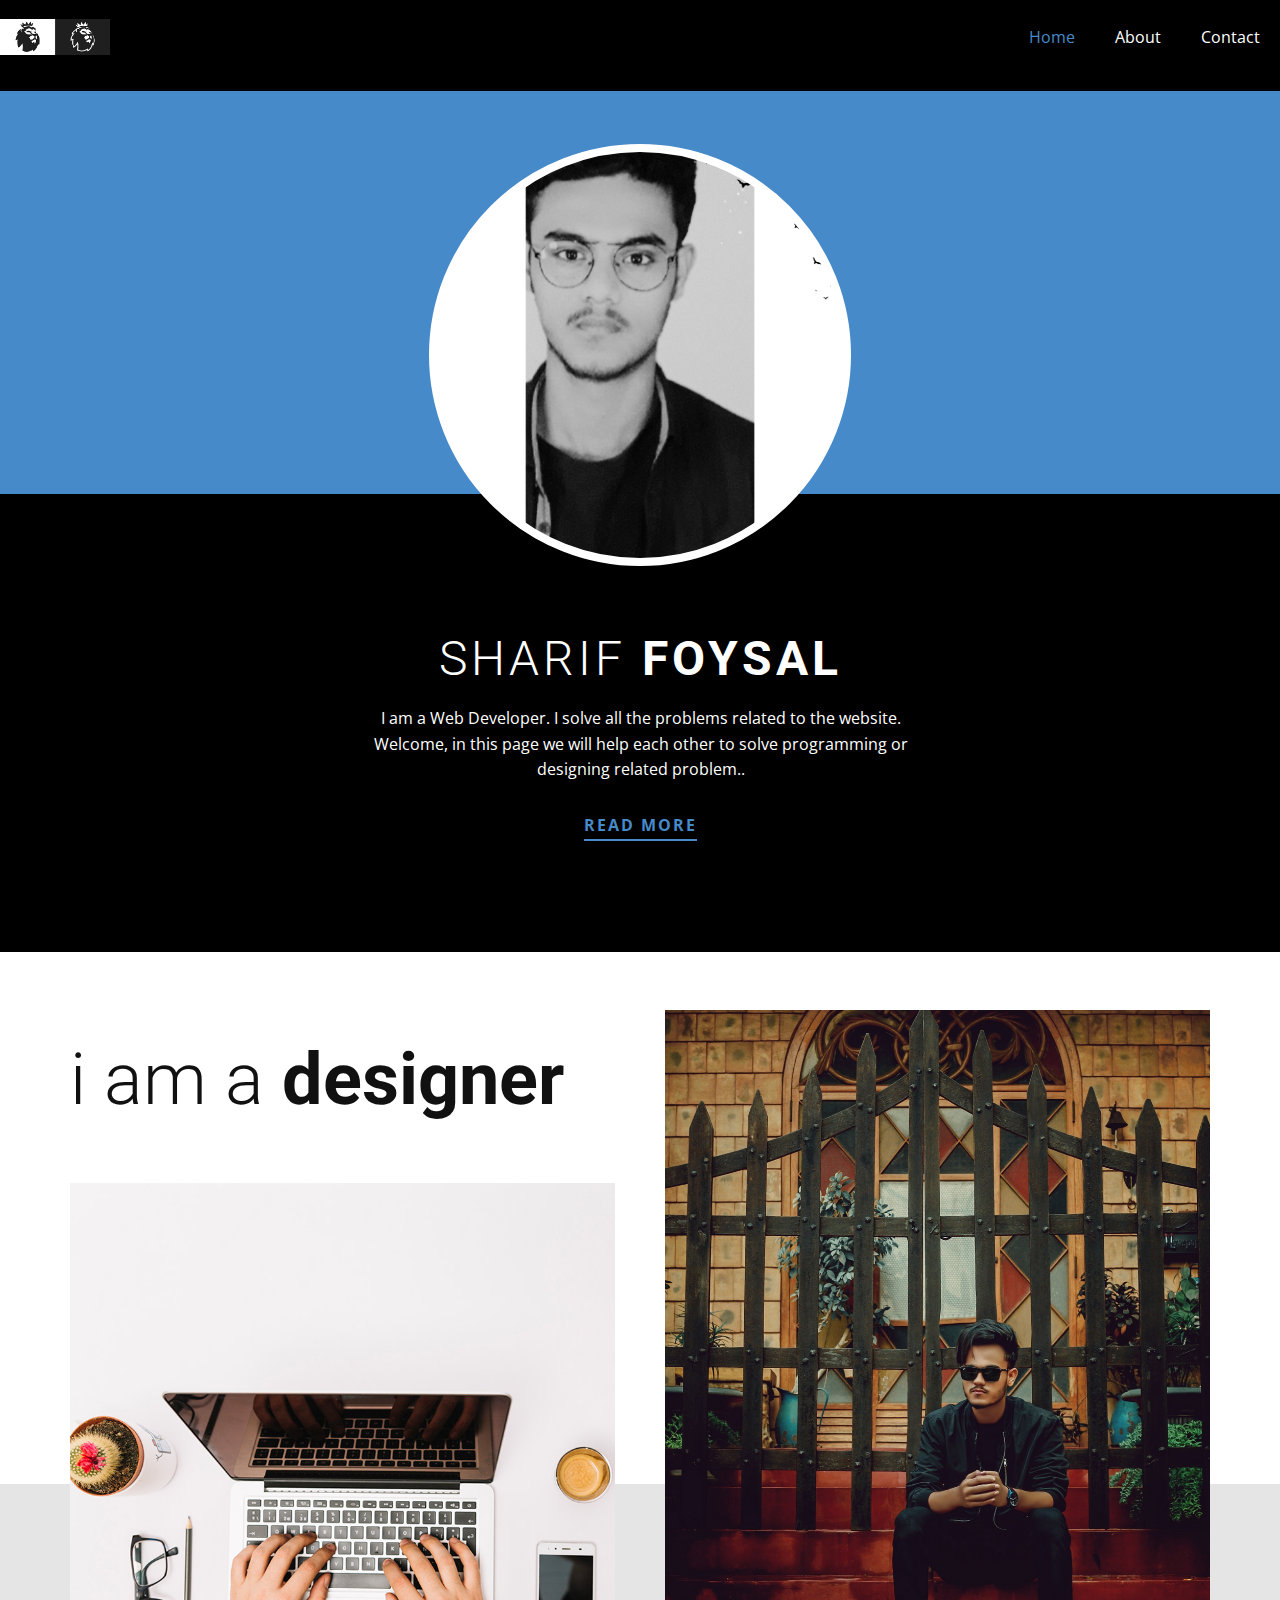
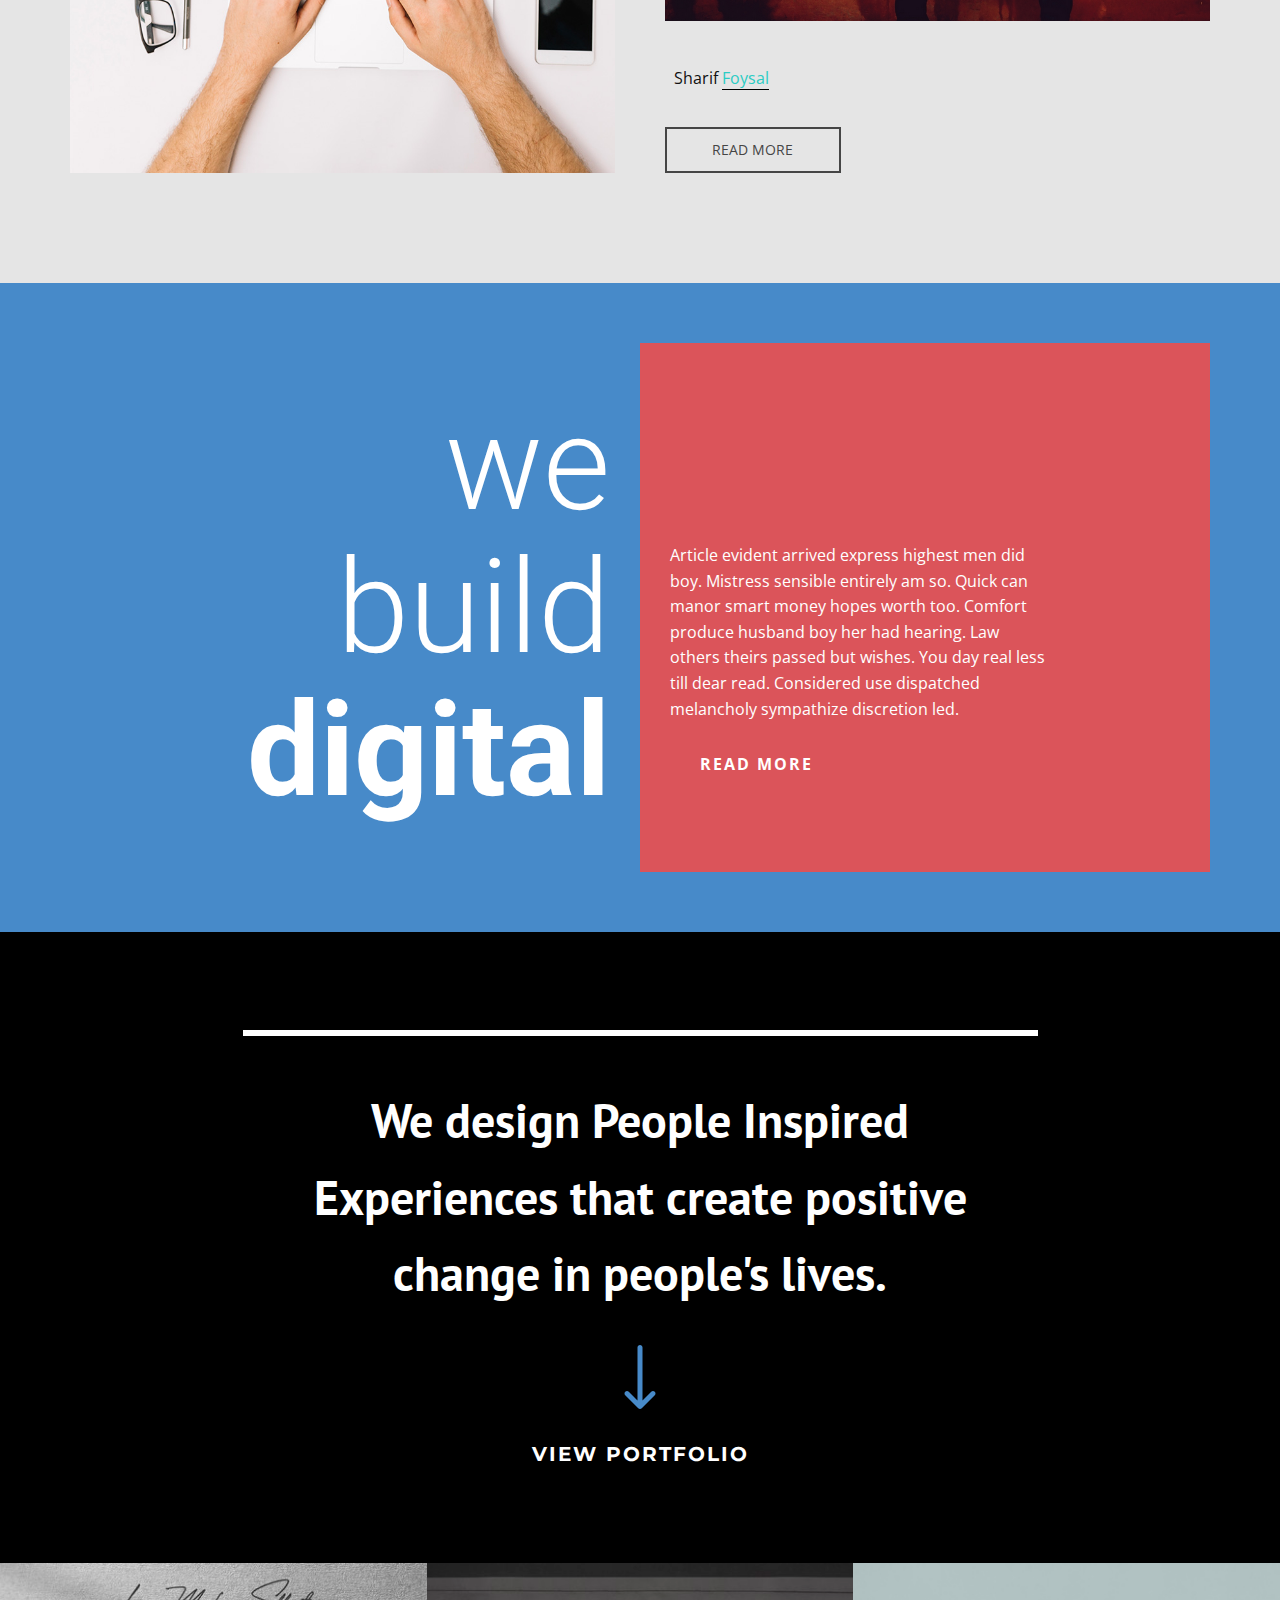
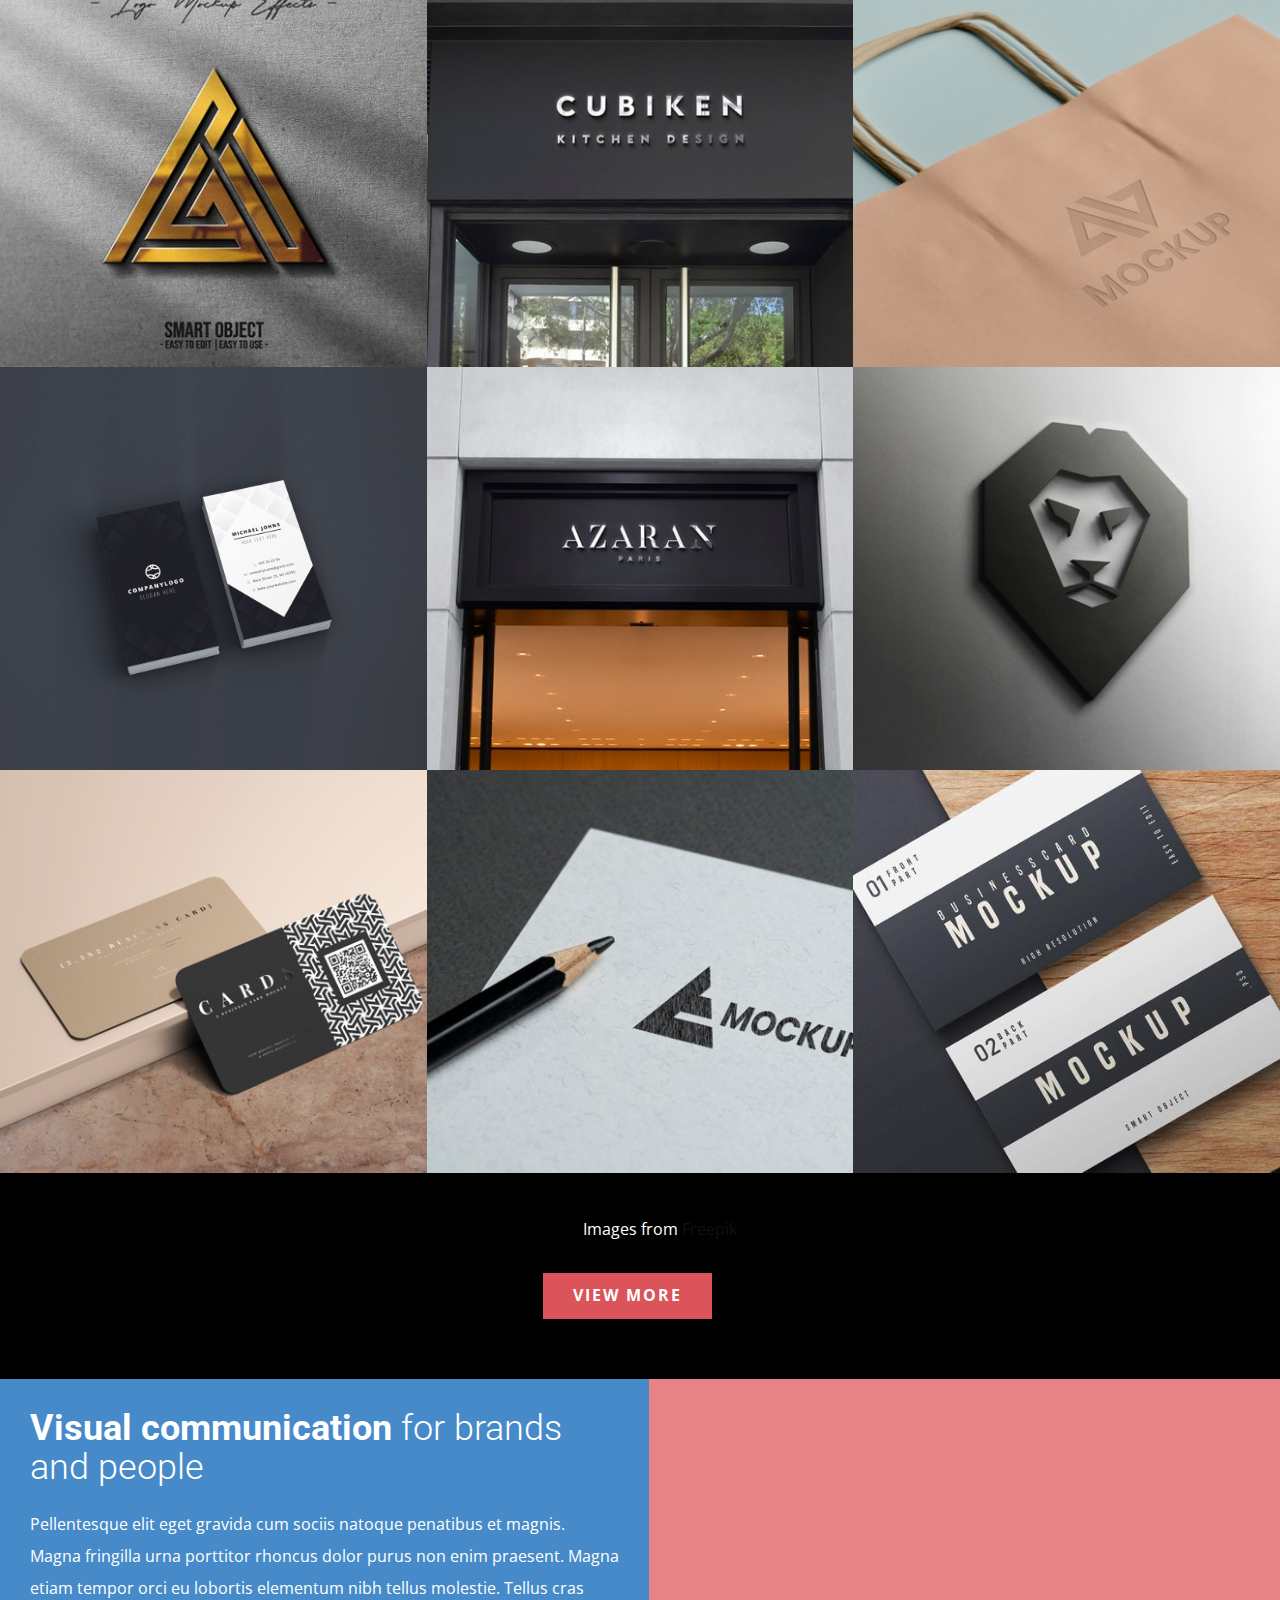
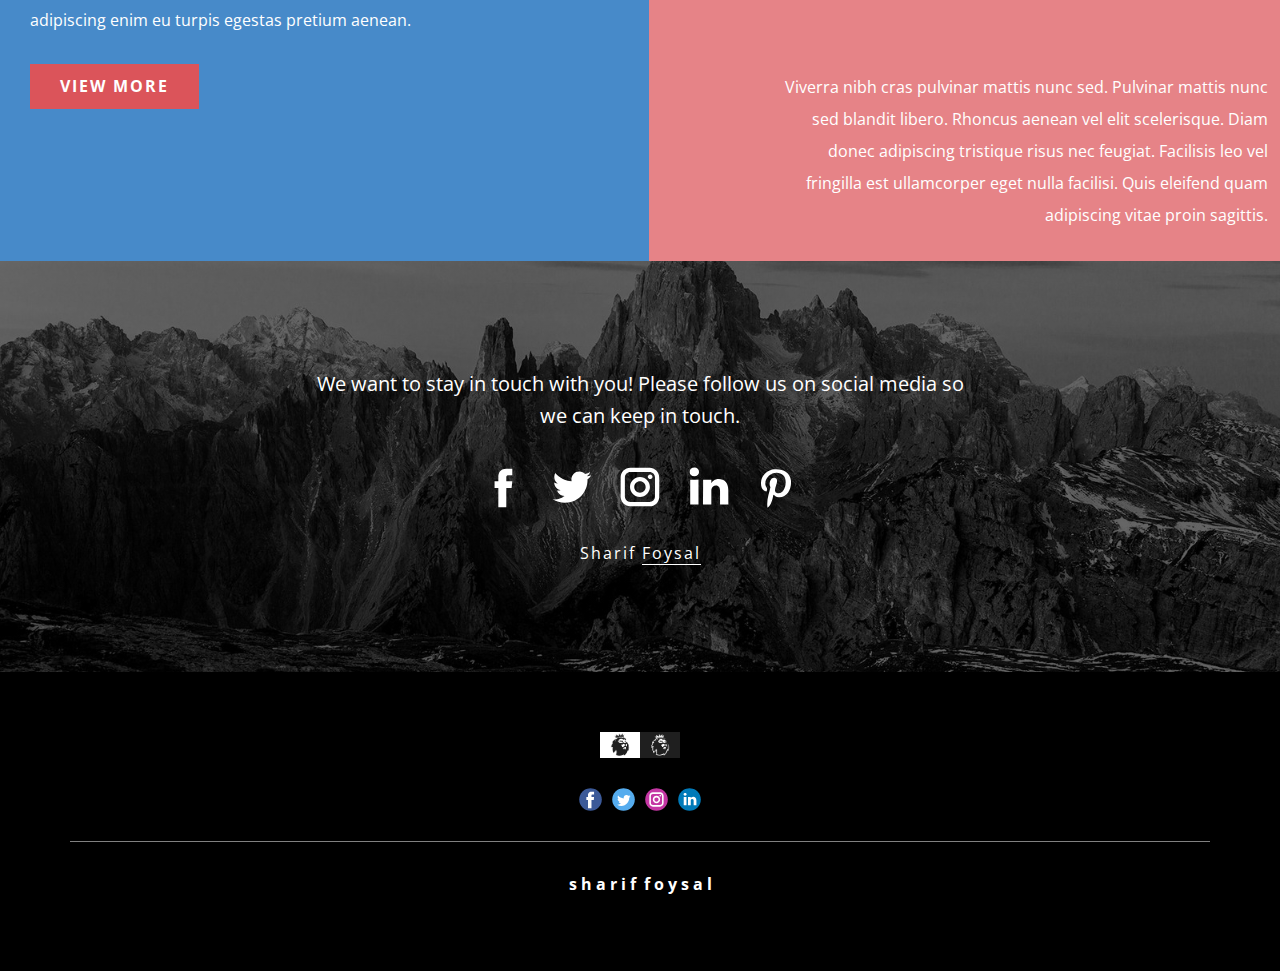
<file: index.html>
<!DOCTYPE html>
<html style="font-size: 16px;">
  <head>
    <meta name="viewport" content="width=device-width, initial-scale=1.0">
    <meta charset="utf-8">
    <meta name="keywords" content="Sharif&nbsp;FOYSAL, i am designer, webuilddigital, We design People Inspired Experiences that create positive change in people's lives., Visual communication for brands and people">
    <meta name="description" content="">
    <meta name="page_type" content="np-template-header-footer-from-plugin">
    <title>Home</title>
    <link rel="stylesheet" href="nicepage.css" media="screen">
<link rel="stylesheet" href="Home.css" media="screen">
    <script class="u-script" type="text/javascript" src="jquery.js" defer=""></script>
    <script class="u-script" type="text/javascript" src="nicepage.js" defer=""></script>
    <meta name="generator" content="Nicepage 3.11.0, nicepage.com">
    <link id="u-theme-google-font" rel="stylesheet" href="https://fonts.googleapis.com/css?family=Roboto:100,100i,300,300i,400,400i,500,500i,700,700i,900,900i|Open+Sans:300,300i,400,400i,600,600i,700,700i,800,800i">
    <link id="u-page-google-font" rel="stylesheet" href="https://fonts.googleapis.com/css?family=PT+Sans:400,400i,700,700i|Montserrat:100,100i,200,200i,300,300i,400,400i,500,500i,600,600i,700,700i,800,800i,900,900i">
    
    
    
    
    
    
    
    
    <script type="application/ld+json">{
		"name": "",
		"url": "index.html",
		"logo": "images/images.png",
		"sameAs": []
}</script>
    <meta property="og:title" content="Home">
    <meta property="og:type" content="website">
    <meta name="theme-color" content="#478ac9">
    <link rel="canonical" href="index.html">
    <meta property="og:url" content="index.html">
  </head>
  <body data-home-page="Home.html" data-home-page-title="Home" class="u-body"><header class="u-black u-clearfix u-header u-header" id="sec-d60a"><a href="https://nicepage.com" class="u-image u-logo u-image-1" data-image-width="389" data-image-height="129">
        <img src="images/images.png" class="u-logo-image u-logo-image-1" data-image-width="109.5653">
      </a><nav class="u-menu u-menu-dropdown u-offcanvas u-menu-1">
        <div class="menu-collapse" style="font-size: 1rem; letter-spacing: 0px;">
          <a class="u-button-style u-custom-left-right-menu-spacing u-custom-padding-bottom u-custom-top-bottom-menu-spacing u-nav-link u-text-active-palette-1-base u-text-hover-palette-2-base" href="#">
            <svg><use xmlns:xlink="http://www.w3.org/1999/xlink" xlink:href="#menu-hamburger"></use></svg>
            <svg version="1.1" xmlns="http://www.w3.org/2000/svg" xmlns:xlink="http://www.w3.org/1999/xlink"><defs><symbol id="menu-hamburger" viewBox="0 0 16 16" style="width: 16px; height: 16px;"><rect y="1" width="16" height="2"></rect><rect y="7" width="16" height="2"></rect><rect y="13" width="16" height="2"></rect>
</symbol>
</defs></svg>
          </a>
        </div>
        <div class="u-nav-container">
          <ul class="u-nav u-unstyled u-nav-1"><li class="u-nav-item"><a class="u-button-style u-nav-link u-text-active-palette-1-base u-text-hover-palette-2-base" href="Home.html" style="padding: 10px 20px;">Home</a>
</li><li class="u-nav-item"><a class="u-button-style u-nav-link u-text-active-palette-1-base u-text-hover-palette-2-base" href="About.html" style="padding: 10px 20px;">About</a>
</li><li class="u-nav-item"><a class="u-button-style u-nav-link u-text-active-palette-1-base u-text-hover-palette-2-base" href="Contact.html" style="padding: 10px 20px;">Contact</a>
</li></ul>
        </div>
        <div class="u-nav-container-collapse">
          <div class="u-black u-container-style u-inner-container-layout u-opacity u-opacity-95 u-sidenav">
            <div class="u-sidenav-overflow">
              <div class="u-menu-close"></div>
              <ul class="u-align-center u-nav u-popupmenu-items u-unstyled u-nav-2"><li class="u-nav-item"><a class="u-button-style u-nav-link" href="Home.html">Home</a>
</li><li class="u-nav-item"><a class="u-button-style u-nav-link" href="About.html">About</a>
</li><li class="u-nav-item"><a class="u-button-style u-nav-link" href="Contact.html">Contact</a>
</li></ul>
            </div>
          </div>
          <div class="u-black u-menu-overlay u-opacity u-opacity-70"></div>
        </div>
      </nav></header>
    <section class="u-align-center u-black u-clearfix u-section-1" id="carousel_9605">
      <div class="u-expanded-width u-palette-1-base u-shape u-shape-rectangle u-shape-1"></div>
      <div alt="" class="u-border-8 u-border-white u-image u-image-circle u-image-1" data-image-width="2520" data-image-height="2520"></div>
      <h2 class="u-text u-text-1">Sharif&nbsp;<b style="">FOYSAL</b>
      </h2>
      <p class="u-text u-text-2">I am a Web Developer.  I solve all the problems related to the website. Welcome, in this page we will help each other to solve programming or designing related problem..</p>
      <a href="https://www.facebook.com/sfoysal075" class="u-active-none u-border-2 u-border-palette-1-base u-btn u-btn-rectangle u-button-style u-hover-none u-none u-btn-1">read more</a>
    </section>
    <section class="u-clearfix u-grey-10 u-section-2" id="carousel_43e0">
      <div class="u-expanded-width u-shape u-shape-rectangle u-white u-shape-1"></div>
      <div class="u-clearfix u-gutter-50 u-layout-wrap u-layout-wrap-1">
        <div class="u-layout">
          <div class="u-layout-row">
            <div class="u-container-style u-layout-cell u-left-cell u-size-30 u-layout-cell-1">
              <div class="u-container-layout u-valign-top u-container-layout-1">
                <h2 class="u-align-left u-text u-text-1">i am a <span style="font-weight: 700;">designer</span>
                </h2>
                <img src="images/a9dcc2d3-077b-4cbf-35f1-05a7ca2b6438.jpg" alt="" class="u-expanded-width u-image u-image-default u-image-1" data-image-width="1000" data-image-height="919">
              </div>
            </div>
            <div class="u-container-style u-layout-cell u-right-cell u-size-30 u-layout-cell-2">
              <div class="u-container-layout u-valign-top u-container-layout-2">
                <img class="u-expanded-width u-image u-image-2" src="images/IMG_0185-Recoveredcopy20.jpg" data-image-width="1067" data-image-height="1600">
                <p class="u-align-left u-text u-text-2">Sharif&nbsp;<a href="https://www.freepik.com/psd/logo" class="u-border-1 u-border-black u-btn u-button-link u-button-style u-none u-text-palette-4-base u-btn-1" target="_blank">Foysal<br>
                  </a>
                </p>
                <a href="https://www.facebook.com/sfoysal075" class="u-border-2 u-border-grey-dark-1 u-btn u-button-style u-none u-btn-2">read more</a>
              </div>
            </div>
          </div>
        </div>
      </div>
    </section>
    <section class="u-clearfix u-palette-1-base u-section-3" id="carousel_3d07">
      <div class="u-clearfix u-sheet u-valign-middle-lg u-valign-middle-md u-valign-middle-xl u-sheet-1">
        <div class="u-clearfix u-expanded-width u-layout-wrap u-layout-wrap-1">
          <div class="u-layout">
            <div class="u-layout-row">
              <div class="u-align-right u-container-style u-layout-cell u-size-30 u-layout-cell-1">
                <div class="u-container-layout u-container-layout-1">
                  <h1 class="u-text u-text-1">we<br>build<br>
                    <span style="font-weight: 700;">digital</span>
                  </h1>
                </div>
              </div>
              <div class="u-container-style u-layout-cell u-palette-2-base u-size-30 u-layout-cell-2">
                <div class="u-container-layout u-valign-middle u-container-layout-2">
                  <p class="u-text u-text-2">Article evident arrived express highest men did boy. Mistress sensible entirely am so. Quick can manor smart money hopes worth too. Comfort produce husband boy her had hearing. Law others theirs passed but wishes. You day real less till dear read. Considered use dispatched melancholy sympathize discretion led.</p>
                  <a href="https://www.facebook.com/sfoysal075" class="u-btn u-button-style u-palette-2-base u-btn-1">read more</a>
                </div>
              </div>
            </div>
          </div>
        </div>
      </div>
    </section>
    <section class="u-black u-clearfix u-section-4" id="carousel_0466">
      <div class="u-clearfix u-sheet u-valign-middle u-sheet-1">
        <div class="u-border-6 u-border-white u-line u-line-horizontal u-line-1"></div>
        <h2 class="u-align-center u-custom-font u-font-pt-sans u-text u-text-1">We design People Inspired Experiences that create positive change in people's lives.</h2><span class="u-icon u-icon-circle u-text-palette-1-base u-icon-1"><svg class="u-svg-link" preserveAspectRatio="xMidYMin slice" viewBox="0 0 512 512" style=""><use xmlns:xlink="http://www.w3.org/1999/xlink" xlink:href="#svg-1135"></use></svg><svg xmlns="http://www.w3.org/2000/svg" xmlns:xlink="http://www.w3.org/1999/xlink" version="1.1" xml:space="preserve" class="u-svg-content" viewBox="0 0 512 512" x="0px" y="0px" id="svg-1135" style="enable-background:new 0 0 512 512;"><g><g><path d="M374.108,373.328c-7.829-7.792-20.492-7.762-28.284,0.067L276,443.557V20c0-11.046-8.954-20-20-20    c-11.046,0-20,8.954-20,20v423.558l-69.824-70.164c-7.792-7.829-20.455-7.859-28.284-0.067c-7.83,7.793-7.859,20.456-0.068,28.285    l104,104.504c0.006,0.007,0.013,0.012,0.019,0.018c7.792,7.809,20.496,7.834,28.314,0.001c0.006-0.007,0.013-0.012,0.019-0.018    l104-104.504C381.966,393.785,381.939,381.121,374.108,373.328z"></path>
</g>
</g></svg></span>
        <h5 class="u-align-center u-custom-font u-font-montserrat u-text u-text-2">view portfolio</h5>
      </div>
    </section>
    <section class="u-align-center u-black u-clearfix u-valign-top u-section-5" id="carousel_4a60">
      <div class="u-expanded-width u-gallery u-layout-grid u-lightbox u-show-text-on-hover u-gallery-1">
        <div class="u-gallery-inner u-gallery-inner-1">
          <div class="u-effect-fade u-gallery-item">
            <div class="u-back-slide">
              <img class="u-back-image u-expanded" src="images/mockup-with-gold-logo_136295-386.jpg" alt="3d logo mockup">
            </div>
            <div class="u-over-slide u-shading u-valign-middle u-over-slide-1">
              <h3 class="u-gallery-heading" style="text-transform: uppercase;">3d logo mockup</h3>
              <p class="u-gallery-text"></p>
            </div>
          </div>
          <div class="u-effect-fade u-gallery-item">
            <div class="u-back-slide">
              <img class="u-back-image u-expanded" src="images/logo-mockup-black-facade-sign_145275-281.jpg" alt="modern facade">
            </div>
            <div class="u-over-slide u-shading u-valign-middle u-over-slide-2">
              <h3 class="u-gallery-heading" style="text-transform: uppercase;">modern facade</h3>
              <p class="u-gallery-text"></p>
            </div>
          </div>
          <div class="u-effect-fade u-gallery-item">
            <div class="u-back-slide">
              <img class="u-back-image u-expanded" src="images/abstract-mock-up-logo-shopping-bag_23-2148834294.jpg" alt="shopping bag">
            </div>
            <div class="u-over-slide u-shading u-valign-middle u-over-slide-3">
              <h3 class="u-gallery-heading" style="text-transform: uppercase;">shopping bag</h3>
              <p class="u-gallery-text"></p>
            </div>
          </div>
          <div class="u-effect-fade u-gallery-item">
            <div class="u-back-slide">
              <img class="u-back-image u-expanded" src="images/rr.jpg" alt="minimalistic design">
            </div>
            <div class="u-over-slide u-shading u-valign-middle u-over-slide-4">
              <h3 class="u-gallery-heading" style="text-transform: uppercase;">minimalistic design</h3>
              <p class="u-gallery-text"></p>
            </div>
          </div>
          <div class="u-effect-fade u-gallery-item">
            <div class="u-back-slide">
              <img class="u-back-image u-expanded" src="images/logo-mockup-luxury-black-facade-sign_145275-288.jpg" alt="luxury black facade">
            </div>
            <div class="u-over-slide u-shading u-valign-middle u-over-slide-5">
              <h3 class="u-gallery-heading" style="text-transform: uppercase;">luxury black facade</h3>
              <p class="u-gallery-text"></p>
            </div>
          </div>
          <div class="u-effect-fade u-gallery-item">
            <div class="u-back-slide">
              <img class="u-back-image u-expanded" src="images/3d-lion-logo-mockup_145275-144.jpg" alt="mockup with logo">
            </div>
            <div class="u-over-slide u-shading u-valign-middle u-over-slide-6">
              <h3 class="u-gallery-heading" style="text-transform: uppercase;">mockup with logo</h3>
              <p class="u-gallery-text"></p>
            </div>
          </div>
          <div class="u-effect-fade u-gallery-item">
            <div class="u-back-slide">
              <img class="u-back-image u-expanded" src="images/rounded-corner-business-cards-mockup_358694-108.jpg" alt="business card">
            </div>
            <div class="u-over-slide u-shading u-valign-middle u-over-slide-7">
              <h3 class="u-gallery-heading" style="text-transform: uppercase;">business card</h3>
              <p class="u-gallery-text"></p>
            </div>
          </div>
          <div class="u-effect-fade u-gallery-item">
            <div class="u-back-slide">
              <img class="u-back-image u-expanded" src="images/mock-up-logo-design-business-white-paper_23-2148834253.jpg" alt="identity design">
            </div>
            <div class="u-over-slide u-shading u-valign-middle u-over-slide-8">
              <h3 class="u-gallery-heading" style="text-transform: uppercase;">identity design</h3>
              <p class="u-gallery-text"></p>
            </div>
          </div>
          <div class="u-effect-fade u-gallery-item">
            <div class="u-back-slide">
              <img class="u-back-image u-expanded" src="images/black-white-business-card-mockup-design_47987-2181.jpg" alt="modern design">
            </div>
            <div class="u-over-slide u-shading u-valign-middle u-over-slide-9">
              <h3 class="u-gallery-heading" style="text-transform: uppercase;">modern design</h3>
              <p class="u-gallery-text"></p>
            </div>
          </div>
        </div>
      </div>
      <p class="u-text u-text-1">Images from <a href="https://www.freepik.com/psd/logo" class="u-border-1 u-border-black u-btn u-button-link u-button-style u-none u-text-body-color u-btn-1" target="_blank">Freepik</a>
      </p>
      <a href="https://www.facebook.com/sfoysalcreativemarket" class="u-align-center u-btn u-button-style u-palette-2-base u-btn-2">view more</a>
    </section>
    <section class="u-clearfix u-valign-middle u-section-6" id="carousel_f78f">
      <div class="u-clearfix u-layout-wrap u-layout-wrap-1">
        <div class="u-layout">
          <div class="u-layout-row">
            <div class="u-align-left u-container-style u-layout-cell u-palette-1-base u-size-30 u-layout-cell-1">
              <div class="u-container-layout u-container-layout-1">
                <h2 class="u-text u-text-1">
                  <span style="font-weight: 700;">Visual communication</span> for brands and people
                </h2>
                <p class="u-text u-text-2">Pellentesque elit eget gravida cum sociis natoque penatibus et magnis. Magna fringilla urna porttitor rhoncus dolor purus non enim praesent. Magna etiam tempor orci eu lobortis elementum nibh tellus molestie. Tellus cras adipiscing enim eu turpis egestas pretium aenean.</p>
                <a href="https://www.facebook.com/sfoysalcreativemarket" class="u-align-center u-btn u-button-style u-palette-2-base u-btn-1">view more</a>
              </div>
            </div>
            <div class="u-align-right u-container-style u-layout-cell u-palette-2-light-1 u-size-30 u-layout-cell-2">
              <div class="u-container-layout u-valign-bottom-lg u-valign-bottom-md u-valign-bottom-xl u-valign-middle-sm u-valign-middle-xs u-container-layout-2">
                <p class="u-text u-text-3">Viverra nibh cras pulvinar mattis nunc sed. Pulvinar mattis nunc sed blandit libero. Rhoncus aenean vel elit scelerisque. Diam donec adipiscing tristique risus nec feugiat. Facilisis leo vel fringilla est ullamcorper eget nulla facilisi. Quis eleifend quam adipiscing vitae proin sagittis.</p>
              </div>
            </div>
          </div>
        </div>
      </div>
    </section>
    <section class="u-align-center u-clearfix u-image u-shading u-section-7" id="carousel_9e3d" data-image-width="1980" data-image-height="806">
      <div class="u-clearfix u-sheet u-sheet-1">
        <p class="u-large-text u-text u-text-variant u-text-1">We want to stay in touch with&nbsp;you!&nbsp;Please follow us&nbsp;on&nbsp;social media&nbsp;so we can keep in touch.</p>
        <div class="u-social-icons u-spacing-20 u-social-icons-1">
          <a class="u-social-url" target="_blank" href=""><span class="u-icon u-icon-circle u-social-facebook u-social-icon u-icon-1"><svg class="u-svg-link" preserveAspectRatio="xMidYMin slice" viewBox="0 0 112 112" style=""><use xmlns:xlink="http://www.w3.org/1999/xlink" xlink:href="#svg-2cb5"></use></svg><svg xmlns="http://www.w3.org/2000/svg" xmlns:xlink="http://www.w3.org/1999/xlink" version="1.1" xml:space="preserve" class="u-svg-content" viewBox="0 0 112 112" x="0px" y="0px" id="svg-2cb5"><path d="M75.5,28.8H65.4c-1.5,0-4,0.9-4,4.3v9.4h13.9l-1.5,15.8H61.4v45.1H42.8V58.3h-8.8V42.4h8.8V32.2 c0-7.4,3.4-18.8,18.8-18.8h13.8v15.4H75.5z"></path></svg>
          
          
        </span>
          </a>
          <a class="u-social-url" target="_blank" href=""><span class="u-icon u-icon-circle u-social-icon u-social-twitter u-icon-2"><svg class="u-svg-link" preserveAspectRatio="xMidYMin slice" viewBox="0 0 112 112" style=""><use xmlns:xlink="http://www.w3.org/1999/xlink" xlink:href="#svg-6bbf"></use></svg><svg xmlns="http://www.w3.org/2000/svg" xmlns:xlink="http://www.w3.org/1999/xlink" version="1.1" xml:space="preserve" class="u-svg-content" viewBox="0 0 112 112" x="0px" y="0px" id="svg-6bbf"><path d="M92.2,38.2c0,0.8,0,1.6,0,2.3c0,24.3-18.6,52.4-52.6,52.4c-10.6,0.1-20.2-2.9-28.5-8.2 c1.4,0.2,2.9,0.2,4.4,0.2c8.7,0,16.7-2.9,23-7.9c-8.1-0.2-14.9-5.5-17.3-12.8c1.1,0.2,2.4,0.2,3.4,0.2c1.6,0,3.3-0.2,4.8-0.7 c-8.4-1.6-14.9-9.2-14.9-18c0-0.2,0-0.2,0-0.2c2.5,1.4,5.4,2.2,8.4,2.3c-5-3.3-8.3-8.9-8.3-15.4c0-3.4,1-6.5,2.5-9.2 c9.1,11.1,22.7,18.5,38,19.2c-0.2-1.4-0.4-2.8-0.4-4.3c0.1-10,8.3-18.2,18.5-18.2c5.4,0,10.1,2.2,13.5,5.7c4.3-0.8,8.1-2.3,11.7-4.5 c-1.4,4.3-4.3,7.9-8.1,10.1c3.7-0.4,7.3-1.4,10.6-2.9C98.9,32.3,95.7,35.5,92.2,38.2z"></path></svg>
          
          
        </span>
          </a>
          <a class="u-social-url" target="_blank" href=""><span class="u-icon u-icon-circle u-social-icon u-social-instagram u-icon-3"><svg class="u-svg-link" preserveAspectRatio="xMidYMin slice" viewBox="0 0 112 112" style=""><use xmlns:xlink="http://www.w3.org/1999/xlink" xlink:href="#svg-a970"></use></svg><svg xmlns="http://www.w3.org/2000/svg" xmlns:xlink="http://www.w3.org/1999/xlink" version="1.1" xml:space="preserve" class="u-svg-content" viewBox="0 0 112 112" x="0px" y="0px" id="svg-a970"><path d="M55.9,32.9c-12.8,0-23.2,10.4-23.2,23.2s10.4,23.2,23.2,23.2s23.2-10.4,23.2-23.2S68.7,32.9,55.9,32.9z M55.9,69.4c-7.4,0-13.3-6-13.3-13.3c-0.1-7.4,6-13.3,13.3-13.3s13.3,6,13.3,13.3C69.3,63.5,63.3,69.4,55.9,69.4z"></path><path d="M79.7,26.8c-3,0-5.4,2.5-5.4,5.4s2.5,5.4,5.4,5.4c3,0,5.4-2.5,5.4-5.4S82.7,26.8,79.7,26.8z"></path><path d="M78.2,11H33.5C21,11,10.8,21.3,10.8,33.7v44.7c0,12.6,10.2,22.8,22.7,22.8h44.7c12.6,0,22.7-10.2,22.7-22.7 V33.7C100.8,21.1,90.6,11,78.2,11z M91,78.4c0,7.1-5.8,12.8-12.8,12.8H33.5c-7.1,0-12.8-5.8-12.8-12.8V33.7 c0-7.1,5.8-12.8,12.8-12.8h44.7c7.1,0,12.8,5.8,12.8,12.8V78.4z"></path></svg>
          
          
        </span>
          </a>
          <a class="u-social-url" target="_blank" href="#"><span class="u-icon u-icon-circle u-social-icon u-social-linkedin u-icon-4"><svg class="u-svg-link" preserveAspectRatio="xMidYMin slice" viewBox="0 0 112 112" style=""><use xmlns:xlink="http://www.w3.org/1999/xlink" xlink:href="#svg-f2b5"></use></svg><svg xmlns="http://www.w3.org/2000/svg" xmlns:xlink="http://www.w3.org/1999/xlink" version="1.1" xml:space="preserve" class="u-svg-content" viewBox="0 0 112 112" x="0px" y="0px" id="svg-f2b5"><path d="M33.8,96.8H14.5v-58h19.3V96.8z M24.1,30.9L24.1,30.9c-6.6,0-10.8-4.5-10.8-10.1c0-5.8,4.3-10.1,10.9-10.1 S34.9,15,35.1,20.8C35.1,26.4,30.8,30.9,24.1,30.9z M103.3,96.8H84.1v-31c0-7.8-2.7-13.1-9.8-13.1c-5.3,0-8.5,3.6-9.9,7.1 c-0.6,1.3-0.6,3-0.6,4.8V97H44.5c0,0,0.3-52.6,0-58h19.3v8.2c2.6-3.9,7.2-9.6,17.4-9.6c12.7,0,22.2,8.4,22.2,26.1V96.8z"></path></svg>
          
          
        </span>
          </a>
          <a class="u-social-url" target="_blank" href="#"><span class="u-icon u-icon-circle u-social-icon u-social-pinterest u-icon-5"><svg class="u-svg-link" preserveAspectRatio="xMidYMin slice" viewBox="0 0 112 112" style=""><use xmlns:xlink="http://www.w3.org/1999/xlink" xlink:href="#svg-0427"></use></svg><svg xmlns="http://www.w3.org/2000/svg" xmlns:xlink="http://www.w3.org/1999/xlink" version="1.1" xml:space="preserve" class="u-svg-content" viewBox="0 0 112 112" x="0px" y="0px" id="svg-0427"><path d="M61.9,79.8c-5.5-0.3-7.8-3.1-12-5.8c-2.3,12.4-5.4,24.3-13.8,30.5c-2.6-18.7,3.8-32.8,6.9-47.7 c-5.1-8.7,0.7-26.2,11.5-21.9c13.5,5.4-11.6,32.3,5.1,35.7c17.6,3.5,24.7-30.5,13.8-41.4c-15.7-16.1-45.7-0.5-42,22.3 c0.9,5.6,6.7,7.2,2.3,15c-10.1-2.2-13-10.2-12.7-20.7c0.6-17.3,15.5-29.3,30.5-31.1c19-2.2,36.8,6.9,39.2,24.7 C93.4,59.5,82.3,81.3,61.9,79.8z"></path></svg>
          
          
        </span>
          </a>
        </div>
        <p class="u-text u-text-2">Sharif&nbsp;<a href="https://www.freepik.comhttps://www.freepik.com/photos/background" class="u-border-1 u-border-white u-btn u-button-link u-button-style u-none u-text-body-alt-color u-btn-1" target="_blank">Foysal<br>
          </a>
        </p>
      </div>
    </section>
    
    
    <footer class="u-black u-clearfix u-footer" id="sec-b1e4" data-image-width="1280" data-image-height="800"><div class="u-clearfix u-sheet u-sheet-1">
        <a href="https://nicepage.com" class="u-image u-logo u-image-1" data-image-width="389" data-image-height="129">
          <img src="images/images.png" class="u-logo-image u-logo-image-1" data-image-width="80">
        </a>
        <div class="u-align-left u-social-icons u-spacing-10 u-social-icons-1">
          <a class="u-social-url" title="facebook" target="_blank" href=""><span class="u-icon u-icon-circle u-social-facebook u-social-icon u-icon-1"><svg class="u-svg-link" preserveAspectRatio="xMidYMin slice" viewBox="0 0 112 112" style=""><use xmlns:xlink="http://www.w3.org/1999/xlink" xlink:href="#svg-d6ef"></use></svg><svg class="u-svg-content" viewBox="0 0 112 112" x="0" y="0" id="svg-d6ef"><circle fill="currentColor" cx="56.1" cy="56.1" r="55"></circle><path fill="#FFFFFF" d="M73.5,31.6h-9.1c-1.4,0-3.6,0.8-3.6,3.9v8.5h12.6L72,58.3H60.8v40.8H43.9V58.3h-8V43.9h8v-9.2
            c0-6.7,3.1-17,17-17h12.5v13.9H73.5z"></path></svg></span>
          </a>
          <a class="u-social-url" title="twitter" target="_blank" href=""><span class="u-icon u-icon-circle u-social-icon u-social-twitter u-icon-2"><svg class="u-svg-link" preserveAspectRatio="xMidYMin slice" viewBox="0 0 112 112" style=""><use xmlns:xlink="http://www.w3.org/1999/xlink" xlink:href="#svg-dfd4"></use></svg><svg class="u-svg-content" viewBox="0 0 112 112" x="0" y="0" id="svg-dfd4"><circle fill="currentColor" class="st0" cx="56.1" cy="56.1" r="55"></circle><path fill="#FFFFFF" d="M83.8,47.3c0,0.6,0,1.2,0,1.7c0,17.7-13.5,38.2-38.2,38.2C38,87.2,31,85,25,81.2c1,0.1,2.1,0.2,3.2,0.2
            c6.3,0,12.1-2.1,16.7-5.7c-5.9-0.1-10.8-4-12.5-9.3c0.8,0.2,1.7,0.2,2.5,0.2c1.2,0,2.4-0.2,3.5-0.5c-6.1-1.2-10.8-6.7-10.8-13.1
            c0-0.1,0-0.1,0-0.2c1.8,1,3.9,1.6,6.1,1.7c-3.6-2.4-6-6.5-6-11.2c0-2.5,0.7-4.8,1.8-6.7c6.6,8.1,16.5,13.5,27.6,14
            c-0.2-1-0.3-2-0.3-3.1c0-7.4,6-13.4,13.4-13.4c3.9,0,7.3,1.6,9.8,4.2c3.1-0.6,5.9-1.7,8.5-3.3c-1,3.1-3.1,5.8-5.9,7.4
            c2.7-0.3,5.3-1,7.7-2.1C88.7,43,86.4,45.4,83.8,47.3z"></path></svg></span>
          </a>
          <a class="u-social-url" title="instagram" target="_blank" href=""><span class="u-icon u-icon-circle u-social-icon u-social-instagram u-icon-3"><svg class="u-svg-link" preserveAspectRatio="xMidYMin slice" viewBox="0 0 112 112" style=""><use xmlns:xlink="http://www.w3.org/1999/xlink" xlink:href="#svg-337c"></use></svg><svg class="u-svg-content" viewBox="0 0 112 112" x="0" y="0" id="svg-337c"><circle fill="currentColor" cx="56.1" cy="56.1" r="55"></circle><path fill="#FFFFFF" d="M55.9,38.2c-9.9,0-17.9,8-17.9,17.9C38,66,46,74,55.9,74c9.9,0,17.9-8,17.9-17.9C73.8,46.2,65.8,38.2,55.9,38.2
            z M55.9,66.4c-5.7,0-10.3-4.6-10.3-10.3c-0.1-5.7,4.6-10.3,10.3-10.3c5.7,0,10.3,4.6,10.3,10.3C66.2,61.8,61.6,66.4,55.9,66.4z"></path><path fill="#FFFFFF" d="M74.3,33.5c-2.3,0-4.2,1.9-4.2,4.2s1.9,4.2,4.2,4.2s4.2-1.9,4.2-4.2S76.6,33.5,74.3,33.5z"></path><path fill="#FFFFFF" d="M73.1,21.3H38.6c-9.7,0-17.5,7.9-17.5,17.5v34.5c0,9.7,7.9,17.6,17.5,17.6h34.5c9.7,0,17.5-7.9,17.5-17.5V38.8
            C90.6,29.1,82.7,21.3,73.1,21.3z M83,73.3c0,5.5-4.5,9.9-9.9,9.9H38.6c-5.5,0-9.9-4.5-9.9-9.9V38.8c0-5.5,4.5-9.9,9.9-9.9h34.5
            c5.5,0,9.9,4.5,9.9,9.9V73.3z"></path></svg></span>
          </a>
          <a class="u-social-url" title="linkedin" target="_blank" href=""><span class="u-icon u-icon-circle u-social-icon u-social-linkedin u-icon-4"><svg class="u-svg-link" preserveAspectRatio="xMidYMin slice" viewBox="0 0 112 112" style=""><use xmlns:xlink="http://www.w3.org/1999/xlink" xlink:href="#svg-7d15"></use></svg><svg class="u-svg-content" viewBox="0 0 112 112" x="0" y="0" id="svg-7d15"><circle fill="currentColor" cx="56.1" cy="56.1" r="55"></circle><path fill="#FFFFFF" d="M41.3,83.7H27.9V43.4h13.4V83.7z M34.6,37.9L34.6,37.9c-4.6,0-7.5-3.1-7.5-7c0-4,3-7,7.6-7s7.4,3,7.5,7
            C42.2,34.8,39.2,37.9,34.6,37.9z M89.6,83.7H76.2V62.2c0-5.4-1.9-9.1-6.8-9.1c-3.7,0-5.9,2.5-6.9,4.9c-0.4,0.9-0.4,2.1-0.4,3.3v22.5
            H48.7c0,0,0.2-36.5,0-40.3h13.4v5.7c1.8-2.7,5-6.7,12.1-6.7c8.8,0,15.4,5.8,15.4,18.1V83.7z"></path></svg></span>
          </a>
        </div>
        <div class="u-border-1 u-border-white u-expanded-width u-line u-line-horizontal u-opacity u-opacity-50 u-line-1"></div>
        <p class="u-align-center u-text u-text-1">s h a r i f&nbsp; f o y s a l</p>
      </div></footer>
  </body>
</html>
</file>
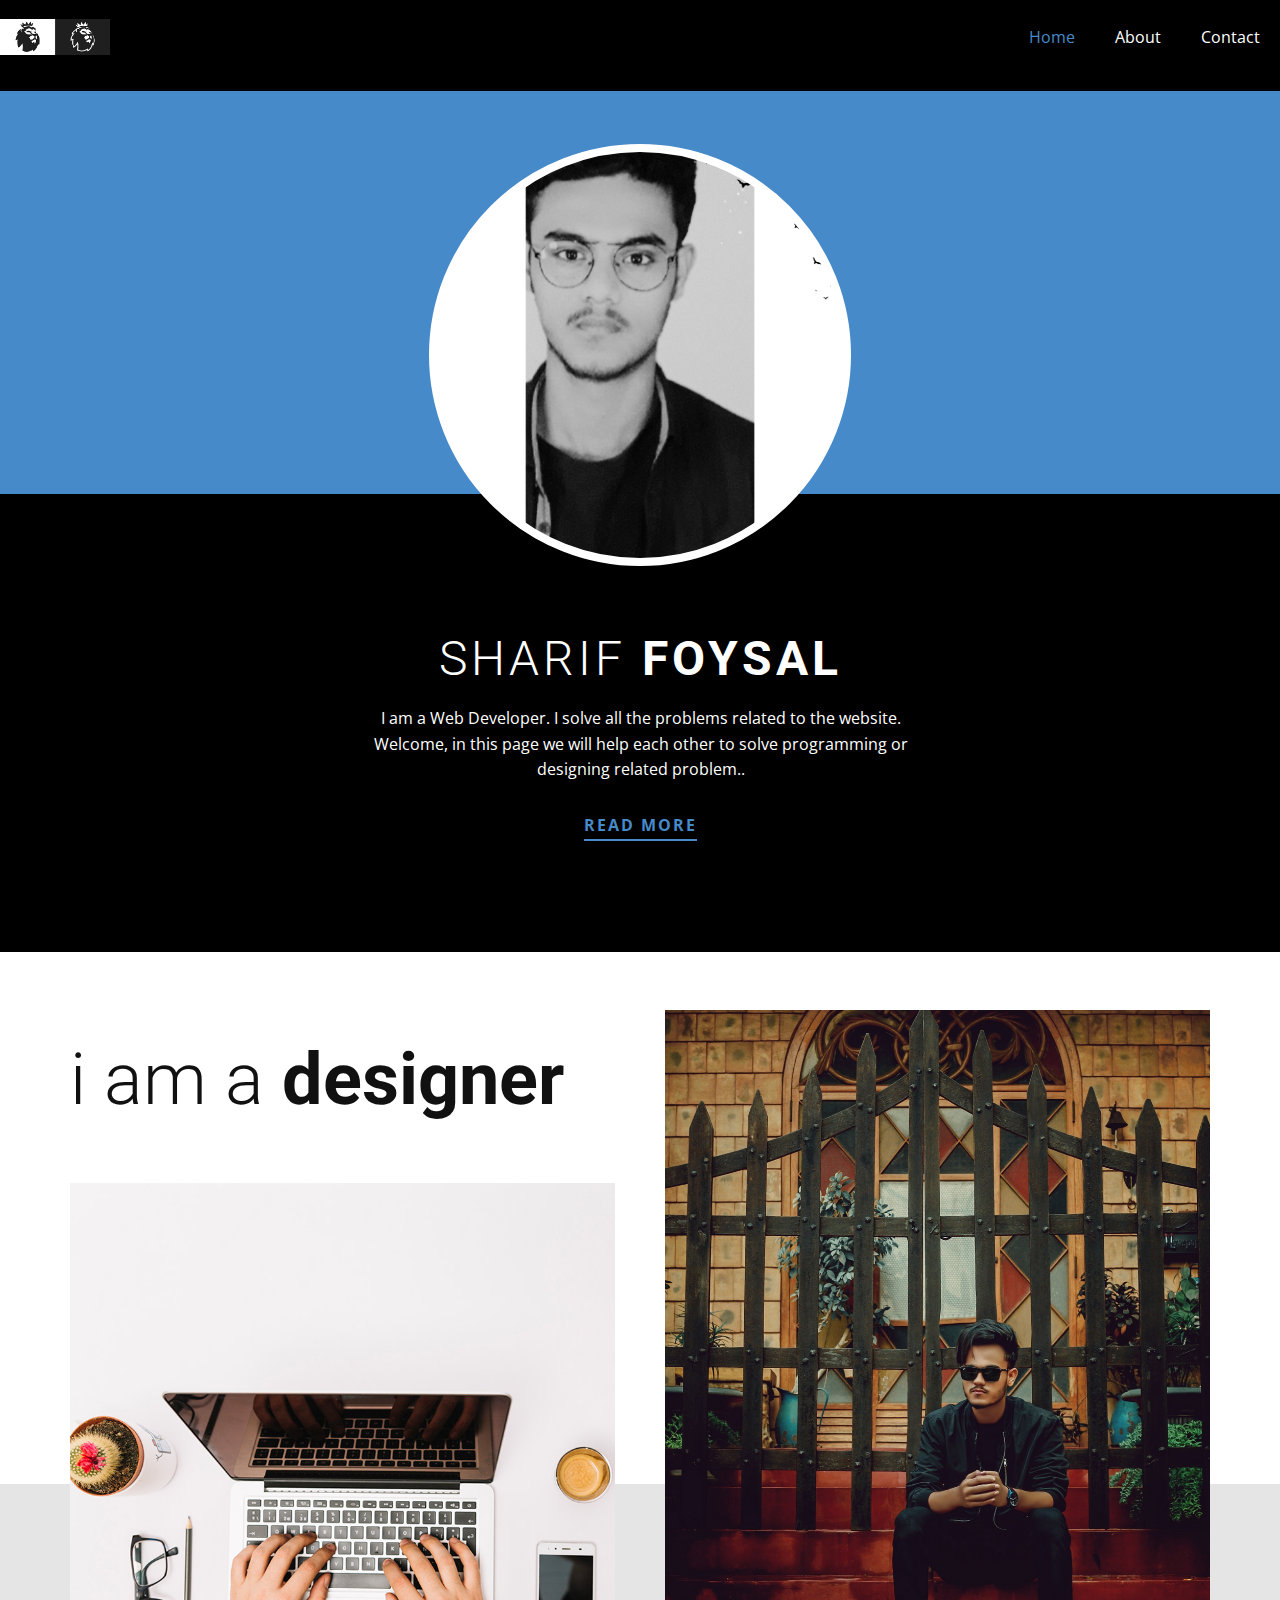
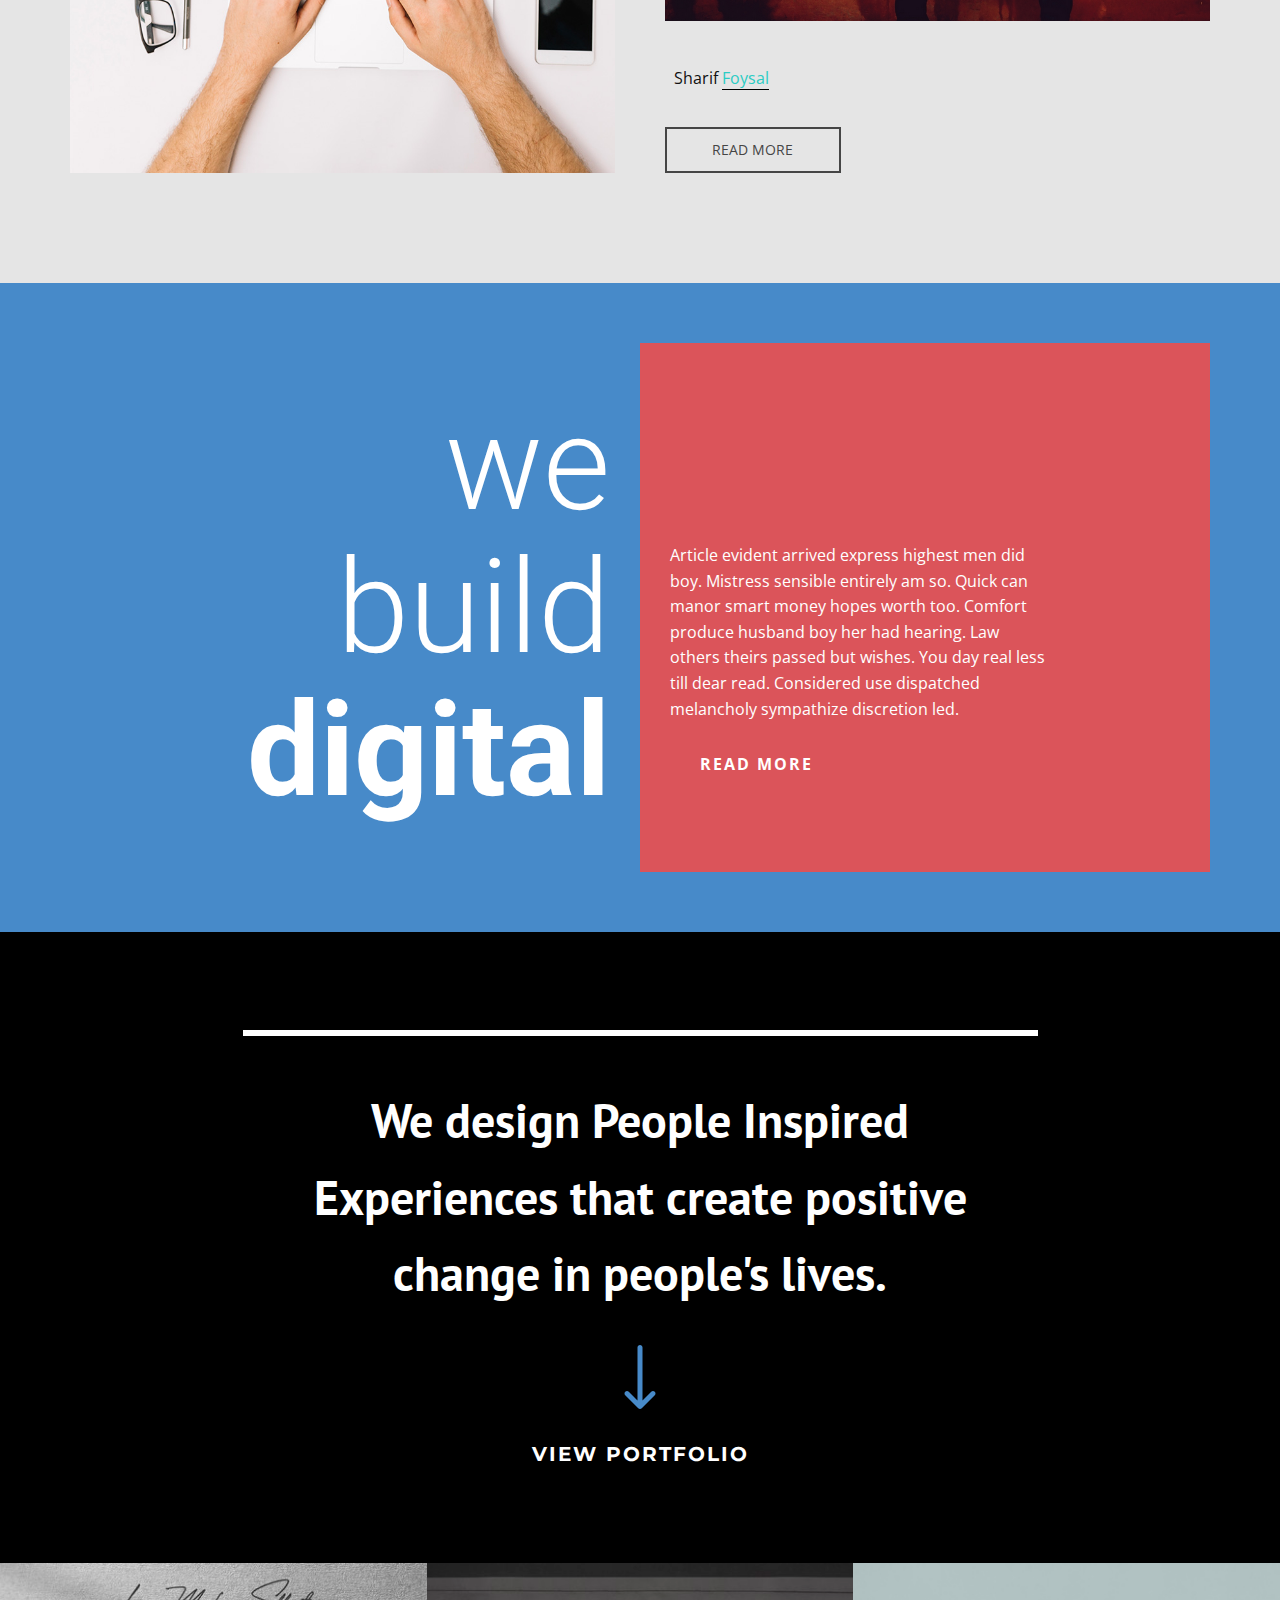
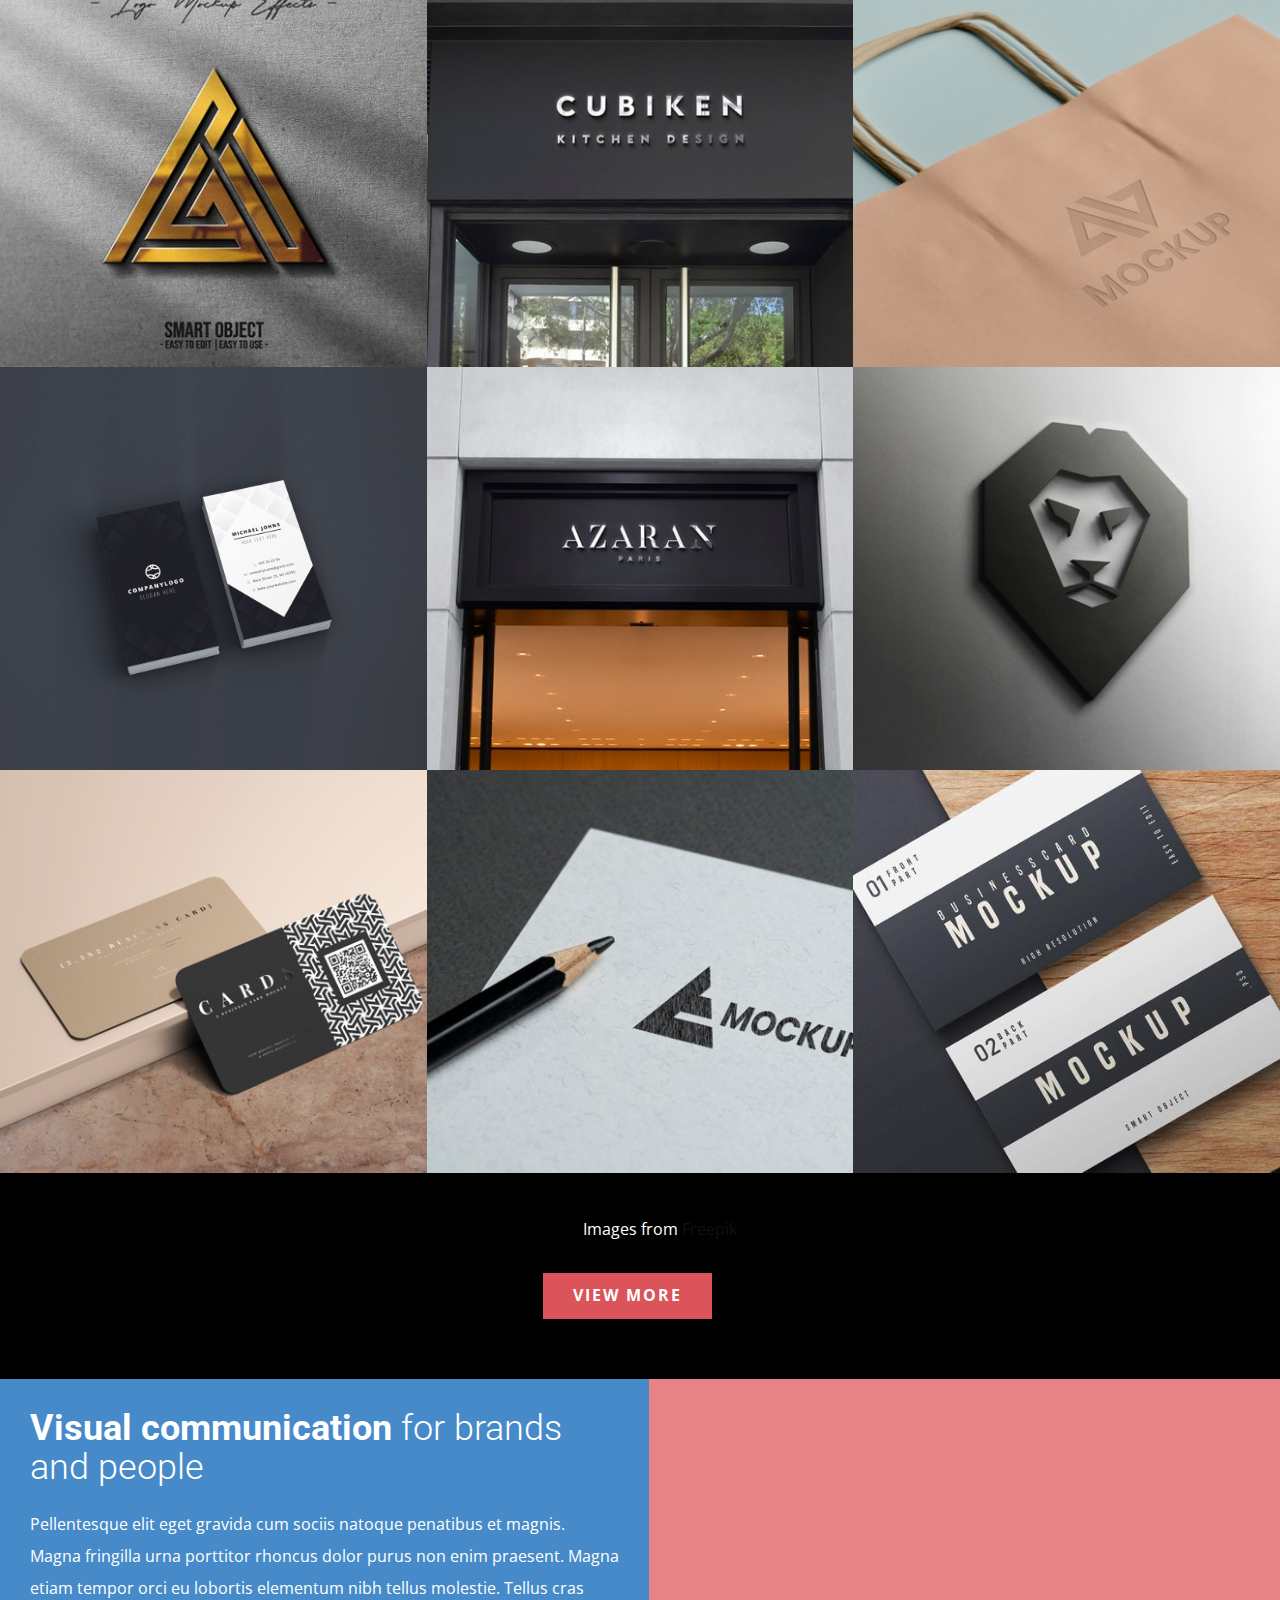
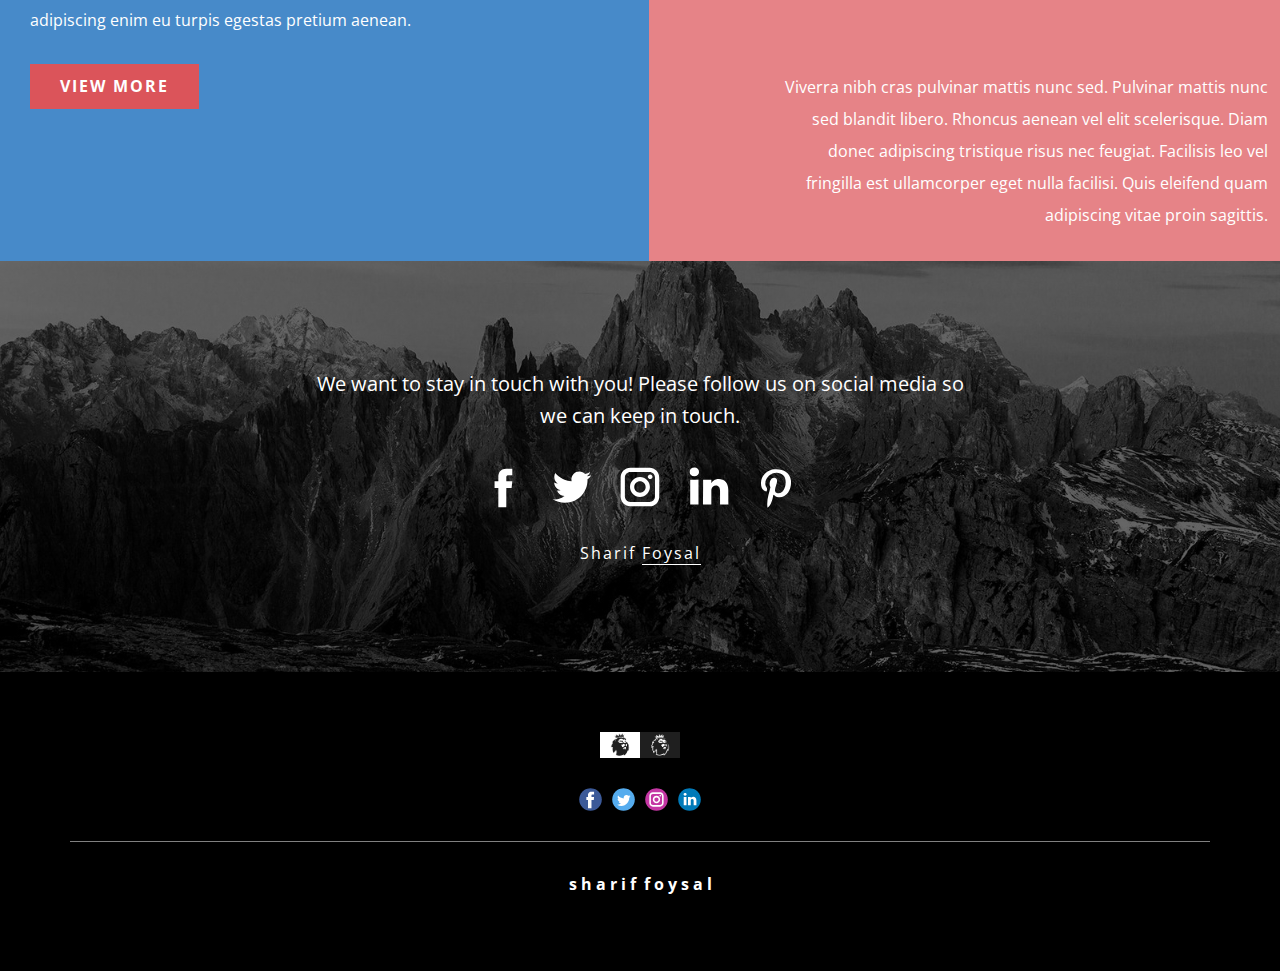
<file: Home.html>
<!DOCTYPE html>
<html style="font-size: 16px;">
  <head>
    <meta name="viewport" content="width=device-width, initial-scale=1.0">
    <meta charset="utf-8">
    <meta name="keywords" content="Sharif&nbsp;FOYSAL, i am designer, webuilddigital, We design People Inspired Experiences that create positive change in people's lives., Visual communication for brands and people">
    <meta name="description" content="">
    <meta name="page_type" content="np-template-header-footer-from-plugin">
    <title>Home</title>
    <link rel="stylesheet" href="nicepage.css" media="screen">
<link rel="stylesheet" href="Home.css" media="screen">
    <script class="u-script" type="text/javascript" src="jquery.js" defer=""></script>
    <script class="u-script" type="text/javascript" src="nicepage.js" defer=""></script>
    <meta name="generator" content="Nicepage 3.11.0, nicepage.com">
    <link id="u-theme-google-font" rel="stylesheet" href="https://fonts.googleapis.com/css?family=Roboto:100,100i,300,300i,400,400i,500,500i,700,700i,900,900i|Open+Sans:300,300i,400,400i,600,600i,700,700i,800,800i">
    <link id="u-page-google-font" rel="stylesheet" href="https://fonts.googleapis.com/css?family=PT+Sans:400,400i,700,700i|Montserrat:100,100i,200,200i,300,300i,400,400i,500,500i,600,600i,700,700i,800,800i,900,900i">
    
    
    
    
    
    
    
    
    <script type="application/ld+json">{
		"name": "",
		"url": "index.html",
		"logo": "images/images.png",
		"sameAs": []
}</script>
    <meta property="og:title" content="Home">
    <meta property="og:type" content="website">
    <meta name="theme-color" content="#478ac9">
    <link rel="canonical" href="index.html">
    <meta property="og:url" content="index.html">
  </head>
  <body class="u-body"><header class="u-black u-clearfix u-header u-header" id="sec-d60a"><a href="https://nicepage.com" class="u-image u-logo u-image-1" data-image-width="389" data-image-height="129">
        <img src="images/images.png" class="u-logo-image u-logo-image-1" data-image-width="109.5653">
      </a><nav class="u-menu u-menu-dropdown u-offcanvas u-menu-1">
        <div class="menu-collapse" style="font-size: 1rem; letter-spacing: 0px;">
          <a class="u-button-style u-custom-left-right-menu-spacing u-custom-padding-bottom u-custom-top-bottom-menu-spacing u-nav-link u-text-active-palette-1-base u-text-hover-palette-2-base" href="#">
            <svg><use xmlns:xlink="http://www.w3.org/1999/xlink" xlink:href="#menu-hamburger"></use></svg>
            <svg version="1.1" xmlns="http://www.w3.org/2000/svg" xmlns:xlink="http://www.w3.org/1999/xlink"><defs><symbol id="menu-hamburger" viewBox="0 0 16 16" style="width: 16px; height: 16px;"><rect y="1" width="16" height="2"></rect><rect y="7" width="16" height="2"></rect><rect y="13" width="16" height="2"></rect>
</symbol>
</defs></svg>
          </a>
        </div>
        <div class="u-nav-container">
          <ul class="u-nav u-unstyled u-nav-1"><li class="u-nav-item"><a class="u-button-style u-nav-link u-text-active-palette-1-base u-text-hover-palette-2-base" href="Home.html" style="padding: 10px 20px;">Home</a>
</li><li class="u-nav-item"><a class="u-button-style u-nav-link u-text-active-palette-1-base u-text-hover-palette-2-base" href="About.html" style="padding: 10px 20px;">About</a>
</li><li class="u-nav-item"><a class="u-button-style u-nav-link u-text-active-palette-1-base u-text-hover-palette-2-base" href="Contact.html" style="padding: 10px 20px;">Contact</a>
</li></ul>
        </div>
        <div class="u-nav-container-collapse">
          <div class="u-black u-container-style u-inner-container-layout u-opacity u-opacity-95 u-sidenav">
            <div class="u-sidenav-overflow">
              <div class="u-menu-close"></div>
              <ul class="u-align-center u-nav u-popupmenu-items u-unstyled u-nav-2"><li class="u-nav-item"><a class="u-button-style u-nav-link" href="Home.html">Home</a>
</li><li class="u-nav-item"><a class="u-button-style u-nav-link" href="About.html">About</a>
</li><li class="u-nav-item"><a class="u-button-style u-nav-link" href="Contact.html">Contact</a>
</li></ul>
            </div>
          </div>
          <div class="u-black u-menu-overlay u-opacity u-opacity-70"></div>
        </div>
      </nav></header>
    <section class="u-align-center u-black u-clearfix u-section-1" id="carousel_9605">
      <div class="u-expanded-width u-palette-1-base u-shape u-shape-rectangle u-shape-1"></div>
      <div alt="" class="u-border-8 u-border-white u-image u-image-circle u-image-1" data-image-width="2520" data-image-height="2520"></div>
      <h2 class="u-text u-text-1">Sharif&nbsp;<b style="">FOYSAL</b>
      </h2>
      <p class="u-text u-text-2">I am a Web Developer.  I solve all the problems related to the website. Welcome, in this page we will help each other to solve programming or designing related problem..</p>
      <a href="https://www.facebook.com/sfoysal075" class="u-active-none u-border-2 u-border-palette-1-base u-btn u-btn-rectangle u-button-style u-hover-none u-none u-btn-1">read more</a>
    </section>
    <section class="u-clearfix u-grey-10 u-section-2" id="carousel_43e0">
      <div class="u-expanded-width u-shape u-shape-rectangle u-white u-shape-1"></div>
      <div class="u-clearfix u-gutter-50 u-layout-wrap u-layout-wrap-1">
        <div class="u-layout">
          <div class="u-layout-row">
            <div class="u-container-style u-layout-cell u-left-cell u-size-30 u-layout-cell-1">
              <div class="u-container-layout u-valign-top u-container-layout-1">
                <h2 class="u-align-left u-text u-text-1">i am a <span style="font-weight: 700;">designer</span>
                </h2>
                <img src="images/a9dcc2d3-077b-4cbf-35f1-05a7ca2b6438.jpg" alt="" class="u-expanded-width u-image u-image-default u-image-1" data-image-width="1000" data-image-height="919">
              </div>
            </div>
            <div class="u-container-style u-layout-cell u-right-cell u-size-30 u-layout-cell-2">
              <div class="u-container-layout u-valign-top u-container-layout-2">
                <img class="u-expanded-width u-image u-image-2" src="images/IMG_0185-Recoveredcopy20.jpg" data-image-width="1067" data-image-height="1600">
                <p class="u-align-left u-text u-text-2">Sharif&nbsp;<a href="https://www.freepik.com/psd/logo" class="u-border-1 u-border-black u-btn u-button-link u-button-style u-none u-text-palette-4-base u-btn-1" target="_blank">Foysal<br>
                  </a>
                </p>
                <a href="https://www.facebook.com/sfoysal075" class="u-border-2 u-border-grey-dark-1 u-btn u-button-style u-none u-btn-2">read more</a>
              </div>
            </div>
          </div>
        </div>
      </div>
    </section>
    <section class="u-clearfix u-palette-1-base u-section-3" id="carousel_3d07">
      <div class="u-clearfix u-sheet u-valign-middle-lg u-valign-middle-md u-valign-middle-xl u-sheet-1">
        <div class="u-clearfix u-expanded-width u-layout-wrap u-layout-wrap-1">
          <div class="u-layout">
            <div class="u-layout-row">
              <div class="u-align-right u-container-style u-layout-cell u-size-30 u-layout-cell-1">
                <div class="u-container-layout u-container-layout-1">
                  <h1 class="u-text u-text-1">we<br>build<br>
                    <span style="font-weight: 700;">digital</span>
                  </h1>
                </div>
              </div>
              <div class="u-container-style u-layout-cell u-palette-2-base u-size-30 u-layout-cell-2">
                <div class="u-container-layout u-valign-middle u-container-layout-2">
                  <p class="u-text u-text-2">Article evident arrived express highest men did boy. Mistress sensible entirely am so. Quick can manor smart money hopes worth too. Comfort produce husband boy her had hearing. Law others theirs passed but wishes. You day real less till dear read. Considered use dispatched melancholy sympathize discretion led.</p>
                  <a href="https://www.facebook.com/sfoysal075" class="u-btn u-button-style u-palette-2-base u-btn-1">read more</a>
                </div>
              </div>
            </div>
          </div>
        </div>
      </div>
    </section>
    <section class="u-black u-clearfix u-section-4" id="carousel_0466">
      <div class="u-clearfix u-sheet u-valign-middle u-sheet-1">
        <div class="u-border-6 u-border-white u-line u-line-horizontal u-line-1"></div>
        <h2 class="u-align-center u-custom-font u-font-pt-sans u-text u-text-1">We design People Inspired Experiences that create positive change in people's lives.</h2><span class="u-icon u-icon-circle u-text-palette-1-base u-icon-1"><svg class="u-svg-link" preserveAspectRatio="xMidYMin slice" viewBox="0 0 512 512" style=""><use xmlns:xlink="http://www.w3.org/1999/xlink" xlink:href="#svg-1135"></use></svg><svg xmlns="http://www.w3.org/2000/svg" xmlns:xlink="http://www.w3.org/1999/xlink" version="1.1" xml:space="preserve" class="u-svg-content" viewBox="0 0 512 512" x="0px" y="0px" id="svg-1135" style="enable-background:new 0 0 512 512;"><g><g><path d="M374.108,373.328c-7.829-7.792-20.492-7.762-28.284,0.067L276,443.557V20c0-11.046-8.954-20-20-20    c-11.046,0-20,8.954-20,20v423.558l-69.824-70.164c-7.792-7.829-20.455-7.859-28.284-0.067c-7.83,7.793-7.859,20.456-0.068,28.285    l104,104.504c0.006,0.007,0.013,0.012,0.019,0.018c7.792,7.809,20.496,7.834,28.314,0.001c0.006-0.007,0.013-0.012,0.019-0.018    l104-104.504C381.966,393.785,381.939,381.121,374.108,373.328z"></path>
</g>
</g></svg></span>
        <h5 class="u-align-center u-custom-font u-font-montserrat u-text u-text-2">view portfolio</h5>
      </div>
    </section>
    <section class="u-align-center u-black u-clearfix u-valign-top u-section-5" id="carousel_4a60">
      <div class="u-expanded-width u-gallery u-layout-grid u-lightbox u-show-text-on-hover u-gallery-1">
        <div class="u-gallery-inner u-gallery-inner-1">
          <div class="u-effect-fade u-gallery-item">
            <div class="u-back-slide">
              <img class="u-back-image u-expanded" src="images/mockup-with-gold-logo_136295-386.jpg" alt="3d logo mockup">
            </div>
            <div class="u-over-slide u-shading u-valign-middle u-over-slide-1">
              <h3 class="u-gallery-heading" style="text-transform: uppercase;">3d logo mockup</h3>
              <p class="u-gallery-text"></p>
            </div>
          </div>
          <div class="u-effect-fade u-gallery-item">
            <div class="u-back-slide">
              <img class="u-back-image u-expanded" src="images/logo-mockup-black-facade-sign_145275-281.jpg" alt="modern facade">
            </div>
            <div class="u-over-slide u-shading u-valign-middle u-over-slide-2">
              <h3 class="u-gallery-heading" style="text-transform: uppercase;">modern facade</h3>
              <p class="u-gallery-text"></p>
            </div>
          </div>
          <div class="u-effect-fade u-gallery-item">
            <div class="u-back-slide">
              <img class="u-back-image u-expanded" src="images/abstract-mock-up-logo-shopping-bag_23-2148834294.jpg" alt="shopping bag">
            </div>
            <div class="u-over-slide u-shading u-valign-middle u-over-slide-3">
              <h3 class="u-gallery-heading" style="text-transform: uppercase;">shopping bag</h3>
              <p class="u-gallery-text"></p>
            </div>
          </div>
          <div class="u-effect-fade u-gallery-item">
            <div class="u-back-slide">
              <img class="u-back-image u-expanded" src="images/rr.jpg" alt="minimalistic design">
            </div>
            <div class="u-over-slide u-shading u-valign-middle u-over-slide-4">
              <h3 class="u-gallery-heading" style="text-transform: uppercase;">minimalistic design</h3>
              <p class="u-gallery-text"></p>
            </div>
          </div>
          <div class="u-effect-fade u-gallery-item">
            <div class="u-back-slide">
              <img class="u-back-image u-expanded" src="images/logo-mockup-luxury-black-facade-sign_145275-288.jpg" alt="luxury black facade">
            </div>
            <div class="u-over-slide u-shading u-valign-middle u-over-slide-5">
              <h3 class="u-gallery-heading" style="text-transform: uppercase;">luxury black facade</h3>
              <p class="u-gallery-text"></p>
            </div>
          </div>
          <div class="u-effect-fade u-gallery-item">
            <div class="u-back-slide">
              <img class="u-back-image u-expanded" src="images/3d-lion-logo-mockup_145275-144.jpg" alt="mockup with logo">
            </div>
            <div class="u-over-slide u-shading u-valign-middle u-over-slide-6">
              <h3 class="u-gallery-heading" style="text-transform: uppercase;">mockup with logo</h3>
              <p class="u-gallery-text"></p>
            </div>
          </div>
          <div class="u-effect-fade u-gallery-item">
            <div class="u-back-slide">
              <img class="u-back-image u-expanded" src="images/rounded-corner-business-cards-mockup_358694-108.jpg" alt="business card">
            </div>
            <div class="u-over-slide u-shading u-valign-middle u-over-slide-7">
              <h3 class="u-gallery-heading" style="text-transform: uppercase;">business card</h3>
              <p class="u-gallery-text"></p>
            </div>
          </div>
          <div class="u-effect-fade u-gallery-item">
            <div class="u-back-slide">
              <img class="u-back-image u-expanded" src="images/mock-up-logo-design-business-white-paper_23-2148834253.jpg" alt="identity design">
            </div>
            <div class="u-over-slide u-shading u-valign-middle u-over-slide-8">
              <h3 class="u-gallery-heading" style="text-transform: uppercase;">identity design</h3>
              <p class="u-gallery-text"></p>
            </div>
          </div>
          <div class="u-effect-fade u-gallery-item">
            <div class="u-back-slide">
              <img class="u-back-image u-expanded" src="images/black-white-business-card-mockup-design_47987-2181.jpg" alt="modern design">
            </div>
            <div class="u-over-slide u-shading u-valign-middle u-over-slide-9">
              <h3 class="u-gallery-heading" style="text-transform: uppercase;">modern design</h3>
              <p class="u-gallery-text"></p>
            </div>
          </div>
        </div>
      </div>
      <p class="u-text u-text-1">Images from <a href="https://www.freepik.com/psd/logo" class="u-border-1 u-border-black u-btn u-button-link u-button-style u-none u-text-body-color u-btn-1" target="_blank">Freepik</a>
      </p>
      <a href="https://www.facebook.com/sfoysalcreativemarket" class="u-align-center u-btn u-button-style u-palette-2-base u-btn-2">view more</a>
    </section>
    <section class="u-clearfix u-valign-middle u-section-6" id="carousel_f78f">
      <div class="u-clearfix u-layout-wrap u-layout-wrap-1">
        <div class="u-layout">
          <div class="u-layout-row">
            <div class="u-align-left u-container-style u-layout-cell u-palette-1-base u-size-30 u-layout-cell-1">
              <div class="u-container-layout u-container-layout-1">
                <h2 class="u-text u-text-1">
                  <span style="font-weight: 700;">Visual communication</span> for brands and people
                </h2>
                <p class="u-text u-text-2">Pellentesque elit eget gravida cum sociis natoque penatibus et magnis. Magna fringilla urna porttitor rhoncus dolor purus non enim praesent. Magna etiam tempor orci eu lobortis elementum nibh tellus molestie. Tellus cras adipiscing enim eu turpis egestas pretium aenean.</p>
                <a href="https://www.facebook.com/sfoysalcreativemarket" class="u-align-center u-btn u-button-style u-palette-2-base u-btn-1">view more</a>
              </div>
            </div>
            <div class="u-align-right u-container-style u-layout-cell u-palette-2-light-1 u-size-30 u-layout-cell-2">
              <div class="u-container-layout u-valign-bottom-lg u-valign-bottom-md u-valign-bottom-xl u-valign-middle-sm u-valign-middle-xs u-container-layout-2">
                <p class="u-text u-text-3">Viverra nibh cras pulvinar mattis nunc sed. Pulvinar mattis nunc sed blandit libero. Rhoncus aenean vel elit scelerisque. Diam donec adipiscing tristique risus nec feugiat. Facilisis leo vel fringilla est ullamcorper eget nulla facilisi. Quis eleifend quam adipiscing vitae proin sagittis.</p>
              </div>
            </div>
          </div>
        </div>
      </div>
    </section>
    <section class="u-align-center u-clearfix u-image u-shading u-section-7" id="carousel_9e3d" data-image-width="1980" data-image-height="806">
      <div class="u-clearfix u-sheet u-sheet-1">
        <p class="u-large-text u-text u-text-variant u-text-1">We want to stay in touch with&nbsp;you!&nbsp;Please follow us&nbsp;on&nbsp;social media&nbsp;so we can keep in touch.</p>
        <div class="u-social-icons u-spacing-20 u-social-icons-1">
          <a class="u-social-url" target="_blank" href=""><span class="u-icon u-icon-circle u-social-facebook u-social-icon u-icon-1"><svg class="u-svg-link" preserveAspectRatio="xMidYMin slice" viewBox="0 0 112 112" style=""><use xmlns:xlink="http://www.w3.org/1999/xlink" xlink:href="#svg-2cb5"></use></svg><svg xmlns="http://www.w3.org/2000/svg" xmlns:xlink="http://www.w3.org/1999/xlink" version="1.1" xml:space="preserve" class="u-svg-content" viewBox="0 0 112 112" x="0px" y="0px" id="svg-2cb5"><path d="M75.5,28.8H65.4c-1.5,0-4,0.9-4,4.3v9.4h13.9l-1.5,15.8H61.4v45.1H42.8V58.3h-8.8V42.4h8.8V32.2 c0-7.4,3.4-18.8,18.8-18.8h13.8v15.4H75.5z"></path></svg>
          
          
        </span>
          </a>
          <a class="u-social-url" target="_blank" href=""><span class="u-icon u-icon-circle u-social-icon u-social-twitter u-icon-2"><svg class="u-svg-link" preserveAspectRatio="xMidYMin slice" viewBox="0 0 112 112" style=""><use xmlns:xlink="http://www.w3.org/1999/xlink" xlink:href="#svg-6bbf"></use></svg><svg xmlns="http://www.w3.org/2000/svg" xmlns:xlink="http://www.w3.org/1999/xlink" version="1.1" xml:space="preserve" class="u-svg-content" viewBox="0 0 112 112" x="0px" y="0px" id="svg-6bbf"><path d="M92.2,38.2c0,0.8,0,1.6,0,2.3c0,24.3-18.6,52.4-52.6,52.4c-10.6,0.1-20.2-2.9-28.5-8.2 c1.4,0.2,2.9,0.2,4.4,0.2c8.7,0,16.7-2.9,23-7.9c-8.1-0.2-14.9-5.5-17.3-12.8c1.1,0.2,2.4,0.2,3.4,0.2c1.6,0,3.3-0.2,4.8-0.7 c-8.4-1.6-14.9-9.2-14.9-18c0-0.2,0-0.2,0-0.2c2.5,1.4,5.4,2.2,8.4,2.3c-5-3.3-8.3-8.9-8.3-15.4c0-3.4,1-6.5,2.5-9.2 c9.1,11.1,22.7,18.5,38,19.2c-0.2-1.4-0.4-2.8-0.4-4.3c0.1-10,8.3-18.2,18.5-18.2c5.4,0,10.1,2.2,13.5,5.7c4.3-0.8,8.1-2.3,11.7-4.5 c-1.4,4.3-4.3,7.9-8.1,10.1c3.7-0.4,7.3-1.4,10.6-2.9C98.9,32.3,95.7,35.5,92.2,38.2z"></path></svg>
          
          
        </span>
          </a>
          <a class="u-social-url" target="_blank" href=""><span class="u-icon u-icon-circle u-social-icon u-social-instagram u-icon-3"><svg class="u-svg-link" preserveAspectRatio="xMidYMin slice" viewBox="0 0 112 112" style=""><use xmlns:xlink="http://www.w3.org/1999/xlink" xlink:href="#svg-a970"></use></svg><svg xmlns="http://www.w3.org/2000/svg" xmlns:xlink="http://www.w3.org/1999/xlink" version="1.1" xml:space="preserve" class="u-svg-content" viewBox="0 0 112 112" x="0px" y="0px" id="svg-a970"><path d="M55.9,32.9c-12.8,0-23.2,10.4-23.2,23.2s10.4,23.2,23.2,23.2s23.2-10.4,23.2-23.2S68.7,32.9,55.9,32.9z M55.9,69.4c-7.4,0-13.3-6-13.3-13.3c-0.1-7.4,6-13.3,13.3-13.3s13.3,6,13.3,13.3C69.3,63.5,63.3,69.4,55.9,69.4z"></path><path d="M79.7,26.8c-3,0-5.4,2.5-5.4,5.4s2.5,5.4,5.4,5.4c3,0,5.4-2.5,5.4-5.4S82.7,26.8,79.7,26.8z"></path><path d="M78.2,11H33.5C21,11,10.8,21.3,10.8,33.7v44.7c0,12.6,10.2,22.8,22.7,22.8h44.7c12.6,0,22.7-10.2,22.7-22.7 V33.7C100.8,21.1,90.6,11,78.2,11z M91,78.4c0,7.1-5.8,12.8-12.8,12.8H33.5c-7.1,0-12.8-5.8-12.8-12.8V33.7 c0-7.1,5.8-12.8,12.8-12.8h44.7c7.1,0,12.8,5.8,12.8,12.8V78.4z"></path></svg>
          
          
        </span>
          </a>
          <a class="u-social-url" target="_blank" href="#"><span class="u-icon u-icon-circle u-social-icon u-social-linkedin u-icon-4"><svg class="u-svg-link" preserveAspectRatio="xMidYMin slice" viewBox="0 0 112 112" style=""><use xmlns:xlink="http://www.w3.org/1999/xlink" xlink:href="#svg-f2b5"></use></svg><svg xmlns="http://www.w3.org/2000/svg" xmlns:xlink="http://www.w3.org/1999/xlink" version="1.1" xml:space="preserve" class="u-svg-content" viewBox="0 0 112 112" x="0px" y="0px" id="svg-f2b5"><path d="M33.8,96.8H14.5v-58h19.3V96.8z M24.1,30.9L24.1,30.9c-6.6,0-10.8-4.5-10.8-10.1c0-5.8,4.3-10.1,10.9-10.1 S34.9,15,35.1,20.8C35.1,26.4,30.8,30.9,24.1,30.9z M103.3,96.8H84.1v-31c0-7.8-2.7-13.1-9.8-13.1c-5.3,0-8.5,3.6-9.9,7.1 c-0.6,1.3-0.6,3-0.6,4.8V97H44.5c0,0,0.3-52.6,0-58h19.3v8.2c2.6-3.9,7.2-9.6,17.4-9.6c12.7,0,22.2,8.4,22.2,26.1V96.8z"></path></svg>
          
          
        </span>
          </a>
          <a class="u-social-url" target="_blank" href="#"><span class="u-icon u-icon-circle u-social-icon u-social-pinterest u-icon-5"><svg class="u-svg-link" preserveAspectRatio="xMidYMin slice" viewBox="0 0 112 112" style=""><use xmlns:xlink="http://www.w3.org/1999/xlink" xlink:href="#svg-0427"></use></svg><svg xmlns="http://www.w3.org/2000/svg" xmlns:xlink="http://www.w3.org/1999/xlink" version="1.1" xml:space="preserve" class="u-svg-content" viewBox="0 0 112 112" x="0px" y="0px" id="svg-0427"><path d="M61.9,79.8c-5.5-0.3-7.8-3.1-12-5.8c-2.3,12.4-5.4,24.3-13.8,30.5c-2.6-18.7,3.8-32.8,6.9-47.7 c-5.1-8.7,0.7-26.2,11.5-21.9c13.5,5.4-11.6,32.3,5.1,35.7c17.6,3.5,24.7-30.5,13.8-41.4c-15.7-16.1-45.7-0.5-42,22.3 c0.9,5.6,6.7,7.2,2.3,15c-10.1-2.2-13-10.2-12.7-20.7c0.6-17.3,15.5-29.3,30.5-31.1c19-2.2,36.8,6.9,39.2,24.7 C93.4,59.5,82.3,81.3,61.9,79.8z"></path></svg>
          
          
        </span>
          </a>
        </div>
        <p class="u-text u-text-2">Sharif&nbsp;<a href="https://www.freepik.comhttps://www.freepik.com/photos/background" class="u-border-1 u-border-white u-btn u-button-link u-button-style u-none u-text-body-alt-color u-btn-1" target="_blank">Foysal<br>
          </a>
        </p>
      </div>
    </section>
    
    
    <footer class="u-black u-clearfix u-footer" id="sec-b1e4" data-image-width="1280" data-image-height="800"><div class="u-clearfix u-sheet u-sheet-1">
        <a href="https://nicepage.com" class="u-image u-logo u-image-1" data-image-width="389" data-image-height="129">
          <img src="images/images.png" class="u-logo-image u-logo-image-1" data-image-width="80">
        </a>
        <div class="u-align-left u-social-icons u-spacing-10 u-social-icons-1">
          <a class="u-social-url" title="facebook" target="_blank" href=""><span class="u-icon u-icon-circle u-social-facebook u-social-icon u-icon-1"><svg class="u-svg-link" preserveAspectRatio="xMidYMin slice" viewBox="0 0 112 112" style=""><use xmlns:xlink="http://www.w3.org/1999/xlink" xlink:href="#svg-d6ef"></use></svg><svg class="u-svg-content" viewBox="0 0 112 112" x="0" y="0" id="svg-d6ef"><circle fill="currentColor" cx="56.1" cy="56.1" r="55"></circle><path fill="#FFFFFF" d="M73.5,31.6h-9.1c-1.4,0-3.6,0.8-3.6,3.9v8.5h12.6L72,58.3H60.8v40.8H43.9V58.3h-8V43.9h8v-9.2
            c0-6.7,3.1-17,17-17h12.5v13.9H73.5z"></path></svg></span>
          </a>
          <a class="u-social-url" title="twitter" target="_blank" href=""><span class="u-icon u-icon-circle u-social-icon u-social-twitter u-icon-2"><svg class="u-svg-link" preserveAspectRatio="xMidYMin slice" viewBox="0 0 112 112" style=""><use xmlns:xlink="http://www.w3.org/1999/xlink" xlink:href="#svg-dfd4"></use></svg><svg class="u-svg-content" viewBox="0 0 112 112" x="0" y="0" id="svg-dfd4"><circle fill="currentColor" class="st0" cx="56.1" cy="56.1" r="55"></circle><path fill="#FFFFFF" d="M83.8,47.3c0,0.6,0,1.2,0,1.7c0,17.7-13.5,38.2-38.2,38.2C38,87.2,31,85,25,81.2c1,0.1,2.1,0.2,3.2,0.2
            c6.3,0,12.1-2.1,16.7-5.7c-5.9-0.1-10.8-4-12.5-9.3c0.8,0.2,1.7,0.2,2.5,0.2c1.2,0,2.4-0.2,3.5-0.5c-6.1-1.2-10.8-6.7-10.8-13.1
            c0-0.1,0-0.1,0-0.2c1.8,1,3.9,1.6,6.1,1.7c-3.6-2.4-6-6.5-6-11.2c0-2.5,0.7-4.8,1.8-6.7c6.6,8.1,16.5,13.5,27.6,14
            c-0.2-1-0.3-2-0.3-3.1c0-7.4,6-13.4,13.4-13.4c3.9,0,7.3,1.6,9.8,4.2c3.1-0.6,5.9-1.7,8.5-3.3c-1,3.1-3.1,5.8-5.9,7.4
            c2.7-0.3,5.3-1,7.7-2.1C88.7,43,86.4,45.4,83.8,47.3z"></path></svg></span>
          </a>
          <a class="u-social-url" title="instagram" target="_blank" href=""><span class="u-icon u-icon-circle u-social-icon u-social-instagram u-icon-3"><svg class="u-svg-link" preserveAspectRatio="xMidYMin slice" viewBox="0 0 112 112" style=""><use xmlns:xlink="http://www.w3.org/1999/xlink" xlink:href="#svg-337c"></use></svg><svg class="u-svg-content" viewBox="0 0 112 112" x="0" y="0" id="svg-337c"><circle fill="currentColor" cx="56.1" cy="56.1" r="55"></circle><path fill="#FFFFFF" d="M55.9,38.2c-9.9,0-17.9,8-17.9,17.9C38,66,46,74,55.9,74c9.9,0,17.9-8,17.9-17.9C73.8,46.2,65.8,38.2,55.9,38.2
            z M55.9,66.4c-5.7,0-10.3-4.6-10.3-10.3c-0.1-5.7,4.6-10.3,10.3-10.3c5.7,0,10.3,4.6,10.3,10.3C66.2,61.8,61.6,66.4,55.9,66.4z"></path><path fill="#FFFFFF" d="M74.3,33.5c-2.3,0-4.2,1.9-4.2,4.2s1.9,4.2,4.2,4.2s4.2-1.9,4.2-4.2S76.6,33.5,74.3,33.5z"></path><path fill="#FFFFFF" d="M73.1,21.3H38.6c-9.7,0-17.5,7.9-17.5,17.5v34.5c0,9.7,7.9,17.6,17.5,17.6h34.5c9.7,0,17.5-7.9,17.5-17.5V38.8
            C90.6,29.1,82.7,21.3,73.1,21.3z M83,73.3c0,5.5-4.5,9.9-9.9,9.9H38.6c-5.5,0-9.9-4.5-9.9-9.9V38.8c0-5.5,4.5-9.9,9.9-9.9h34.5
            c5.5,0,9.9,4.5,9.9,9.9V73.3z"></path></svg></span>
          </a>
          <a class="u-social-url" title="linkedin" target="_blank" href=""><span class="u-icon u-icon-circle u-social-icon u-social-linkedin u-icon-4"><svg class="u-svg-link" preserveAspectRatio="xMidYMin slice" viewBox="0 0 112 112" style=""><use xmlns:xlink="http://www.w3.org/1999/xlink" xlink:href="#svg-7d15"></use></svg><svg class="u-svg-content" viewBox="0 0 112 112" x="0" y="0" id="svg-7d15"><circle fill="currentColor" cx="56.1" cy="56.1" r="55"></circle><path fill="#FFFFFF" d="M41.3,83.7H27.9V43.4h13.4V83.7z M34.6,37.9L34.6,37.9c-4.6,0-7.5-3.1-7.5-7c0-4,3-7,7.6-7s7.4,3,7.5,7
            C42.2,34.8,39.2,37.9,34.6,37.9z M89.6,83.7H76.2V62.2c0-5.4-1.9-9.1-6.8-9.1c-3.7,0-5.9,2.5-6.9,4.9c-0.4,0.9-0.4,2.1-0.4,3.3v22.5
            H48.7c0,0,0.2-36.5,0-40.3h13.4v5.7c1.8-2.7,5-6.7,12.1-6.7c8.8,0,15.4,5.8,15.4,18.1V83.7z"></path></svg></span>
          </a>
        </div>
        <div class="u-border-1 u-border-white u-expanded-width u-line u-line-horizontal u-opacity u-opacity-50 u-line-1"></div>
        <p class="u-align-center u-text u-text-1">s h a r i f&nbsp; f o y s a l</p>
      </div></footer>
  </body>
</html>
</file>
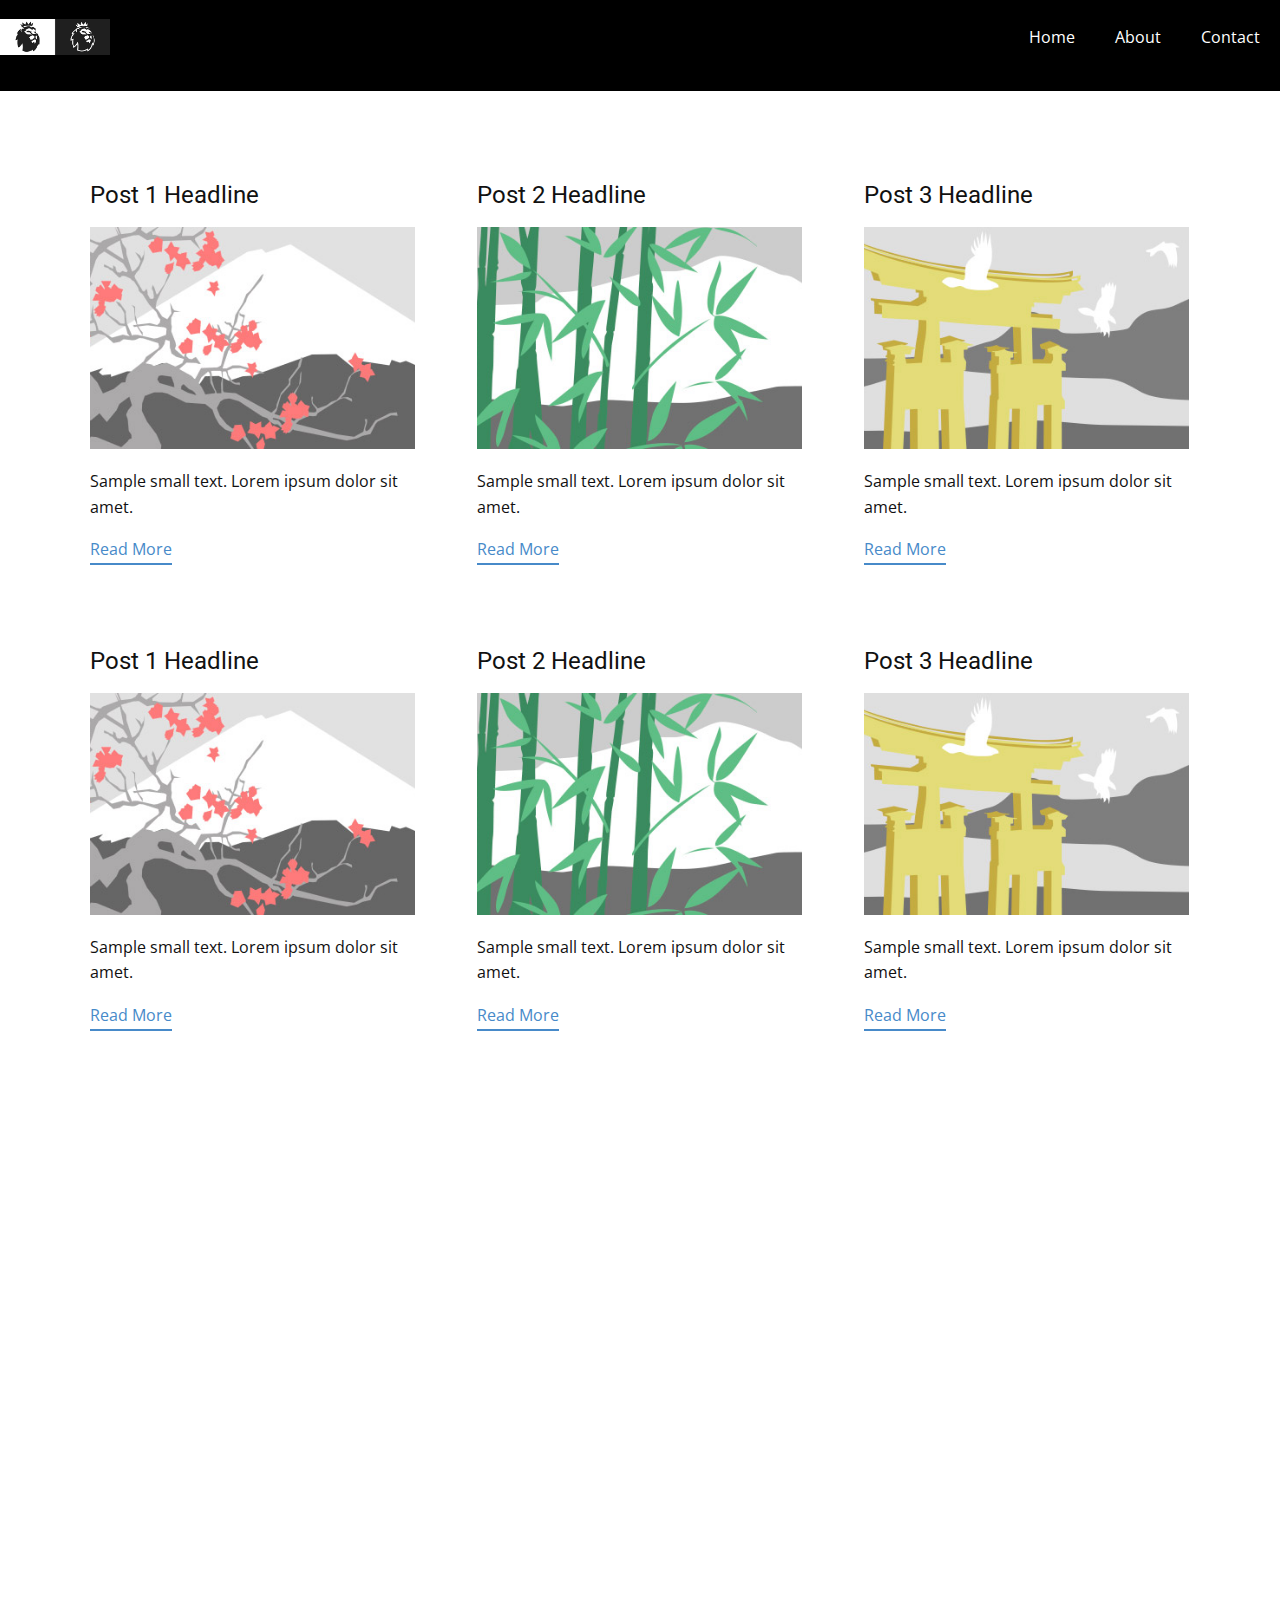
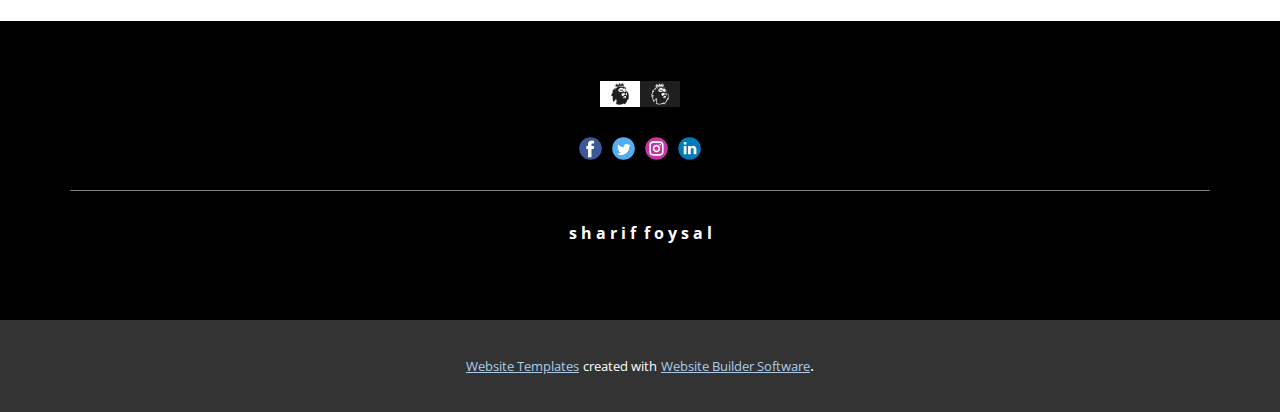
<file: blog/blog.html>
<html style="font-size: 16px;"><head>
    <meta name="viewport" content="width=device-width, initial-scale=1.0">
    <meta charset="utf-8">
    <meta name="keywords" content="">
    <meta name="description" content="">
    <meta name="page_type" content="np-template-header-footer-from-plugin">
    <title>Blog Template</title>
    <link rel="stylesheet" href="../nicepage.css" media="screen">
<link rel="stylesheet" href="../Blog-Template.css" media="screen">
    <script class="u-script" type="text/javascript" src="../jquery.js" defer=""></script>
    <script class="u-script" type="text/javascript" src="../nicepage.js" defer=""></script>
    <meta name="generator" content="Nicepage 3.11.0, nicepage.com">
    <link id="u-theme-google-font" rel="stylesheet" href="https://fonts.googleapis.com/css?family=Roboto:100,100i,300,300i,400,400i,500,500i,700,700i,900,900i|Open+Sans:300,300i,400,400i,600,600i,700,700i,800,800i">
    
    
    
    <script type="application/ld+json">{
		"@context": "http://schema.org",
		"@type": "Organization",
		"name": "",
		"url": "index.html",
		"logo": "images/images.png",
		"sameAs": []
}</script>
    <meta property="og:title" content="Blog Template">
    <meta property="og:type" content="website">
    <meta name="theme-color" content="#478ac9">
    <link rel="canonical" href="../index.html">
    <meta property="og:url" content="index.html">
  </head>
  <body class="u-body"><header class="u-black u-clearfix u-header u-header" id="sec-d60a"><a href="https://nicepage.com" class="u-image u-logo u-image-1" data-image-width="389" data-image-height="129">
        <img src="../images/images.png" class="u-logo-image u-logo-image-1" data-image-width="109.5653">
      </a><nav class="u-menu u-menu-dropdown u-offcanvas u-menu-1">
        <div class="menu-collapse" style="font-size: 1rem; letter-spacing: 0px;">
          <a class="u-button-style u-custom-left-right-menu-spacing u-custom-padding-bottom u-custom-top-bottom-menu-spacing u-nav-link u-text-active-palette-1-base u-text-hover-palette-2-base" href="#">
            <svg><use xmlns:xlink="http://www.w3.org/1999/xlink" xlink:href="#menu-hamburger"></use></svg>
            <svg version="1.1" xmlns="http://www.w3.org/2000/svg" xmlns:xlink="http://www.w3.org/1999/xlink"><defs><symbol id="menu-hamburger" viewBox="0 0 16 16" style="width: 16px; height: 16px;"><rect y="1" width="16" height="2"></rect><rect y="7" width="16" height="2"></rect><rect y="13" width="16" height="2"></rect>
</symbol>
</defs></svg>
          </a>
        </div>
        <div class="u-nav-container">
          <ul class="u-nav u-unstyled u-nav-1"><li class="u-nav-item"><a class="u-button-style u-nav-link u-text-active-palette-1-base u-text-hover-palette-2-base" href="../Home.html" style="padding: 10px 20px;">Home</a>
</li><li class="u-nav-item"><a class="u-button-style u-nav-link u-text-active-palette-1-base u-text-hover-palette-2-base" href="../About.html" style="padding: 10px 20px;">About</a>
</li><li class="u-nav-item"><a class="u-button-style u-nav-link u-text-active-palette-1-base u-text-hover-palette-2-base" href="../Contact.html" style="padding: 10px 20px;">Contact</a>
</li></ul>
        </div>
        <div class="u-nav-container-collapse">
          <div class="u-black u-container-style u-inner-container-layout u-opacity u-opacity-95 u-sidenav">
            <div class="u-sidenav-overflow">
              <div class="u-menu-close"></div>
              <ul class="u-align-center u-nav u-popupmenu-items u-unstyled u-nav-2"><li class="u-nav-item"><a class="u-button-style u-nav-link" href="../Home.html">Home</a>
</li><li class="u-nav-item"><a class="u-button-style u-nav-link" href="../About.html">About</a>
</li><li class="u-nav-item"><a class="u-button-style u-nav-link" href="../Contact.html">Contact</a>
</li></ul>
            </div>
          </div>
          <div class="u-black u-menu-overlay u-opacity u-opacity-70"></div>
        </div>
      </nav></header>
    <section class="u-clearfix u-section-1" id="sec-ff45">
      <div class="u-clearfix u-sheet u-valign-middle u-sheet-1"><!--blog--><!--blog_options_json--><!--{"type":"Recent","source":"","tags":"","count":""}--><!--/blog_options_json-->
        <div class="u-blog u-expanded-width u-repeater u-repeater-1"><!--blog_post-->
          <div class="u-blog-post u-container-style u-repeater-item u-white u-repeater-item-1">
            <div class="u-container-layout u-similar-container u-valign-top u-container-layout-1"><!--blog_post_header-->
              <h4 class="u-blog-control u-text u-text-1">
                <a class="u-post-header-link" href="../blog/post.html"><!--blog_post_header_content-->Post 1 Headline<!--/blog_post_header_content--></a>
              </h4><!--/blog_post_header--><!--blog_post_image-->
              <a class="u-post-header-link" href="../blog/post.html"><img alt="" class="u-blog-control u-expanded-width u-image u-image-default u-image-1" src="[data-uri]"></a><!--/blog_post_image--><!--blog_post_content-->
              <div class="u-blog-control u-post-content u-text u-text-2 fr-view">Sample small text. Lorem ipsum dolor sit amet.</div><!--/blog_post_content--><!--blog_post_readmore-->
              <a href="../blog/post.html" class="u-blog-control u-border-2 u-border-palette-1-base u-btn u-btn-rectangle u-button-style u-none u-btn-1"><!--blog_post_readmore_content-->Read More<!--/blog_post_readmore_content--></a><!--/blog_post_readmore-->
            </div>
          </div><div class="u-blog-post u-container-style u-repeater-item u-video-cover u-white">
            <div class="u-container-layout u-similar-container u-valign-top u-container-layout-2"><!--blog_post_header-->
              <h4 class="u-blog-control u-text u-text-3">
                <a class="u-post-header-link" href="../blog/post-1.html"><!--blog_post_header_content-->Post 2 Headline<!--/blog_post_header_content--></a>
              </h4><!--/blog_post_header--><!--blog_post_image-->
              <a class="u-post-header-link" href="../blog/post-1.html"><img alt="" class="u-blog-control u-expanded-width u-image u-image-default u-image-2" src="[data-uri]"></a><!--/blog_post_image--><!--blog_post_content-->
              <div class="u-blog-control u-post-content u-text u-text-4 fr-view">Sample small text. Lorem ipsum dolor sit amet.</div><!--/blog_post_content--><!--blog_post_readmore-->
              <a href="../blog/post-1.html" class="u-blog-control u-border-2 u-border-palette-1-base u-btn u-btn-rectangle u-button-style u-none u-btn-2"><!--blog_post_readmore_content-->Read More<!--/blog_post_readmore_content--></a><!--/blog_post_readmore-->
            </div>
          </div><div class="u-blog-post u-container-style u-repeater-item u-video-cover u-white">
            <div class="u-container-layout u-similar-container u-valign-top u-container-layout-3"><!--blog_post_header-->
              <h4 class="u-blog-control u-text u-text-5">
                <a class="u-post-header-link" href="../blog/post-2.html"><!--blog_post_header_content-->Post 3 Headline<!--/blog_post_header_content--></a>
              </h4><!--/blog_post_header--><!--blog_post_image-->
              <a class="u-post-header-link" href="../blog/post-2.html"><img alt="" class="u-blog-control u-expanded-width u-image u-image-default u-image-3" src="[data-uri]"></a><!--/blog_post_image--><!--blog_post_content-->
              <div class="u-blog-control u-post-content u-text u-text-6 fr-view">Sample small text. Lorem ipsum dolor sit amet.</div><!--/blog_post_content--><!--blog_post_readmore-->
              <a href="../blog/post-2.html" class="u-blog-control u-border-2 u-border-palette-1-base u-btn u-btn-rectangle u-button-style u-none u-btn-3"><!--blog_post_readmore_content-->Read More<!--/blog_post_readmore_content--></a><!--/blog_post_readmore-->
            </div>
          </div><div class="u-blog-post u-container-style u-repeater-item u-white u-repeater-item-1">
            <div class="u-container-layout u-similar-container u-valign-top u-container-layout-1"><!--blog_post_header-->
              <h4 class="u-blog-control u-text u-text-1">
                <a class="u-post-header-link" href="../blog/post-3.html"><!--blog_post_header_content-->Post 1 Headline<!--/blog_post_header_content--></a>
              </h4><!--/blog_post_header--><!--blog_post_image-->
              <a class="u-post-header-link" href="../blog/post-3.html"><img alt="" class="u-blog-control u-expanded-width u-image u-image-default u-image-1" src="[data-uri]"></a><!--/blog_post_image--><!--blog_post_content-->
              <div class="u-blog-control u-post-content u-text u-text-2 fr-view">Sample small text. Lorem ipsum dolor sit amet.</div><!--/blog_post_content--><!--blog_post_readmore-->
              <a href="../blog/post-3.html" class="u-blog-control u-border-2 u-border-palette-1-base u-btn u-btn-rectangle u-button-style u-none u-btn-1"><!--blog_post_readmore_content-->Read More<!--/blog_post_readmore_content--></a><!--/blog_post_readmore-->
            </div>
          </div><div class="u-blog-post u-container-style u-repeater-item u-video-cover u-white">
            <div class="u-container-layout u-similar-container u-valign-top u-container-layout-2"><!--blog_post_header-->
              <h4 class="u-blog-control u-text u-text-3">
                <a class="u-post-header-link" href="../blog/post-4.html"><!--blog_post_header_content-->Post 2 Headline<!--/blog_post_header_content--></a>
              </h4><!--/blog_post_header--><!--blog_post_image-->
              <a class="u-post-header-link" href="../blog/post-4.html"><img alt="" class="u-blog-control u-expanded-width u-image u-image-default u-image-2" src="[data-uri]"></a><!--/blog_post_image--><!--blog_post_content-->
              <div class="u-blog-control u-post-content u-text u-text-4 fr-view">Sample small text. Lorem ipsum dolor sit amet.</div><!--/blog_post_content--><!--blog_post_readmore-->
              <a href="../blog/post-4.html" class="u-blog-control u-border-2 u-border-palette-1-base u-btn u-btn-rectangle u-button-style u-none u-btn-2"><!--blog_post_readmore_content-->Read More<!--/blog_post_readmore_content--></a><!--/blog_post_readmore-->
            </div>
          </div><div class="u-blog-post u-container-style u-repeater-item u-video-cover u-white">
            <div class="u-container-layout u-similar-container u-valign-top u-container-layout-3"><!--blog_post_header-->
              <h4 class="u-blog-control u-text u-text-5">
                <a class="u-post-header-link" href="../blog/post-5.html"><!--blog_post_header_content-->Post 3 Headline<!--/blog_post_header_content--></a>
              </h4><!--/blog_post_header--><!--blog_post_image-->
              <a class="u-post-header-link" href="../blog/post-5.html"><img alt="" class="u-blog-control u-expanded-width u-image u-image-default u-image-3" src="[data-uri]"></a><!--/blog_post_image--><!--blog_post_content-->
              <div class="u-blog-control u-post-content u-text u-text-6 fr-view">Sample small text. Lorem ipsum dolor sit amet.</div><!--/blog_post_content--><!--blog_post_readmore-->
              <a href="../blog/post-5.html" class="u-blog-control u-border-2 u-border-palette-1-base u-btn u-btn-rectangle u-button-style u-none u-btn-3"><!--blog_post_readmore_content-->Read More<!--/blog_post_readmore_content--></a><!--/blog_post_readmore-->
            </div>
          </div><!--/blog_post--><!--blog_post-->
          <!--/blog_post--><!--blog_post-->
          <!--/blog_post-->
        </div><!--/blog-->
      </div>
    </section>
    <section class="u-clearfix u-section-2" id="sec-46b4">
      <div class="u-clearfix u-sheet u-sheet-1"></div>
    </section>
    
    
    <footer class="u-black u-clearfix u-footer" id="sec-b1e4" data-image-width="1280" data-image-height="800"><div class="u-clearfix u-sheet u-sheet-1">
        <a href="https://nicepage.com" class="u-image u-logo u-image-1" data-image-width="389" data-image-height="129">
          <img src="../images/images.png" class="u-logo-image u-logo-image-1" data-image-width="80">
        </a>
        <div class="u-align-left u-social-icons u-spacing-10 u-social-icons-1">
          <a class="u-social-url" title="facebook" target="_blank" href=""><span class="u-icon u-icon-circle u-social-facebook u-social-icon u-icon-1"><svg class="u-svg-link" preserveAspectRatio="xMidYMin slice" viewBox="0 0 112 112" style=""><use xmlns:xlink="http://www.w3.org/1999/xlink" xlink:href="#svg-d6ef"></use></svg><svg class="u-svg-content" viewBox="0 0 112 112" x="0" y="0" id="svg-d6ef"><circle fill="currentColor" cx="56.1" cy="56.1" r="55"></circle><path fill="#FFFFFF" d="M73.5,31.6h-9.1c-1.4,0-3.6,0.8-3.6,3.9v8.5h12.6L72,58.3H60.8v40.8H43.9V58.3h-8V43.9h8v-9.2
            c0-6.7,3.1-17,17-17h12.5v13.9H73.5z"></path></svg></span>
          </a>
          <a class="u-social-url" title="twitter" target="_blank" href=""><span class="u-icon u-icon-circle u-social-icon u-social-twitter u-icon-2"><svg class="u-svg-link" preserveAspectRatio="xMidYMin slice" viewBox="0 0 112 112" style=""><use xmlns:xlink="http://www.w3.org/1999/xlink" xlink:href="#svg-dfd4"></use></svg><svg class="u-svg-content" viewBox="0 0 112 112" x="0" y="0" id="svg-dfd4"><circle fill="currentColor" class="st0" cx="56.1" cy="56.1" r="55"></circle><path fill="#FFFFFF" d="M83.8,47.3c0,0.6,0,1.2,0,1.7c0,17.7-13.5,38.2-38.2,38.2C38,87.2,31,85,25,81.2c1,0.1,2.1,0.2,3.2,0.2
            c6.3,0,12.1-2.1,16.7-5.7c-5.9-0.1-10.8-4-12.5-9.3c0.8,0.2,1.7,0.2,2.5,0.2c1.2,0,2.4-0.2,3.5-0.5c-6.1-1.2-10.8-6.7-10.8-13.1
            c0-0.1,0-0.1,0-0.2c1.8,1,3.9,1.6,6.1,1.7c-3.6-2.4-6-6.5-6-11.2c0-2.5,0.7-4.8,1.8-6.7c6.6,8.1,16.5,13.5,27.6,14
            c-0.2-1-0.3-2-0.3-3.1c0-7.4,6-13.4,13.4-13.4c3.9,0,7.3,1.6,9.8,4.2c3.1-0.6,5.9-1.7,8.5-3.3c-1,3.1-3.1,5.8-5.9,7.4
            c2.7-0.3,5.3-1,7.7-2.1C88.7,43,86.4,45.4,83.8,47.3z"></path></svg></span>
          </a>
          <a class="u-social-url" title="instagram" target="_blank" href=""><span class="u-icon u-icon-circle u-social-icon u-social-instagram u-icon-3"><svg class="u-svg-link" preserveAspectRatio="xMidYMin slice" viewBox="0 0 112 112" style=""><use xmlns:xlink="http://www.w3.org/1999/xlink" xlink:href="#svg-337c"></use></svg><svg class="u-svg-content" viewBox="0 0 112 112" x="0" y="0" id="svg-337c"><circle fill="currentColor" cx="56.1" cy="56.1" r="55"></circle><path fill="#FFFFFF" d="M55.9,38.2c-9.9,0-17.9,8-17.9,17.9C38,66,46,74,55.9,74c9.9,0,17.9-8,17.9-17.9C73.8,46.2,65.8,38.2,55.9,38.2
            z M55.9,66.4c-5.7,0-10.3-4.6-10.3-10.3c-0.1-5.7,4.6-10.3,10.3-10.3c5.7,0,10.3,4.6,10.3,10.3C66.2,61.8,61.6,66.4,55.9,66.4z"></path><path fill="#FFFFFF" d="M74.3,33.5c-2.3,0-4.2,1.9-4.2,4.2s1.9,4.2,4.2,4.2s4.2-1.9,4.2-4.2S76.6,33.5,74.3,33.5z"></path><path fill="#FFFFFF" d="M73.1,21.3H38.6c-9.7,0-17.5,7.9-17.5,17.5v34.5c0,9.7,7.9,17.6,17.5,17.6h34.5c9.7,0,17.5-7.9,17.5-17.5V38.8
            C90.6,29.1,82.7,21.3,73.1,21.3z M83,73.3c0,5.5-4.5,9.9-9.9,9.9H38.6c-5.5,0-9.9-4.5-9.9-9.9V38.8c0-5.5,4.5-9.9,9.9-9.9h34.5
            c5.5,0,9.9,4.5,9.9,9.9V73.3z"></path></svg></span>
          </a>
          <a class="u-social-url" title="linkedin" target="_blank" href=""><span class="u-icon u-icon-circle u-social-icon u-social-linkedin u-icon-4"><svg class="u-svg-link" preserveAspectRatio="xMidYMin slice" viewBox="0 0 112 112" style=""><use xmlns:xlink="http://www.w3.org/1999/xlink" xlink:href="#svg-7d15"></use></svg><svg class="u-svg-content" viewBox="0 0 112 112" x="0" y="0" id="svg-7d15"><circle fill="currentColor" cx="56.1" cy="56.1" r="55"></circle><path fill="#FFFFFF" d="M41.3,83.7H27.9V43.4h13.4V83.7z M34.6,37.9L34.6,37.9c-4.6,0-7.5-3.1-7.5-7c0-4,3-7,7.6-7s7.4,3,7.5,7
            C42.2,34.8,39.2,37.9,34.6,37.9z M89.6,83.7H76.2V62.2c0-5.4-1.9-9.1-6.8-9.1c-3.7,0-5.9,2.5-6.9,4.9c-0.4,0.9-0.4,2.1-0.4,3.3v22.5
            H48.7c0,0,0.2-36.5,0-40.3h13.4v5.7c1.8-2.7,5-6.7,12.1-6.7c8.8,0,15.4,5.8,15.4,18.1V83.7z"></path></svg></span>
          </a>
        </div>
        <div class="u-border-1 u-border-white u-expanded-width u-line u-line-horizontal u-opacity u-opacity-50 u-line-1"></div>
        <p class="u-align-center u-text u-text-1">s h a r i f&nbsp; f o y s a l</p>
      </div></footer>
    <section class="u-backlink u-clearfix u-grey-80">
      <a class="u-link" href="https://nicepage.com/website-templates" target="_blank">
        <span>Website Templates</span>
      </a>
      <p class="u-text">
        <span>created with</span>
      </p>
      <a class="u-link" href="https://nicepage.com/" target="_blank">
        <span>Website Builder Software</span>
      </a>. 
    </section>
  
</body></html>
</file>
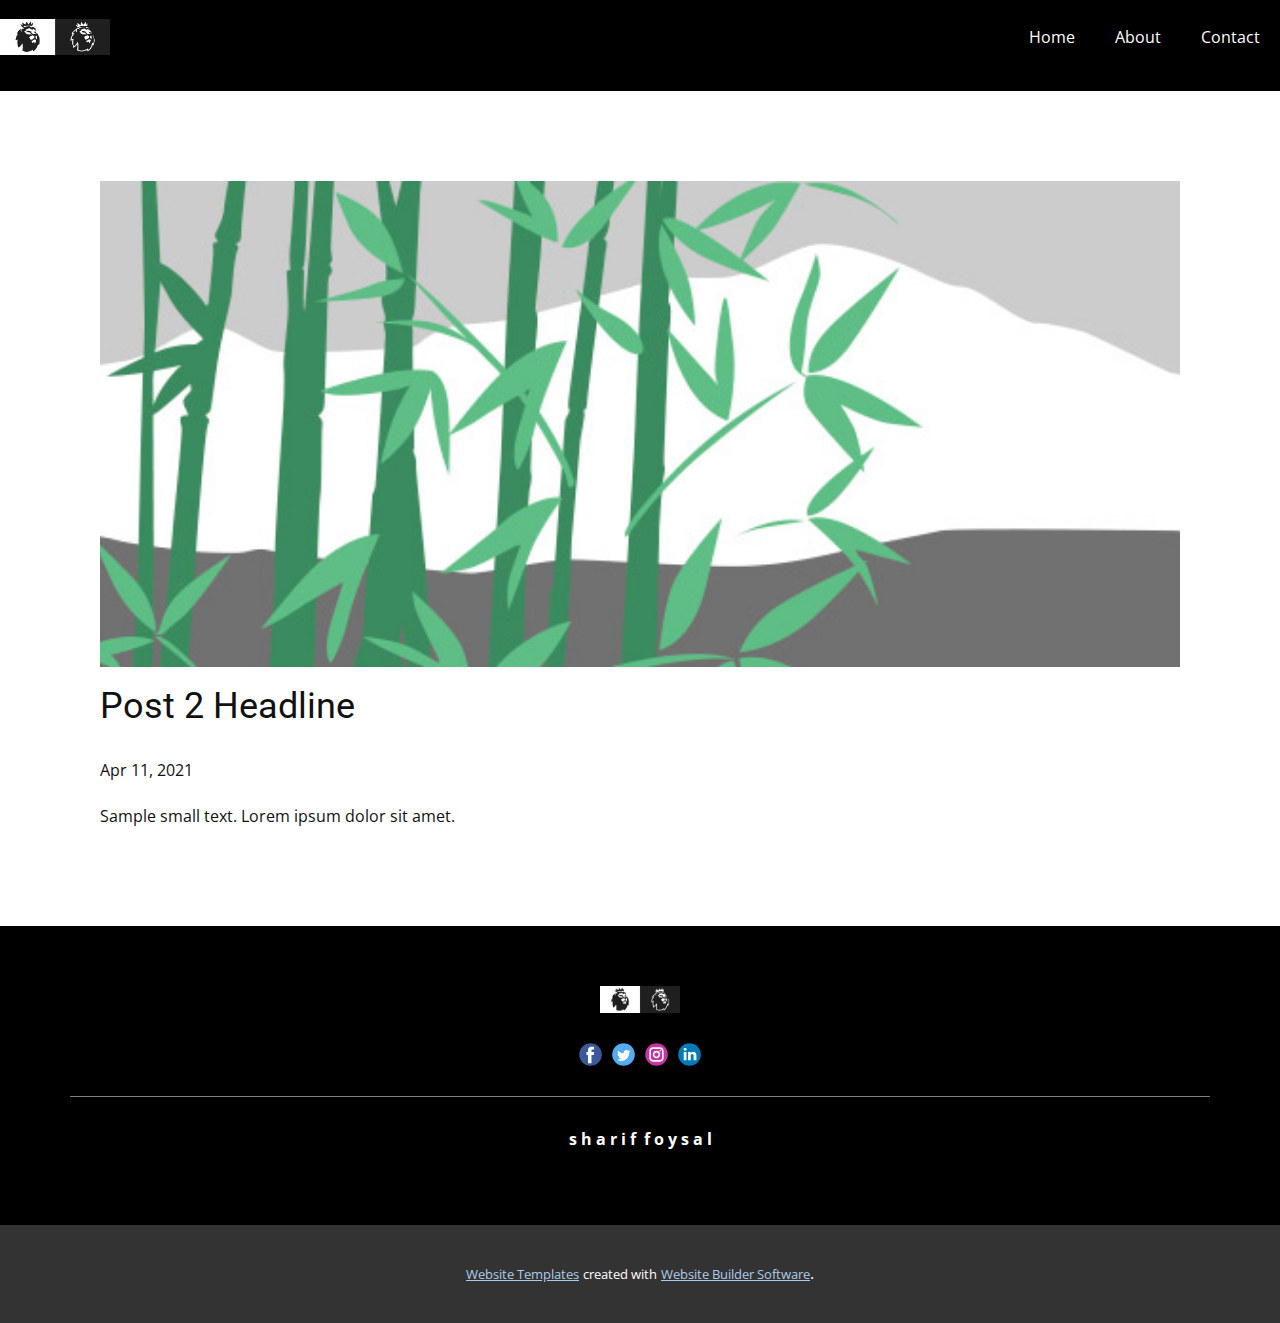
<file: blog/post-1.html>
<!doctype html>
<html style="font-size: 16px;"><head>
    <meta name="viewport" content="width=device-width, initial-scale=1.0">
    <meta charset="utf-8">
    <meta name="keywords" content="Post 1 Headline">
    <meta name="description" content="">
    <meta name="page_type" content="np-template-header-footer-from-plugin">
    <title>Post 2 Headline</title>
    <link rel="stylesheet" href="../nicepage.css" media="screen">
<link rel="stylesheet" href="../Post-Template.css" media="screen">
    <script class="u-script" type="text/javascript" src="../jquery.js" defer=""></script>
    <script class="u-script" type="text/javascript" src="../nicepage.js" defer=""></script>
    <meta name="generator" content="Nicepage 3.11.0, nicepage.com">
    <link id="u-theme-google-font" rel="stylesheet" href="https://fonts.googleapis.com/css?family=Roboto:100,100i,300,300i,400,400i,500,500i,700,700i,900,900i|Open+Sans:300,300i,400,400i,600,600i,700,700i,800,800i">
    
    
    <script type="application/ld+json">{
		"@context": "http://schema.org",
		"@type": "Organization",
		"name": "",
		"url": "index.html",
		"logo": "images/images.png",
		"sameAs": []
}</script>
    <meta property="og:title" content="Post Template">
    <meta property="og:type" content="website">
    <meta name="theme-color" content="#478ac9">
    <link rel="canonical" href="../index.html">
    <meta property="og:url" content="index.html">
  </head>
  <body class="u-body"><header class="u-black u-clearfix u-header u-header" id="sec-d60a"><a href="https://nicepage.com" class="u-image u-logo u-image-1" data-image-width="389" data-image-height="129">
        <img src="../images/images.png" class="u-logo-image u-logo-image-1" data-image-width="109.5653">
      </a><nav class="u-menu u-menu-dropdown u-offcanvas u-menu-1">
        <div class="menu-collapse" style="font-size: 1rem; letter-spacing: 0px;">
          <a class="u-button-style u-custom-left-right-menu-spacing u-custom-padding-bottom u-custom-top-bottom-menu-spacing u-nav-link u-text-active-palette-1-base u-text-hover-palette-2-base" href="#">
            <svg><use xmlns:xlink="http://www.w3.org/1999/xlink" xlink:href="#menu-hamburger"></use></svg>
            <svg version="1.1" xmlns="http://www.w3.org/2000/svg" xmlns:xlink="http://www.w3.org/1999/xlink"><defs><symbol id="menu-hamburger" viewBox="0 0 16 16" style="width: 16px; height: 16px;"><rect y="1" width="16" height="2"></rect><rect y="7" width="16" height="2"></rect><rect y="13" width="16" height="2"></rect>
</symbol>
</defs></svg>
          </a>
        </div>
        <div class="u-nav-container">
          <ul class="u-nav u-unstyled u-nav-1"><li class="u-nav-item"><a class="u-button-style u-nav-link u-text-active-palette-1-base u-text-hover-palette-2-base" href="../Home.html" style="padding: 10px 20px;">Home</a>
</li><li class="u-nav-item"><a class="u-button-style u-nav-link u-text-active-palette-1-base u-text-hover-palette-2-base" href="../About.html" style="padding: 10px 20px;">About</a>
</li><li class="u-nav-item"><a class="u-button-style u-nav-link u-text-active-palette-1-base u-text-hover-palette-2-base" href="../Contact.html" style="padding: 10px 20px;">Contact</a>
</li></ul>
        </div>
        <div class="u-nav-container-collapse">
          <div class="u-black u-container-style u-inner-container-layout u-opacity u-opacity-95 u-sidenav">
            <div class="u-sidenav-overflow">
              <div class="u-menu-close"></div>
              <ul class="u-align-center u-nav u-popupmenu-items u-unstyled u-nav-2"><li class="u-nav-item"><a class="u-button-style u-nav-link" href="../Home.html">Home</a>
</li><li class="u-nav-item"><a class="u-button-style u-nav-link" href="../About.html">About</a>
</li><li class="u-nav-item"><a class="u-button-style u-nav-link" href="../Contact.html">Contact</a>
</li></ul>
            </div>
          </div>
          <div class="u-black u-menu-overlay u-opacity u-opacity-70"></div>
        </div>
      </nav></header>
    <section class="u-align-center u-clearfix u-section-1" id="sec-f908">
      <div class="u-clearfix u-sheet u-valign-middle-md u-valign-middle-sm u-valign-middle-xs u-sheet-1"><!--post_details--><!--post_details_options_json--><!--{"source":""}--><!--/post_details_options_json--><!--blog_post-->
        <div class="u-container-style u-expanded-width u-post-details u-post-details-1">
          <div class="u-container-layout u-valign-middle u-container-layout-1"><!--blog_post_image-->
            <img alt="" class="u-blog-control u-expanded-width u-image u-image-default u-image-1" src="[data-uri]"><!--/blog_post_image--><!--blog_post_header-->
            <h2 class="u-blog-control u-text u-text-1">Post 2 Headline</h2><!--/blog_post_header--><!--blog_post_metadata-->
            <div class="u-blog-control u-metadata u-metadata-1"><!--blog_post_metadata_date-->
              <span class="u-meta-date u-meta-icon">Apr 11, 2021</span><!--/blog_post_metadata_date--><!--blog_post_metadata_category-->
              <!--/blog_post_metadata_category--><!--blog_post_metadata_comments-->
              <!--/blog_post_metadata_comments-->
            </div><!--/blog_post_metadata--><!--blog_post_content-->
            <div class="u-align-justify u-blog-control u-post-content u-text u-text-2 fr-view">
  Sample small text. Lorem ipsum dolor sit amet.
  </div><!--/blog_post_content-->
          </div>
        </div><!--/blog_post--><!--/post_details-->
      </div>
    </section>
    
    
    <footer class="u-black u-clearfix u-footer" id="sec-b1e4" data-image-width="1280" data-image-height="800"><div class="u-clearfix u-sheet u-sheet-1">
        <a href="https://nicepage.com" class="u-image u-logo u-image-1" data-image-width="389" data-image-height="129">
          <img src="../images/images.png" class="u-logo-image u-logo-image-1" data-image-width="80">
        </a>
        <div class="u-align-left u-social-icons u-spacing-10 u-social-icons-1">
          <a class="u-social-url" title="facebook" target="_blank" href=""><span class="u-icon u-icon-circle u-social-facebook u-social-icon u-icon-1"><svg class="u-svg-link" preserveAspectRatio="xMidYMin slice" viewBox="0 0 112 112" style=""><use xmlns:xlink="http://www.w3.org/1999/xlink" xlink:href="#svg-d6ef"></use></svg><svg class="u-svg-content" viewBox="0 0 112 112" x="0" y="0" id="svg-d6ef"><circle fill="currentColor" cx="56.1" cy="56.1" r="55"></circle><path fill="#FFFFFF" d="M73.5,31.6h-9.1c-1.4,0-3.6,0.8-3.6,3.9v8.5h12.6L72,58.3H60.8v40.8H43.9V58.3h-8V43.9h8v-9.2
            c0-6.7,3.1-17,17-17h12.5v13.9H73.5z"></path></svg></span>
          </a>
          <a class="u-social-url" title="twitter" target="_blank" href=""><span class="u-icon u-icon-circle u-social-icon u-social-twitter u-icon-2"><svg class="u-svg-link" preserveAspectRatio="xMidYMin slice" viewBox="0 0 112 112" style=""><use xmlns:xlink="http://www.w3.org/1999/xlink" xlink:href="#svg-dfd4"></use></svg><svg class="u-svg-content" viewBox="0 0 112 112" x="0" y="0" id="svg-dfd4"><circle fill="currentColor" class="st0" cx="56.1" cy="56.1" r="55"></circle><path fill="#FFFFFF" d="M83.8,47.3c0,0.6,0,1.2,0,1.7c0,17.7-13.5,38.2-38.2,38.2C38,87.2,31,85,25,81.2c1,0.1,2.1,0.2,3.2,0.2
            c6.3,0,12.1-2.1,16.7-5.7c-5.9-0.1-10.8-4-12.5-9.3c0.8,0.2,1.7,0.2,2.5,0.2c1.2,0,2.4-0.2,3.5-0.5c-6.1-1.2-10.8-6.7-10.8-13.1
            c0-0.1,0-0.1,0-0.2c1.8,1,3.9,1.6,6.1,1.7c-3.6-2.4-6-6.5-6-11.2c0-2.5,0.7-4.8,1.8-6.7c6.6,8.1,16.5,13.5,27.6,14
            c-0.2-1-0.3-2-0.3-3.1c0-7.4,6-13.4,13.4-13.4c3.9,0,7.3,1.6,9.8,4.2c3.1-0.6,5.9-1.7,8.5-3.3c-1,3.1-3.1,5.8-5.9,7.4
            c2.7-0.3,5.3-1,7.7-2.1C88.7,43,86.4,45.4,83.8,47.3z"></path></svg></span>
          </a>
          <a class="u-social-url" title="instagram" target="_blank" href=""><span class="u-icon u-icon-circle u-social-icon u-social-instagram u-icon-3"><svg class="u-svg-link" preserveAspectRatio="xMidYMin slice" viewBox="0 0 112 112" style=""><use xmlns:xlink="http://www.w3.org/1999/xlink" xlink:href="#svg-337c"></use></svg><svg class="u-svg-content" viewBox="0 0 112 112" x="0" y="0" id="svg-337c"><circle fill="currentColor" cx="56.1" cy="56.1" r="55"></circle><path fill="#FFFFFF" d="M55.9,38.2c-9.9,0-17.9,8-17.9,17.9C38,66,46,74,55.9,74c9.9,0,17.9-8,17.9-17.9C73.8,46.2,65.8,38.2,55.9,38.2
            z M55.9,66.4c-5.7,0-10.3-4.6-10.3-10.3c-0.1-5.7,4.6-10.3,10.3-10.3c5.7,0,10.3,4.6,10.3,10.3C66.2,61.8,61.6,66.4,55.9,66.4z"></path><path fill="#FFFFFF" d="M74.3,33.5c-2.3,0-4.2,1.9-4.2,4.2s1.9,4.2,4.2,4.2s4.2-1.9,4.2-4.2S76.6,33.5,74.3,33.5z"></path><path fill="#FFFFFF" d="M73.1,21.3H38.6c-9.7,0-17.5,7.9-17.5,17.5v34.5c0,9.7,7.9,17.6,17.5,17.6h34.5c9.7,0,17.5-7.9,17.5-17.5V38.8
            C90.6,29.1,82.7,21.3,73.1,21.3z M83,73.3c0,5.5-4.5,9.9-9.9,9.9H38.6c-5.5,0-9.9-4.5-9.9-9.9V38.8c0-5.5,4.5-9.9,9.9-9.9h34.5
            c5.5,0,9.9,4.5,9.9,9.9V73.3z"></path></svg></span>
          </a>
          <a class="u-social-url" title="linkedin" target="_blank" href=""><span class="u-icon u-icon-circle u-social-icon u-social-linkedin u-icon-4"><svg class="u-svg-link" preserveAspectRatio="xMidYMin slice" viewBox="0 0 112 112" style=""><use xmlns:xlink="http://www.w3.org/1999/xlink" xlink:href="#svg-7d15"></use></svg><svg class="u-svg-content" viewBox="0 0 112 112" x="0" y="0" id="svg-7d15"><circle fill="currentColor" cx="56.1" cy="56.1" r="55"></circle><path fill="#FFFFFF" d="M41.3,83.7H27.9V43.4h13.4V83.7z M34.6,37.9L34.6,37.9c-4.6,0-7.5-3.1-7.5-7c0-4,3-7,7.6-7s7.4,3,7.5,7
            C42.2,34.8,39.2,37.9,34.6,37.9z M89.6,83.7H76.2V62.2c0-5.4-1.9-9.1-6.8-9.1c-3.7,0-5.9,2.5-6.9,4.9c-0.4,0.9-0.4,2.1-0.4,3.3v22.5
            H48.7c0,0,0.2-36.5,0-40.3h13.4v5.7c1.8-2.7,5-6.7,12.1-6.7c8.8,0,15.4,5.8,15.4,18.1V83.7z"></path></svg></span>
          </a>
        </div>
        <div class="u-border-1 u-border-white u-expanded-width u-line u-line-horizontal u-opacity u-opacity-50 u-line-1"></div>
        <p class="u-align-center u-text u-text-1">s h a r i f&nbsp; f o y s a l</p>
      </div></footer>
    <section class="u-backlink u-clearfix u-grey-80">
      <a class="u-link" href="https://nicepage.com/website-templates" target="_blank">
        <span>Website Templates</span>
      </a>
      <p class="u-text">
        <span>created with</span>
      </p>
      <a class="u-link" href="https://nicepage.com/" target="_blank">
        <span>Website Builder Software</span>
      </a>. 
    </section>
  
</body></html>
</file>
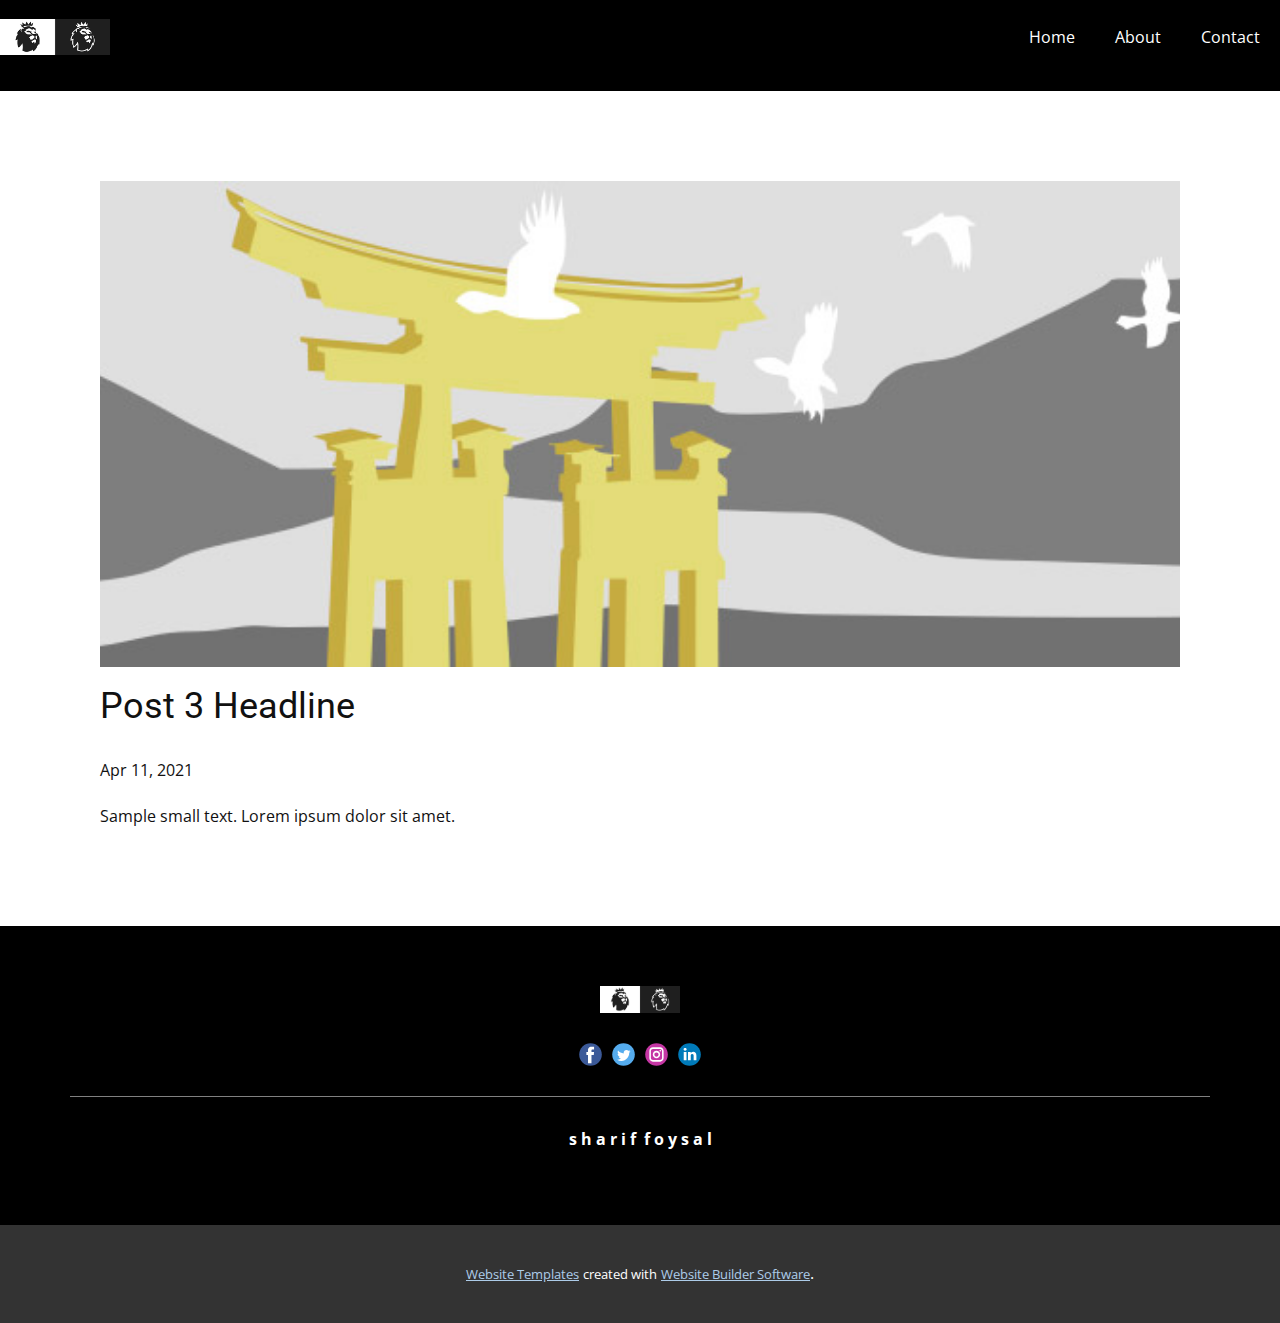
<file: blog/post-2.html>
<!doctype html>
<html style="font-size: 16px;"><head>
    <meta name="viewport" content="width=device-width, initial-scale=1.0">
    <meta charset="utf-8">
    <meta name="keywords" content="Post 1 Headline">
    <meta name="description" content="">
    <meta name="page_type" content="np-template-header-footer-from-plugin">
    <title>Post 3 Headline</title>
    <link rel="stylesheet" href="../nicepage.css" media="screen">
<link rel="stylesheet" href="../Post-Template.css" media="screen">
    <script class="u-script" type="text/javascript" src="../jquery.js" defer=""></script>
    <script class="u-script" type="text/javascript" src="../nicepage.js" defer=""></script>
    <meta name="generator" content="Nicepage 3.11.0, nicepage.com">
    <link id="u-theme-google-font" rel="stylesheet" href="https://fonts.googleapis.com/css?family=Roboto:100,100i,300,300i,400,400i,500,500i,700,700i,900,900i|Open+Sans:300,300i,400,400i,600,600i,700,700i,800,800i">
    
    
    <script type="application/ld+json">{
		"@context": "http://schema.org",
		"@type": "Organization",
		"name": "",
		"url": "index.html",
		"logo": "images/images.png",
		"sameAs": []
}</script>
    <meta property="og:title" content="Post Template">
    <meta property="og:type" content="website">
    <meta name="theme-color" content="#478ac9">
    <link rel="canonical" href="../index.html">
    <meta property="og:url" content="index.html">
  </head>
  <body class="u-body"><header class="u-black u-clearfix u-header u-header" id="sec-d60a"><a href="https://nicepage.com" class="u-image u-logo u-image-1" data-image-width="389" data-image-height="129">
        <img src="../images/images.png" class="u-logo-image u-logo-image-1" data-image-width="109.5653">
      </a><nav class="u-menu u-menu-dropdown u-offcanvas u-menu-1">
        <div class="menu-collapse" style="font-size: 1rem; letter-spacing: 0px;">
          <a class="u-button-style u-custom-left-right-menu-spacing u-custom-padding-bottom u-custom-top-bottom-menu-spacing u-nav-link u-text-active-palette-1-base u-text-hover-palette-2-base" href="#">
            <svg><use xmlns:xlink="http://www.w3.org/1999/xlink" xlink:href="#menu-hamburger"></use></svg>
            <svg version="1.1" xmlns="http://www.w3.org/2000/svg" xmlns:xlink="http://www.w3.org/1999/xlink"><defs><symbol id="menu-hamburger" viewBox="0 0 16 16" style="width: 16px; height: 16px;"><rect y="1" width="16" height="2"></rect><rect y="7" width="16" height="2"></rect><rect y="13" width="16" height="2"></rect>
</symbol>
</defs></svg>
          </a>
        </div>
        <div class="u-nav-container">
          <ul class="u-nav u-unstyled u-nav-1"><li class="u-nav-item"><a class="u-button-style u-nav-link u-text-active-palette-1-base u-text-hover-palette-2-base" href="../Home.html" style="padding: 10px 20px;">Home</a>
</li><li class="u-nav-item"><a class="u-button-style u-nav-link u-text-active-palette-1-base u-text-hover-palette-2-base" href="../About.html" style="padding: 10px 20px;">About</a>
</li><li class="u-nav-item"><a class="u-button-style u-nav-link u-text-active-palette-1-base u-text-hover-palette-2-base" href="../Contact.html" style="padding: 10px 20px;">Contact</a>
</li></ul>
        </div>
        <div class="u-nav-container-collapse">
          <div class="u-black u-container-style u-inner-container-layout u-opacity u-opacity-95 u-sidenav">
            <div class="u-sidenav-overflow">
              <div class="u-menu-close"></div>
              <ul class="u-align-center u-nav u-popupmenu-items u-unstyled u-nav-2"><li class="u-nav-item"><a class="u-button-style u-nav-link" href="../Home.html">Home</a>
</li><li class="u-nav-item"><a class="u-button-style u-nav-link" href="../About.html">About</a>
</li><li class="u-nav-item"><a class="u-button-style u-nav-link" href="../Contact.html">Contact</a>
</li></ul>
            </div>
          </div>
          <div class="u-black u-menu-overlay u-opacity u-opacity-70"></div>
        </div>
      </nav></header>
    <section class="u-align-center u-clearfix u-section-1" id="sec-f908">
      <div class="u-clearfix u-sheet u-valign-middle-md u-valign-middle-sm u-valign-middle-xs u-sheet-1"><!--post_details--><!--post_details_options_json--><!--{"source":""}--><!--/post_details_options_json--><!--blog_post-->
        <div class="u-container-style u-expanded-width u-post-details u-post-details-1">
          <div class="u-container-layout u-valign-middle u-container-layout-1"><!--blog_post_image-->
            <img alt="" class="u-blog-control u-expanded-width u-image u-image-default u-image-1" src="[data-uri]"><!--/blog_post_image--><!--blog_post_header-->
            <h2 class="u-blog-control u-text u-text-1">Post 3 Headline</h2><!--/blog_post_header--><!--blog_post_metadata-->
            <div class="u-blog-control u-metadata u-metadata-1"><!--blog_post_metadata_date-->
              <span class="u-meta-date u-meta-icon">Apr 11, 2021</span><!--/blog_post_metadata_date--><!--blog_post_metadata_category-->
              <!--/blog_post_metadata_category--><!--blog_post_metadata_comments-->
              <!--/blog_post_metadata_comments-->
            </div><!--/blog_post_metadata--><!--blog_post_content-->
            <div class="u-align-justify u-blog-control u-post-content u-text u-text-2 fr-view">
  Sample small text. Lorem ipsum dolor sit amet.
  </div><!--/blog_post_content-->
          </div>
        </div><!--/blog_post--><!--/post_details-->
      </div>
    </section>
    
    
    <footer class="u-black u-clearfix u-footer" id="sec-b1e4" data-image-width="1280" data-image-height="800"><div class="u-clearfix u-sheet u-sheet-1">
        <a href="https://nicepage.com" class="u-image u-logo u-image-1" data-image-width="389" data-image-height="129">
          <img src="../images/images.png" class="u-logo-image u-logo-image-1" data-image-width="80">
        </a>
        <div class="u-align-left u-social-icons u-spacing-10 u-social-icons-1">
          <a class="u-social-url" title="facebook" target="_blank" href=""><span class="u-icon u-icon-circle u-social-facebook u-social-icon u-icon-1"><svg class="u-svg-link" preserveAspectRatio="xMidYMin slice" viewBox="0 0 112 112" style=""><use xmlns:xlink="http://www.w3.org/1999/xlink" xlink:href="#svg-d6ef"></use></svg><svg class="u-svg-content" viewBox="0 0 112 112" x="0" y="0" id="svg-d6ef"><circle fill="currentColor" cx="56.1" cy="56.1" r="55"></circle><path fill="#FFFFFF" d="M73.5,31.6h-9.1c-1.4,0-3.6,0.8-3.6,3.9v8.5h12.6L72,58.3H60.8v40.8H43.9V58.3h-8V43.9h8v-9.2
            c0-6.7,3.1-17,17-17h12.5v13.9H73.5z"></path></svg></span>
          </a>
          <a class="u-social-url" title="twitter" target="_blank" href=""><span class="u-icon u-icon-circle u-social-icon u-social-twitter u-icon-2"><svg class="u-svg-link" preserveAspectRatio="xMidYMin slice" viewBox="0 0 112 112" style=""><use xmlns:xlink="http://www.w3.org/1999/xlink" xlink:href="#svg-dfd4"></use></svg><svg class="u-svg-content" viewBox="0 0 112 112" x="0" y="0" id="svg-dfd4"><circle fill="currentColor" class="st0" cx="56.1" cy="56.1" r="55"></circle><path fill="#FFFFFF" d="M83.8,47.3c0,0.6,0,1.2,0,1.7c0,17.7-13.5,38.2-38.2,38.2C38,87.2,31,85,25,81.2c1,0.1,2.1,0.2,3.2,0.2
            c6.3,0,12.1-2.1,16.7-5.7c-5.9-0.1-10.8-4-12.5-9.3c0.8,0.2,1.7,0.2,2.5,0.2c1.2,0,2.4-0.2,3.5-0.5c-6.1-1.2-10.8-6.7-10.8-13.1
            c0-0.1,0-0.1,0-0.2c1.8,1,3.9,1.6,6.1,1.7c-3.6-2.4-6-6.5-6-11.2c0-2.5,0.7-4.8,1.8-6.7c6.6,8.1,16.5,13.5,27.6,14
            c-0.2-1-0.3-2-0.3-3.1c0-7.4,6-13.4,13.4-13.4c3.9,0,7.3,1.6,9.8,4.2c3.1-0.6,5.9-1.7,8.5-3.3c-1,3.1-3.1,5.8-5.9,7.4
            c2.7-0.3,5.3-1,7.7-2.1C88.7,43,86.4,45.4,83.8,47.3z"></path></svg></span>
          </a>
          <a class="u-social-url" title="instagram" target="_blank" href=""><span class="u-icon u-icon-circle u-social-icon u-social-instagram u-icon-3"><svg class="u-svg-link" preserveAspectRatio="xMidYMin slice" viewBox="0 0 112 112" style=""><use xmlns:xlink="http://www.w3.org/1999/xlink" xlink:href="#svg-337c"></use></svg><svg class="u-svg-content" viewBox="0 0 112 112" x="0" y="0" id="svg-337c"><circle fill="currentColor" cx="56.1" cy="56.1" r="55"></circle><path fill="#FFFFFF" d="M55.9,38.2c-9.9,0-17.9,8-17.9,17.9C38,66,46,74,55.9,74c9.9,0,17.9-8,17.9-17.9C73.8,46.2,65.8,38.2,55.9,38.2
            z M55.9,66.4c-5.7,0-10.3-4.6-10.3-10.3c-0.1-5.7,4.6-10.3,10.3-10.3c5.7,0,10.3,4.6,10.3,10.3C66.2,61.8,61.6,66.4,55.9,66.4z"></path><path fill="#FFFFFF" d="M74.3,33.5c-2.3,0-4.2,1.9-4.2,4.2s1.9,4.2,4.2,4.2s4.2-1.9,4.2-4.2S76.6,33.5,74.3,33.5z"></path><path fill="#FFFFFF" d="M73.1,21.3H38.6c-9.7,0-17.5,7.9-17.5,17.5v34.5c0,9.7,7.9,17.6,17.5,17.6h34.5c9.7,0,17.5-7.9,17.5-17.5V38.8
            C90.6,29.1,82.7,21.3,73.1,21.3z M83,73.3c0,5.5-4.5,9.9-9.9,9.9H38.6c-5.5,0-9.9-4.5-9.9-9.9V38.8c0-5.5,4.5-9.9,9.9-9.9h34.5
            c5.5,0,9.9,4.5,9.9,9.9V73.3z"></path></svg></span>
          </a>
          <a class="u-social-url" title="linkedin" target="_blank" href=""><span class="u-icon u-icon-circle u-social-icon u-social-linkedin u-icon-4"><svg class="u-svg-link" preserveAspectRatio="xMidYMin slice" viewBox="0 0 112 112" style=""><use xmlns:xlink="http://www.w3.org/1999/xlink" xlink:href="#svg-7d15"></use></svg><svg class="u-svg-content" viewBox="0 0 112 112" x="0" y="0" id="svg-7d15"><circle fill="currentColor" cx="56.1" cy="56.1" r="55"></circle><path fill="#FFFFFF" d="M41.3,83.7H27.9V43.4h13.4V83.7z M34.6,37.9L34.6,37.9c-4.6,0-7.5-3.1-7.5-7c0-4,3-7,7.6-7s7.4,3,7.5,7
            C42.2,34.8,39.2,37.9,34.6,37.9z M89.6,83.7H76.2V62.2c0-5.4-1.9-9.1-6.8-9.1c-3.7,0-5.9,2.5-6.9,4.9c-0.4,0.9-0.4,2.1-0.4,3.3v22.5
            H48.7c0,0,0.2-36.5,0-40.3h13.4v5.7c1.8-2.7,5-6.7,12.1-6.7c8.8,0,15.4,5.8,15.4,18.1V83.7z"></path></svg></span>
          </a>
        </div>
        <div class="u-border-1 u-border-white u-expanded-width u-line u-line-horizontal u-opacity u-opacity-50 u-line-1"></div>
        <p class="u-align-center u-text u-text-1">s h a r i f&nbsp; f o y s a l</p>
      </div></footer>
    <section class="u-backlink u-clearfix u-grey-80">
      <a class="u-link" href="https://nicepage.com/website-templates" target="_blank">
        <span>Website Templates</span>
      </a>
      <p class="u-text">
        <span>created with</span>
      </p>
      <a class="u-link" href="https://nicepage.com/" target="_blank">
        <span>Website Builder Software</span>
      </a>. 
    </section>
  
</body></html>
</file>
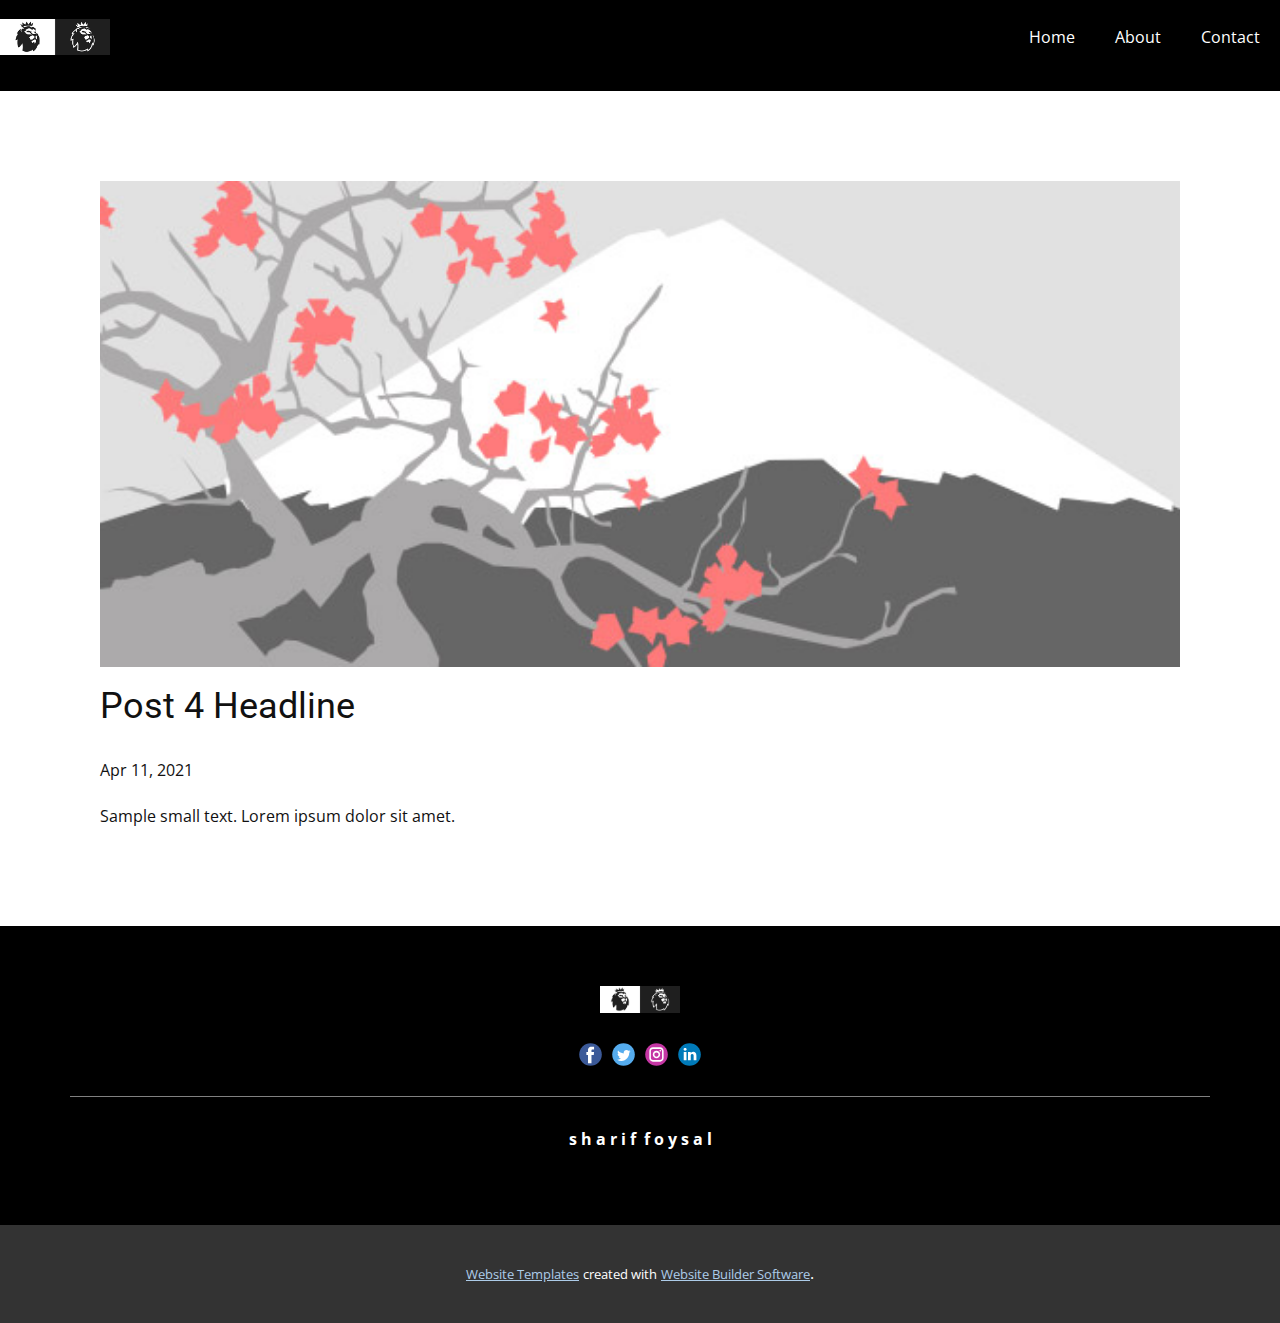
<file: blog/post-3.html>
<!doctype html>
<html style="font-size: 16px;"><head>
    <meta name="viewport" content="width=device-width, initial-scale=1.0">
    <meta charset="utf-8">
    <meta name="keywords" content="Post 1 Headline">
    <meta name="description" content="">
    <meta name="page_type" content="np-template-header-footer-from-plugin">
    <title>Post 4 Headline</title>
    <link rel="stylesheet" href="../nicepage.css" media="screen">
<link rel="stylesheet" href="../Post-Template.css" media="screen">
    <script class="u-script" type="text/javascript" src="../jquery.js" defer=""></script>
    <script class="u-script" type="text/javascript" src="../nicepage.js" defer=""></script>
    <meta name="generator" content="Nicepage 3.11.0, nicepage.com">
    <link id="u-theme-google-font" rel="stylesheet" href="https://fonts.googleapis.com/css?family=Roboto:100,100i,300,300i,400,400i,500,500i,700,700i,900,900i|Open+Sans:300,300i,400,400i,600,600i,700,700i,800,800i">
    
    
    <script type="application/ld+json">{
		"@context": "http://schema.org",
		"@type": "Organization",
		"name": "",
		"url": "index.html",
		"logo": "images/images.png",
		"sameAs": []
}</script>
    <meta property="og:title" content="Post Template">
    <meta property="og:type" content="website">
    <meta name="theme-color" content="#478ac9">
    <link rel="canonical" href="../index.html">
    <meta property="og:url" content="index.html">
  </head>
  <body class="u-body"><header class="u-black u-clearfix u-header u-header" id="sec-d60a"><a href="https://nicepage.com" class="u-image u-logo u-image-1" data-image-width="389" data-image-height="129">
        <img src="../images/images.png" class="u-logo-image u-logo-image-1" data-image-width="109.5653">
      </a><nav class="u-menu u-menu-dropdown u-offcanvas u-menu-1">
        <div class="menu-collapse" style="font-size: 1rem; letter-spacing: 0px;">
          <a class="u-button-style u-custom-left-right-menu-spacing u-custom-padding-bottom u-custom-top-bottom-menu-spacing u-nav-link u-text-active-palette-1-base u-text-hover-palette-2-base" href="#">
            <svg><use xmlns:xlink="http://www.w3.org/1999/xlink" xlink:href="#menu-hamburger"></use></svg>
            <svg version="1.1" xmlns="http://www.w3.org/2000/svg" xmlns:xlink="http://www.w3.org/1999/xlink"><defs><symbol id="menu-hamburger" viewBox="0 0 16 16" style="width: 16px; height: 16px;"><rect y="1" width="16" height="2"></rect><rect y="7" width="16" height="2"></rect><rect y="13" width="16" height="2"></rect>
</symbol>
</defs></svg>
          </a>
        </div>
        <div class="u-nav-container">
          <ul class="u-nav u-unstyled u-nav-1"><li class="u-nav-item"><a class="u-button-style u-nav-link u-text-active-palette-1-base u-text-hover-palette-2-base" href="../Home.html" style="padding: 10px 20px;">Home</a>
</li><li class="u-nav-item"><a class="u-button-style u-nav-link u-text-active-palette-1-base u-text-hover-palette-2-base" href="../About.html" style="padding: 10px 20px;">About</a>
</li><li class="u-nav-item"><a class="u-button-style u-nav-link u-text-active-palette-1-base u-text-hover-palette-2-base" href="../Contact.html" style="padding: 10px 20px;">Contact</a>
</li></ul>
        </div>
        <div class="u-nav-container-collapse">
          <div class="u-black u-container-style u-inner-container-layout u-opacity u-opacity-95 u-sidenav">
            <div class="u-sidenav-overflow">
              <div class="u-menu-close"></div>
              <ul class="u-align-center u-nav u-popupmenu-items u-unstyled u-nav-2"><li class="u-nav-item"><a class="u-button-style u-nav-link" href="../Home.html">Home</a>
</li><li class="u-nav-item"><a class="u-button-style u-nav-link" href="../About.html">About</a>
</li><li class="u-nav-item"><a class="u-button-style u-nav-link" href="../Contact.html">Contact</a>
</li></ul>
            </div>
          </div>
          <div class="u-black u-menu-overlay u-opacity u-opacity-70"></div>
        </div>
      </nav></header>
    <section class="u-align-center u-clearfix u-section-1" id="sec-f908">
      <div class="u-clearfix u-sheet u-valign-middle-md u-valign-middle-sm u-valign-middle-xs u-sheet-1"><!--post_details--><!--post_details_options_json--><!--{"source":""}--><!--/post_details_options_json--><!--blog_post-->
        <div class="u-container-style u-expanded-width u-post-details u-post-details-1">
          <div class="u-container-layout u-valign-middle u-container-layout-1"><!--blog_post_image-->
            <img alt="" class="u-blog-control u-expanded-width u-image u-image-default u-image-1" src="[data-uri]"><!--/blog_post_image--><!--blog_post_header-->
            <h2 class="u-blog-control u-text u-text-1">Post 4 Headline</h2><!--/blog_post_header--><!--blog_post_metadata-->
            <div class="u-blog-control u-metadata u-metadata-1"><!--blog_post_metadata_date-->
              <span class="u-meta-date u-meta-icon">Apr 11, 2021</span><!--/blog_post_metadata_date--><!--blog_post_metadata_category-->
              <!--/blog_post_metadata_category--><!--blog_post_metadata_comments-->
              <!--/blog_post_metadata_comments-->
            </div><!--/blog_post_metadata--><!--blog_post_content-->
            <div class="u-align-justify u-blog-control u-post-content u-text u-text-2 fr-view">
  Sample small text. Lorem ipsum dolor sit amet.
  </div><!--/blog_post_content-->
          </div>
        </div><!--/blog_post--><!--/post_details-->
      </div>
    </section>
    
    
    <footer class="u-black u-clearfix u-footer" id="sec-b1e4" data-image-width="1280" data-image-height="800"><div class="u-clearfix u-sheet u-sheet-1">
        <a href="https://nicepage.com" class="u-image u-logo u-image-1" data-image-width="389" data-image-height="129">
          <img src="../images/images.png" class="u-logo-image u-logo-image-1" data-image-width="80">
        </a>
        <div class="u-align-left u-social-icons u-spacing-10 u-social-icons-1">
          <a class="u-social-url" title="facebook" target="_blank" href=""><span class="u-icon u-icon-circle u-social-facebook u-social-icon u-icon-1"><svg class="u-svg-link" preserveAspectRatio="xMidYMin slice" viewBox="0 0 112 112" style=""><use xmlns:xlink="http://www.w3.org/1999/xlink" xlink:href="#svg-d6ef"></use></svg><svg class="u-svg-content" viewBox="0 0 112 112" x="0" y="0" id="svg-d6ef"><circle fill="currentColor" cx="56.1" cy="56.1" r="55"></circle><path fill="#FFFFFF" d="M73.5,31.6h-9.1c-1.4,0-3.6,0.8-3.6,3.9v8.5h12.6L72,58.3H60.8v40.8H43.9V58.3h-8V43.9h8v-9.2
            c0-6.7,3.1-17,17-17h12.5v13.9H73.5z"></path></svg></span>
          </a>
          <a class="u-social-url" title="twitter" target="_blank" href=""><span class="u-icon u-icon-circle u-social-icon u-social-twitter u-icon-2"><svg class="u-svg-link" preserveAspectRatio="xMidYMin slice" viewBox="0 0 112 112" style=""><use xmlns:xlink="http://www.w3.org/1999/xlink" xlink:href="#svg-dfd4"></use></svg><svg class="u-svg-content" viewBox="0 0 112 112" x="0" y="0" id="svg-dfd4"><circle fill="currentColor" class="st0" cx="56.1" cy="56.1" r="55"></circle><path fill="#FFFFFF" d="M83.8,47.3c0,0.6,0,1.2,0,1.7c0,17.7-13.5,38.2-38.2,38.2C38,87.2,31,85,25,81.2c1,0.1,2.1,0.2,3.2,0.2
            c6.3,0,12.1-2.1,16.7-5.7c-5.9-0.1-10.8-4-12.5-9.3c0.8,0.2,1.7,0.2,2.5,0.2c1.2,0,2.4-0.2,3.5-0.5c-6.1-1.2-10.8-6.7-10.8-13.1
            c0-0.1,0-0.1,0-0.2c1.8,1,3.9,1.6,6.1,1.7c-3.6-2.4-6-6.5-6-11.2c0-2.5,0.7-4.8,1.8-6.7c6.6,8.1,16.5,13.5,27.6,14
            c-0.2-1-0.3-2-0.3-3.1c0-7.4,6-13.4,13.4-13.4c3.9,0,7.3,1.6,9.8,4.2c3.1-0.6,5.9-1.7,8.5-3.3c-1,3.1-3.1,5.8-5.9,7.4
            c2.7-0.3,5.3-1,7.7-2.1C88.7,43,86.4,45.4,83.8,47.3z"></path></svg></span>
          </a>
          <a class="u-social-url" title="instagram" target="_blank" href=""><span class="u-icon u-icon-circle u-social-icon u-social-instagram u-icon-3"><svg class="u-svg-link" preserveAspectRatio="xMidYMin slice" viewBox="0 0 112 112" style=""><use xmlns:xlink="http://www.w3.org/1999/xlink" xlink:href="#svg-337c"></use></svg><svg class="u-svg-content" viewBox="0 0 112 112" x="0" y="0" id="svg-337c"><circle fill="currentColor" cx="56.1" cy="56.1" r="55"></circle><path fill="#FFFFFF" d="M55.9,38.2c-9.9,0-17.9,8-17.9,17.9C38,66,46,74,55.9,74c9.9,0,17.9-8,17.9-17.9C73.8,46.2,65.8,38.2,55.9,38.2
            z M55.9,66.4c-5.7,0-10.3-4.6-10.3-10.3c-0.1-5.7,4.6-10.3,10.3-10.3c5.7,0,10.3,4.6,10.3,10.3C66.2,61.8,61.6,66.4,55.9,66.4z"></path><path fill="#FFFFFF" d="M74.3,33.5c-2.3,0-4.2,1.9-4.2,4.2s1.9,4.2,4.2,4.2s4.2-1.9,4.2-4.2S76.6,33.5,74.3,33.5z"></path><path fill="#FFFFFF" d="M73.1,21.3H38.6c-9.7,0-17.5,7.9-17.5,17.5v34.5c0,9.7,7.9,17.6,17.5,17.6h34.5c9.7,0,17.5-7.9,17.5-17.5V38.8
            C90.6,29.1,82.7,21.3,73.1,21.3z M83,73.3c0,5.5-4.5,9.9-9.9,9.9H38.6c-5.5,0-9.9-4.5-9.9-9.9V38.8c0-5.5,4.5-9.9,9.9-9.9h34.5
            c5.5,0,9.9,4.5,9.9,9.9V73.3z"></path></svg></span>
          </a>
          <a class="u-social-url" title="linkedin" target="_blank" href=""><span class="u-icon u-icon-circle u-social-icon u-social-linkedin u-icon-4"><svg class="u-svg-link" preserveAspectRatio="xMidYMin slice" viewBox="0 0 112 112" style=""><use xmlns:xlink="http://www.w3.org/1999/xlink" xlink:href="#svg-7d15"></use></svg><svg class="u-svg-content" viewBox="0 0 112 112" x="0" y="0" id="svg-7d15"><circle fill="currentColor" cx="56.1" cy="56.1" r="55"></circle><path fill="#FFFFFF" d="M41.3,83.7H27.9V43.4h13.4V83.7z M34.6,37.9L34.6,37.9c-4.6,0-7.5-3.1-7.5-7c0-4,3-7,7.6-7s7.4,3,7.5,7
            C42.2,34.8,39.2,37.9,34.6,37.9z M89.6,83.7H76.2V62.2c0-5.4-1.9-9.1-6.8-9.1c-3.7,0-5.9,2.5-6.9,4.9c-0.4,0.9-0.4,2.1-0.4,3.3v22.5
            H48.7c0,0,0.2-36.5,0-40.3h13.4v5.7c1.8-2.7,5-6.7,12.1-6.7c8.8,0,15.4,5.8,15.4,18.1V83.7z"></path></svg></span>
          </a>
        </div>
        <div class="u-border-1 u-border-white u-expanded-width u-line u-line-horizontal u-opacity u-opacity-50 u-line-1"></div>
        <p class="u-align-center u-text u-text-1">s h a r i f&nbsp; f o y s a l</p>
      </div></footer>
    <section class="u-backlink u-clearfix u-grey-80">
      <a class="u-link" href="https://nicepage.com/website-templates" target="_blank">
        <span>Website Templates</span>
      </a>
      <p class="u-text">
        <span>created with</span>
      </p>
      <a class="u-link" href="https://nicepage.com/" target="_blank">
        <span>Website Builder Software</span>
      </a>. 
    </section>
  
</body></html>
</file>
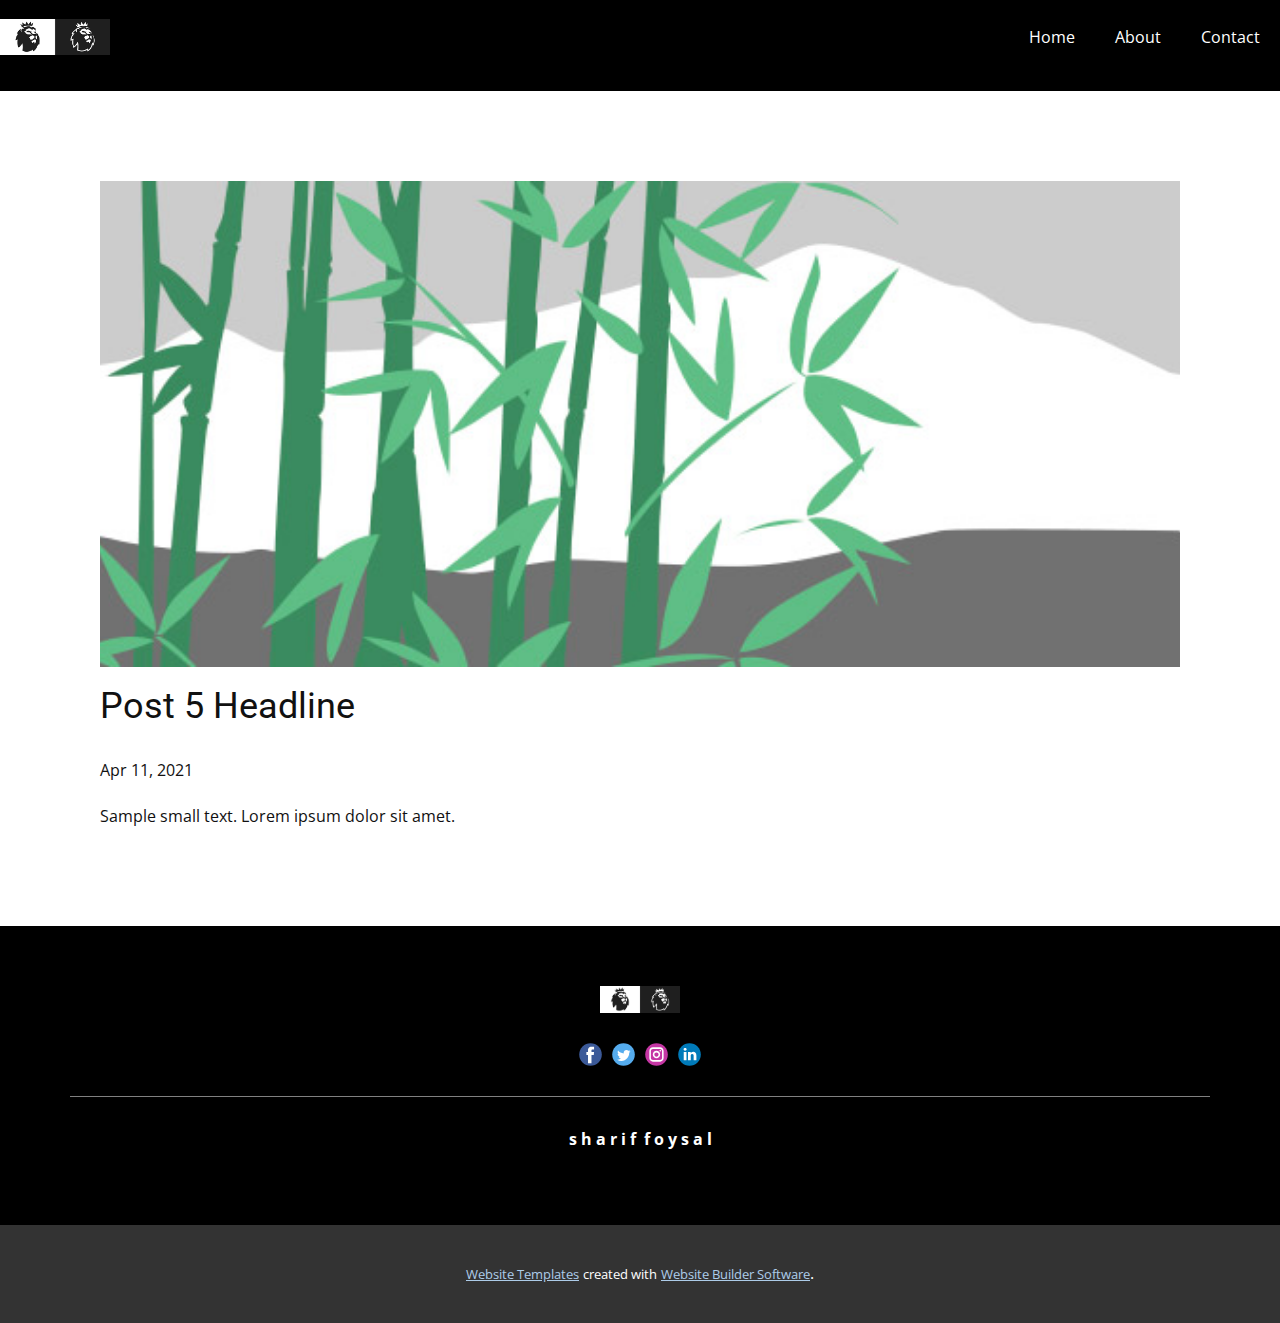
<file: blog/post-4.html>
<!doctype html>
<html style="font-size: 16px;"><head>
    <meta name="viewport" content="width=device-width, initial-scale=1.0">
    <meta charset="utf-8">
    <meta name="keywords" content="Post 1 Headline">
    <meta name="description" content="">
    <meta name="page_type" content="np-template-header-footer-from-plugin">
    <title>Post 5 Headline</title>
    <link rel="stylesheet" href="../nicepage.css" media="screen">
<link rel="stylesheet" href="../Post-Template.css" media="screen">
    <script class="u-script" type="text/javascript" src="../jquery.js" defer=""></script>
    <script class="u-script" type="text/javascript" src="../nicepage.js" defer=""></script>
    <meta name="generator" content="Nicepage 3.11.0, nicepage.com">
    <link id="u-theme-google-font" rel="stylesheet" href="https://fonts.googleapis.com/css?family=Roboto:100,100i,300,300i,400,400i,500,500i,700,700i,900,900i|Open+Sans:300,300i,400,400i,600,600i,700,700i,800,800i">
    
    
    <script type="application/ld+json">{
		"@context": "http://schema.org",
		"@type": "Organization",
		"name": "",
		"url": "index.html",
		"logo": "images/images.png",
		"sameAs": []
}</script>
    <meta property="og:title" content="Post Template">
    <meta property="og:type" content="website">
    <meta name="theme-color" content="#478ac9">
    <link rel="canonical" href="../index.html">
    <meta property="og:url" content="index.html">
  </head>
  <body class="u-body"><header class="u-black u-clearfix u-header u-header" id="sec-d60a"><a href="https://nicepage.com" class="u-image u-logo u-image-1" data-image-width="389" data-image-height="129">
        <img src="../images/images.png" class="u-logo-image u-logo-image-1" data-image-width="109.5653">
      </a><nav class="u-menu u-menu-dropdown u-offcanvas u-menu-1">
        <div class="menu-collapse" style="font-size: 1rem; letter-spacing: 0px;">
          <a class="u-button-style u-custom-left-right-menu-spacing u-custom-padding-bottom u-custom-top-bottom-menu-spacing u-nav-link u-text-active-palette-1-base u-text-hover-palette-2-base" href="#">
            <svg><use xmlns:xlink="http://www.w3.org/1999/xlink" xlink:href="#menu-hamburger"></use></svg>
            <svg version="1.1" xmlns="http://www.w3.org/2000/svg" xmlns:xlink="http://www.w3.org/1999/xlink"><defs><symbol id="menu-hamburger" viewBox="0 0 16 16" style="width: 16px; height: 16px;"><rect y="1" width="16" height="2"></rect><rect y="7" width="16" height="2"></rect><rect y="13" width="16" height="2"></rect>
</symbol>
</defs></svg>
          </a>
        </div>
        <div class="u-nav-container">
          <ul class="u-nav u-unstyled u-nav-1"><li class="u-nav-item"><a class="u-button-style u-nav-link u-text-active-palette-1-base u-text-hover-palette-2-base" href="../Home.html" style="padding: 10px 20px;">Home</a>
</li><li class="u-nav-item"><a class="u-button-style u-nav-link u-text-active-palette-1-base u-text-hover-palette-2-base" href="../About.html" style="padding: 10px 20px;">About</a>
</li><li class="u-nav-item"><a class="u-button-style u-nav-link u-text-active-palette-1-base u-text-hover-palette-2-base" href="../Contact.html" style="padding: 10px 20px;">Contact</a>
</li></ul>
        </div>
        <div class="u-nav-container-collapse">
          <div class="u-black u-container-style u-inner-container-layout u-opacity u-opacity-95 u-sidenav">
            <div class="u-sidenav-overflow">
              <div class="u-menu-close"></div>
              <ul class="u-align-center u-nav u-popupmenu-items u-unstyled u-nav-2"><li class="u-nav-item"><a class="u-button-style u-nav-link" href="../Home.html">Home</a>
</li><li class="u-nav-item"><a class="u-button-style u-nav-link" href="../About.html">About</a>
</li><li class="u-nav-item"><a class="u-button-style u-nav-link" href="../Contact.html">Contact</a>
</li></ul>
            </div>
          </div>
          <div class="u-black u-menu-overlay u-opacity u-opacity-70"></div>
        </div>
      </nav></header>
    <section class="u-align-center u-clearfix u-section-1" id="sec-f908">
      <div class="u-clearfix u-sheet u-valign-middle-md u-valign-middle-sm u-valign-middle-xs u-sheet-1"><!--post_details--><!--post_details_options_json--><!--{"source":""}--><!--/post_details_options_json--><!--blog_post-->
        <div class="u-container-style u-expanded-width u-post-details u-post-details-1">
          <div class="u-container-layout u-valign-middle u-container-layout-1"><!--blog_post_image-->
            <img alt="" class="u-blog-control u-expanded-width u-image u-image-default u-image-1" src="[data-uri]"><!--/blog_post_image--><!--blog_post_header-->
            <h2 class="u-blog-control u-text u-text-1">Post 5 Headline</h2><!--/blog_post_header--><!--blog_post_metadata-->
            <div class="u-blog-control u-metadata u-metadata-1"><!--blog_post_metadata_date-->
              <span class="u-meta-date u-meta-icon">Apr 11, 2021</span><!--/blog_post_metadata_date--><!--blog_post_metadata_category-->
              <!--/blog_post_metadata_category--><!--blog_post_metadata_comments-->
              <!--/blog_post_metadata_comments-->
            </div><!--/blog_post_metadata--><!--blog_post_content-->
            <div class="u-align-justify u-blog-control u-post-content u-text u-text-2 fr-view">
  Sample small text. Lorem ipsum dolor sit amet.
  </div><!--/blog_post_content-->
          </div>
        </div><!--/blog_post--><!--/post_details-->
      </div>
    </section>
    
    
    <footer class="u-black u-clearfix u-footer" id="sec-b1e4" data-image-width="1280" data-image-height="800"><div class="u-clearfix u-sheet u-sheet-1">
        <a href="https://nicepage.com" class="u-image u-logo u-image-1" data-image-width="389" data-image-height="129">
          <img src="../images/images.png" class="u-logo-image u-logo-image-1" data-image-width="80">
        </a>
        <div class="u-align-left u-social-icons u-spacing-10 u-social-icons-1">
          <a class="u-social-url" title="facebook" target="_blank" href=""><span class="u-icon u-icon-circle u-social-facebook u-social-icon u-icon-1"><svg class="u-svg-link" preserveAspectRatio="xMidYMin slice" viewBox="0 0 112 112" style=""><use xmlns:xlink="http://www.w3.org/1999/xlink" xlink:href="#svg-d6ef"></use></svg><svg class="u-svg-content" viewBox="0 0 112 112" x="0" y="0" id="svg-d6ef"><circle fill="currentColor" cx="56.1" cy="56.1" r="55"></circle><path fill="#FFFFFF" d="M73.5,31.6h-9.1c-1.4,0-3.6,0.8-3.6,3.9v8.5h12.6L72,58.3H60.8v40.8H43.9V58.3h-8V43.9h8v-9.2
            c0-6.7,3.1-17,17-17h12.5v13.9H73.5z"></path></svg></span>
          </a>
          <a class="u-social-url" title="twitter" target="_blank" href=""><span class="u-icon u-icon-circle u-social-icon u-social-twitter u-icon-2"><svg class="u-svg-link" preserveAspectRatio="xMidYMin slice" viewBox="0 0 112 112" style=""><use xmlns:xlink="http://www.w3.org/1999/xlink" xlink:href="#svg-dfd4"></use></svg><svg class="u-svg-content" viewBox="0 0 112 112" x="0" y="0" id="svg-dfd4"><circle fill="currentColor" class="st0" cx="56.1" cy="56.1" r="55"></circle><path fill="#FFFFFF" d="M83.8,47.3c0,0.6,0,1.2,0,1.7c0,17.7-13.5,38.2-38.2,38.2C38,87.2,31,85,25,81.2c1,0.1,2.1,0.2,3.2,0.2
            c6.3,0,12.1-2.1,16.7-5.7c-5.9-0.1-10.8-4-12.5-9.3c0.8,0.2,1.7,0.2,2.5,0.2c1.2,0,2.4-0.2,3.5-0.5c-6.1-1.2-10.8-6.7-10.8-13.1
            c0-0.1,0-0.1,0-0.2c1.8,1,3.9,1.6,6.1,1.7c-3.6-2.4-6-6.5-6-11.2c0-2.5,0.7-4.8,1.8-6.7c6.6,8.1,16.5,13.5,27.6,14
            c-0.2-1-0.3-2-0.3-3.1c0-7.4,6-13.4,13.4-13.4c3.9,0,7.3,1.6,9.8,4.2c3.1-0.6,5.9-1.7,8.5-3.3c-1,3.1-3.1,5.8-5.9,7.4
            c2.7-0.3,5.3-1,7.7-2.1C88.7,43,86.4,45.4,83.8,47.3z"></path></svg></span>
          </a>
          <a class="u-social-url" title="instagram" target="_blank" href=""><span class="u-icon u-icon-circle u-social-icon u-social-instagram u-icon-3"><svg class="u-svg-link" preserveAspectRatio="xMidYMin slice" viewBox="0 0 112 112" style=""><use xmlns:xlink="http://www.w3.org/1999/xlink" xlink:href="#svg-337c"></use></svg><svg class="u-svg-content" viewBox="0 0 112 112" x="0" y="0" id="svg-337c"><circle fill="currentColor" cx="56.1" cy="56.1" r="55"></circle><path fill="#FFFFFF" d="M55.9,38.2c-9.9,0-17.9,8-17.9,17.9C38,66,46,74,55.9,74c9.9,0,17.9-8,17.9-17.9C73.8,46.2,65.8,38.2,55.9,38.2
            z M55.9,66.4c-5.7,0-10.3-4.6-10.3-10.3c-0.1-5.7,4.6-10.3,10.3-10.3c5.7,0,10.3,4.6,10.3,10.3C66.2,61.8,61.6,66.4,55.9,66.4z"></path><path fill="#FFFFFF" d="M74.3,33.5c-2.3,0-4.2,1.9-4.2,4.2s1.9,4.2,4.2,4.2s4.2-1.9,4.2-4.2S76.6,33.5,74.3,33.5z"></path><path fill="#FFFFFF" d="M73.1,21.3H38.6c-9.7,0-17.5,7.9-17.5,17.5v34.5c0,9.7,7.9,17.6,17.5,17.6h34.5c9.7,0,17.5-7.9,17.5-17.5V38.8
            C90.6,29.1,82.7,21.3,73.1,21.3z M83,73.3c0,5.5-4.5,9.9-9.9,9.9H38.6c-5.5,0-9.9-4.5-9.9-9.9V38.8c0-5.5,4.5-9.9,9.9-9.9h34.5
            c5.5,0,9.9,4.5,9.9,9.9V73.3z"></path></svg></span>
          </a>
          <a class="u-social-url" title="linkedin" target="_blank" href=""><span class="u-icon u-icon-circle u-social-icon u-social-linkedin u-icon-4"><svg class="u-svg-link" preserveAspectRatio="xMidYMin slice" viewBox="0 0 112 112" style=""><use xmlns:xlink="http://www.w3.org/1999/xlink" xlink:href="#svg-7d15"></use></svg><svg class="u-svg-content" viewBox="0 0 112 112" x="0" y="0" id="svg-7d15"><circle fill="currentColor" cx="56.1" cy="56.1" r="55"></circle><path fill="#FFFFFF" d="M41.3,83.7H27.9V43.4h13.4V83.7z M34.6,37.9L34.6,37.9c-4.6,0-7.5-3.1-7.5-7c0-4,3-7,7.6-7s7.4,3,7.5,7
            C42.2,34.8,39.2,37.9,34.6,37.9z M89.6,83.7H76.2V62.2c0-5.4-1.9-9.1-6.8-9.1c-3.7,0-5.9,2.5-6.9,4.9c-0.4,0.9-0.4,2.1-0.4,3.3v22.5
            H48.7c0,0,0.2-36.5,0-40.3h13.4v5.7c1.8-2.7,5-6.7,12.1-6.7c8.8,0,15.4,5.8,15.4,18.1V83.7z"></path></svg></span>
          </a>
        </div>
        <div class="u-border-1 u-border-white u-expanded-width u-line u-line-horizontal u-opacity u-opacity-50 u-line-1"></div>
        <p class="u-align-center u-text u-text-1">s h a r i f&nbsp; f o y s a l</p>
      </div></footer>
    <section class="u-backlink u-clearfix u-grey-80">
      <a class="u-link" href="https://nicepage.com/website-templates" target="_blank">
        <span>Website Templates</span>
      </a>
      <p class="u-text">
        <span>created with</span>
      </p>
      <a class="u-link" href="https://nicepage.com/" target="_blank">
        <span>Website Builder Software</span>
      </a>. 
    </section>
  
</body></html>
</file>
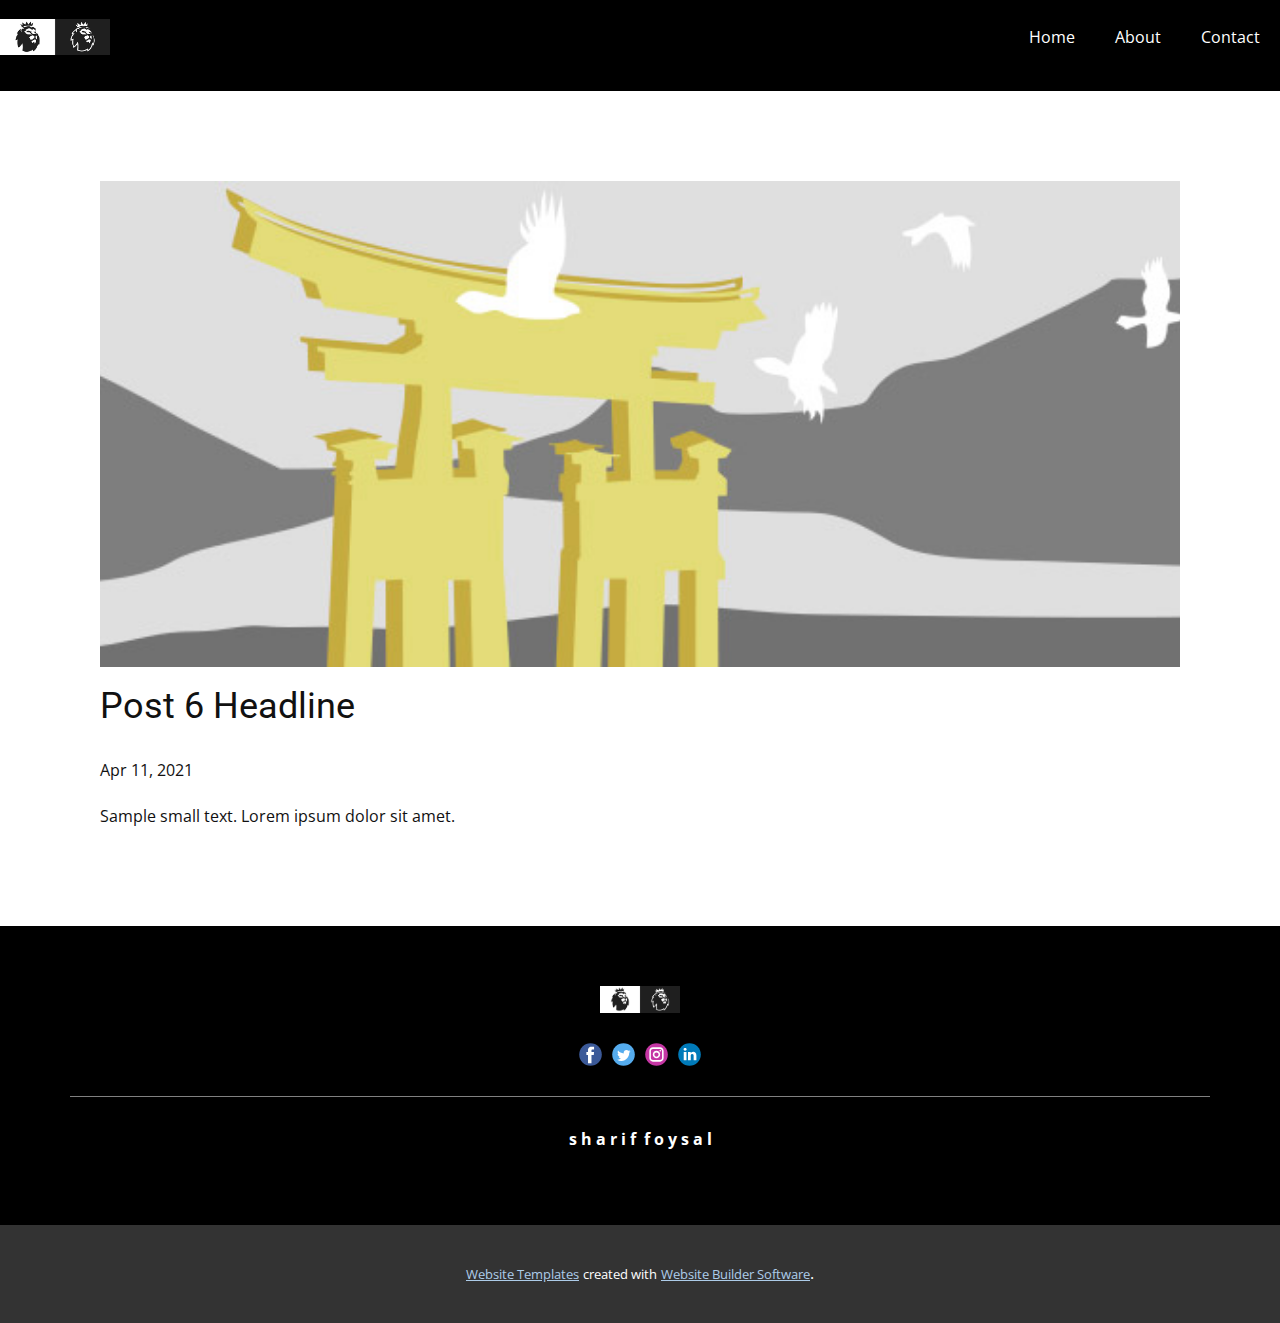
<file: blog/post-5.html>
<!doctype html>
<html style="font-size: 16px;"><head>
    <meta name="viewport" content="width=device-width, initial-scale=1.0">
    <meta charset="utf-8">
    <meta name="keywords" content="Post 1 Headline">
    <meta name="description" content="">
    <meta name="page_type" content="np-template-header-footer-from-plugin">
    <title>Post 6 Headline</title>
    <link rel="stylesheet" href="../nicepage.css" media="screen">
<link rel="stylesheet" href="../Post-Template.css" media="screen">
    <script class="u-script" type="text/javascript" src="../jquery.js" defer=""></script>
    <script class="u-script" type="text/javascript" src="../nicepage.js" defer=""></script>
    <meta name="generator" content="Nicepage 3.11.0, nicepage.com">
    <link id="u-theme-google-font" rel="stylesheet" href="https://fonts.googleapis.com/css?family=Roboto:100,100i,300,300i,400,400i,500,500i,700,700i,900,900i|Open+Sans:300,300i,400,400i,600,600i,700,700i,800,800i">
    
    
    <script type="application/ld+json">{
		"@context": "http://schema.org",
		"@type": "Organization",
		"name": "",
		"url": "index.html",
		"logo": "images/images.png",
		"sameAs": []
}</script>
    <meta property="og:title" content="Post Template">
    <meta property="og:type" content="website">
    <meta name="theme-color" content="#478ac9">
    <link rel="canonical" href="../index.html">
    <meta property="og:url" content="index.html">
  </head>
  <body class="u-body"><header class="u-black u-clearfix u-header u-header" id="sec-d60a"><a href="https://nicepage.com" class="u-image u-logo u-image-1" data-image-width="389" data-image-height="129">
        <img src="../images/images.png" class="u-logo-image u-logo-image-1" data-image-width="109.5653">
      </a><nav class="u-menu u-menu-dropdown u-offcanvas u-menu-1">
        <div class="menu-collapse" style="font-size: 1rem; letter-spacing: 0px;">
          <a class="u-button-style u-custom-left-right-menu-spacing u-custom-padding-bottom u-custom-top-bottom-menu-spacing u-nav-link u-text-active-palette-1-base u-text-hover-palette-2-base" href="#">
            <svg><use xmlns:xlink="http://www.w3.org/1999/xlink" xlink:href="#menu-hamburger"></use></svg>
            <svg version="1.1" xmlns="http://www.w3.org/2000/svg" xmlns:xlink="http://www.w3.org/1999/xlink"><defs><symbol id="menu-hamburger" viewBox="0 0 16 16" style="width: 16px; height: 16px;"><rect y="1" width="16" height="2"></rect><rect y="7" width="16" height="2"></rect><rect y="13" width="16" height="2"></rect>
</symbol>
</defs></svg>
          </a>
        </div>
        <div class="u-nav-container">
          <ul class="u-nav u-unstyled u-nav-1"><li class="u-nav-item"><a class="u-button-style u-nav-link u-text-active-palette-1-base u-text-hover-palette-2-base" href="../Home.html" style="padding: 10px 20px;">Home</a>
</li><li class="u-nav-item"><a class="u-button-style u-nav-link u-text-active-palette-1-base u-text-hover-palette-2-base" href="../About.html" style="padding: 10px 20px;">About</a>
</li><li class="u-nav-item"><a class="u-button-style u-nav-link u-text-active-palette-1-base u-text-hover-palette-2-base" href="../Contact.html" style="padding: 10px 20px;">Contact</a>
</li></ul>
        </div>
        <div class="u-nav-container-collapse">
          <div class="u-black u-container-style u-inner-container-layout u-opacity u-opacity-95 u-sidenav">
            <div class="u-sidenav-overflow">
              <div class="u-menu-close"></div>
              <ul class="u-align-center u-nav u-popupmenu-items u-unstyled u-nav-2"><li class="u-nav-item"><a class="u-button-style u-nav-link" href="../Home.html">Home</a>
</li><li class="u-nav-item"><a class="u-button-style u-nav-link" href="../About.html">About</a>
</li><li class="u-nav-item"><a class="u-button-style u-nav-link" href="../Contact.html">Contact</a>
</li></ul>
            </div>
          </div>
          <div class="u-black u-menu-overlay u-opacity u-opacity-70"></div>
        </div>
      </nav></header>
    <section class="u-align-center u-clearfix u-section-1" id="sec-f908">
      <div class="u-clearfix u-sheet u-valign-middle-md u-valign-middle-sm u-valign-middle-xs u-sheet-1"><!--post_details--><!--post_details_options_json--><!--{"source":""}--><!--/post_details_options_json--><!--blog_post-->
        <div class="u-container-style u-expanded-width u-post-details u-post-details-1">
          <div class="u-container-layout u-valign-middle u-container-layout-1"><!--blog_post_image-->
            <img alt="" class="u-blog-control u-expanded-width u-image u-image-default u-image-1" src="[data-uri]"><!--/blog_post_image--><!--blog_post_header-->
            <h2 class="u-blog-control u-text u-text-1">Post 6 Headline</h2><!--/blog_post_header--><!--blog_post_metadata-->
            <div class="u-blog-control u-metadata u-metadata-1"><!--blog_post_metadata_date-->
              <span class="u-meta-date u-meta-icon">Apr 11, 2021</span><!--/blog_post_metadata_date--><!--blog_post_metadata_category-->
              <!--/blog_post_metadata_category--><!--blog_post_metadata_comments-->
              <!--/blog_post_metadata_comments-->
            </div><!--/blog_post_metadata--><!--blog_post_content-->
            <div class="u-align-justify u-blog-control u-post-content u-text u-text-2 fr-view">
  Sample small text. Lorem ipsum dolor sit amet.
  </div><!--/blog_post_content-->
          </div>
        </div><!--/blog_post--><!--/post_details-->
      </div>
    </section>
    
    
    <footer class="u-black u-clearfix u-footer" id="sec-b1e4" data-image-width="1280" data-image-height="800"><div class="u-clearfix u-sheet u-sheet-1">
        <a href="https://nicepage.com" class="u-image u-logo u-image-1" data-image-width="389" data-image-height="129">
          <img src="../images/images.png" class="u-logo-image u-logo-image-1" data-image-width="80">
        </a>
        <div class="u-align-left u-social-icons u-spacing-10 u-social-icons-1">
          <a class="u-social-url" title="facebook" target="_blank" href=""><span class="u-icon u-icon-circle u-social-facebook u-social-icon u-icon-1"><svg class="u-svg-link" preserveAspectRatio="xMidYMin slice" viewBox="0 0 112 112" style=""><use xmlns:xlink="http://www.w3.org/1999/xlink" xlink:href="#svg-d6ef"></use></svg><svg class="u-svg-content" viewBox="0 0 112 112" x="0" y="0" id="svg-d6ef"><circle fill="currentColor" cx="56.1" cy="56.1" r="55"></circle><path fill="#FFFFFF" d="M73.5,31.6h-9.1c-1.4,0-3.6,0.8-3.6,3.9v8.5h12.6L72,58.3H60.8v40.8H43.9V58.3h-8V43.9h8v-9.2
            c0-6.7,3.1-17,17-17h12.5v13.9H73.5z"></path></svg></span>
          </a>
          <a class="u-social-url" title="twitter" target="_blank" href=""><span class="u-icon u-icon-circle u-social-icon u-social-twitter u-icon-2"><svg class="u-svg-link" preserveAspectRatio="xMidYMin slice" viewBox="0 0 112 112" style=""><use xmlns:xlink="http://www.w3.org/1999/xlink" xlink:href="#svg-dfd4"></use></svg><svg class="u-svg-content" viewBox="0 0 112 112" x="0" y="0" id="svg-dfd4"><circle fill="currentColor" class="st0" cx="56.1" cy="56.1" r="55"></circle><path fill="#FFFFFF" d="M83.8,47.3c0,0.6,0,1.2,0,1.7c0,17.7-13.5,38.2-38.2,38.2C38,87.2,31,85,25,81.2c1,0.1,2.1,0.2,3.2,0.2
            c6.3,0,12.1-2.1,16.7-5.7c-5.9-0.1-10.8-4-12.5-9.3c0.8,0.2,1.7,0.2,2.5,0.2c1.2,0,2.4-0.2,3.5-0.5c-6.1-1.2-10.8-6.7-10.8-13.1
            c0-0.1,0-0.1,0-0.2c1.8,1,3.9,1.6,6.1,1.7c-3.6-2.4-6-6.5-6-11.2c0-2.5,0.7-4.8,1.8-6.7c6.6,8.1,16.5,13.5,27.6,14
            c-0.2-1-0.3-2-0.3-3.1c0-7.4,6-13.4,13.4-13.4c3.9,0,7.3,1.6,9.8,4.2c3.1-0.6,5.9-1.7,8.5-3.3c-1,3.1-3.1,5.8-5.9,7.4
            c2.7-0.3,5.3-1,7.7-2.1C88.7,43,86.4,45.4,83.8,47.3z"></path></svg></span>
          </a>
          <a class="u-social-url" title="instagram" target="_blank" href=""><span class="u-icon u-icon-circle u-social-icon u-social-instagram u-icon-3"><svg class="u-svg-link" preserveAspectRatio="xMidYMin slice" viewBox="0 0 112 112" style=""><use xmlns:xlink="http://www.w3.org/1999/xlink" xlink:href="#svg-337c"></use></svg><svg class="u-svg-content" viewBox="0 0 112 112" x="0" y="0" id="svg-337c"><circle fill="currentColor" cx="56.1" cy="56.1" r="55"></circle><path fill="#FFFFFF" d="M55.9,38.2c-9.9,0-17.9,8-17.9,17.9C38,66,46,74,55.9,74c9.9,0,17.9-8,17.9-17.9C73.8,46.2,65.8,38.2,55.9,38.2
            z M55.9,66.4c-5.7,0-10.3-4.6-10.3-10.3c-0.1-5.7,4.6-10.3,10.3-10.3c5.7,0,10.3,4.6,10.3,10.3C66.2,61.8,61.6,66.4,55.9,66.4z"></path><path fill="#FFFFFF" d="M74.3,33.5c-2.3,0-4.2,1.9-4.2,4.2s1.9,4.2,4.2,4.2s4.2-1.9,4.2-4.2S76.6,33.5,74.3,33.5z"></path><path fill="#FFFFFF" d="M73.1,21.3H38.6c-9.7,0-17.5,7.9-17.5,17.5v34.5c0,9.7,7.9,17.6,17.5,17.6h34.5c9.7,0,17.5-7.9,17.5-17.5V38.8
            C90.6,29.1,82.7,21.3,73.1,21.3z M83,73.3c0,5.5-4.5,9.9-9.9,9.9H38.6c-5.5,0-9.9-4.5-9.9-9.9V38.8c0-5.5,4.5-9.9,9.9-9.9h34.5
            c5.5,0,9.9,4.5,9.9,9.9V73.3z"></path></svg></span>
          </a>
          <a class="u-social-url" title="linkedin" target="_blank" href=""><span class="u-icon u-icon-circle u-social-icon u-social-linkedin u-icon-4"><svg class="u-svg-link" preserveAspectRatio="xMidYMin slice" viewBox="0 0 112 112" style=""><use xmlns:xlink="http://www.w3.org/1999/xlink" xlink:href="#svg-7d15"></use></svg><svg class="u-svg-content" viewBox="0 0 112 112" x="0" y="0" id="svg-7d15"><circle fill="currentColor" cx="56.1" cy="56.1" r="55"></circle><path fill="#FFFFFF" d="M41.3,83.7H27.9V43.4h13.4V83.7z M34.6,37.9L34.6,37.9c-4.6,0-7.5-3.1-7.5-7c0-4,3-7,7.6-7s7.4,3,7.5,7
            C42.2,34.8,39.2,37.9,34.6,37.9z M89.6,83.7H76.2V62.2c0-5.4-1.9-9.1-6.8-9.1c-3.7,0-5.9,2.5-6.9,4.9c-0.4,0.9-0.4,2.1-0.4,3.3v22.5
            H48.7c0,0,0.2-36.5,0-40.3h13.4v5.7c1.8-2.7,5-6.7,12.1-6.7c8.8,0,15.4,5.8,15.4,18.1V83.7z"></path></svg></span>
          </a>
        </div>
        <div class="u-border-1 u-border-white u-expanded-width u-line u-line-horizontal u-opacity u-opacity-50 u-line-1"></div>
        <p class="u-align-center u-text u-text-1">s h a r i f&nbsp; f o y s a l</p>
      </div></footer>
    <section class="u-backlink u-clearfix u-grey-80">
      <a class="u-link" href="https://nicepage.com/website-templates" target="_blank">
        <span>Website Templates</span>
      </a>
      <p class="u-text">
        <span>created with</span>
      </p>
      <a class="u-link" href="https://nicepage.com/" target="_blank">
        <span>Website Builder Software</span>
      </a>. 
    </section>
  
</body></html>
</file>
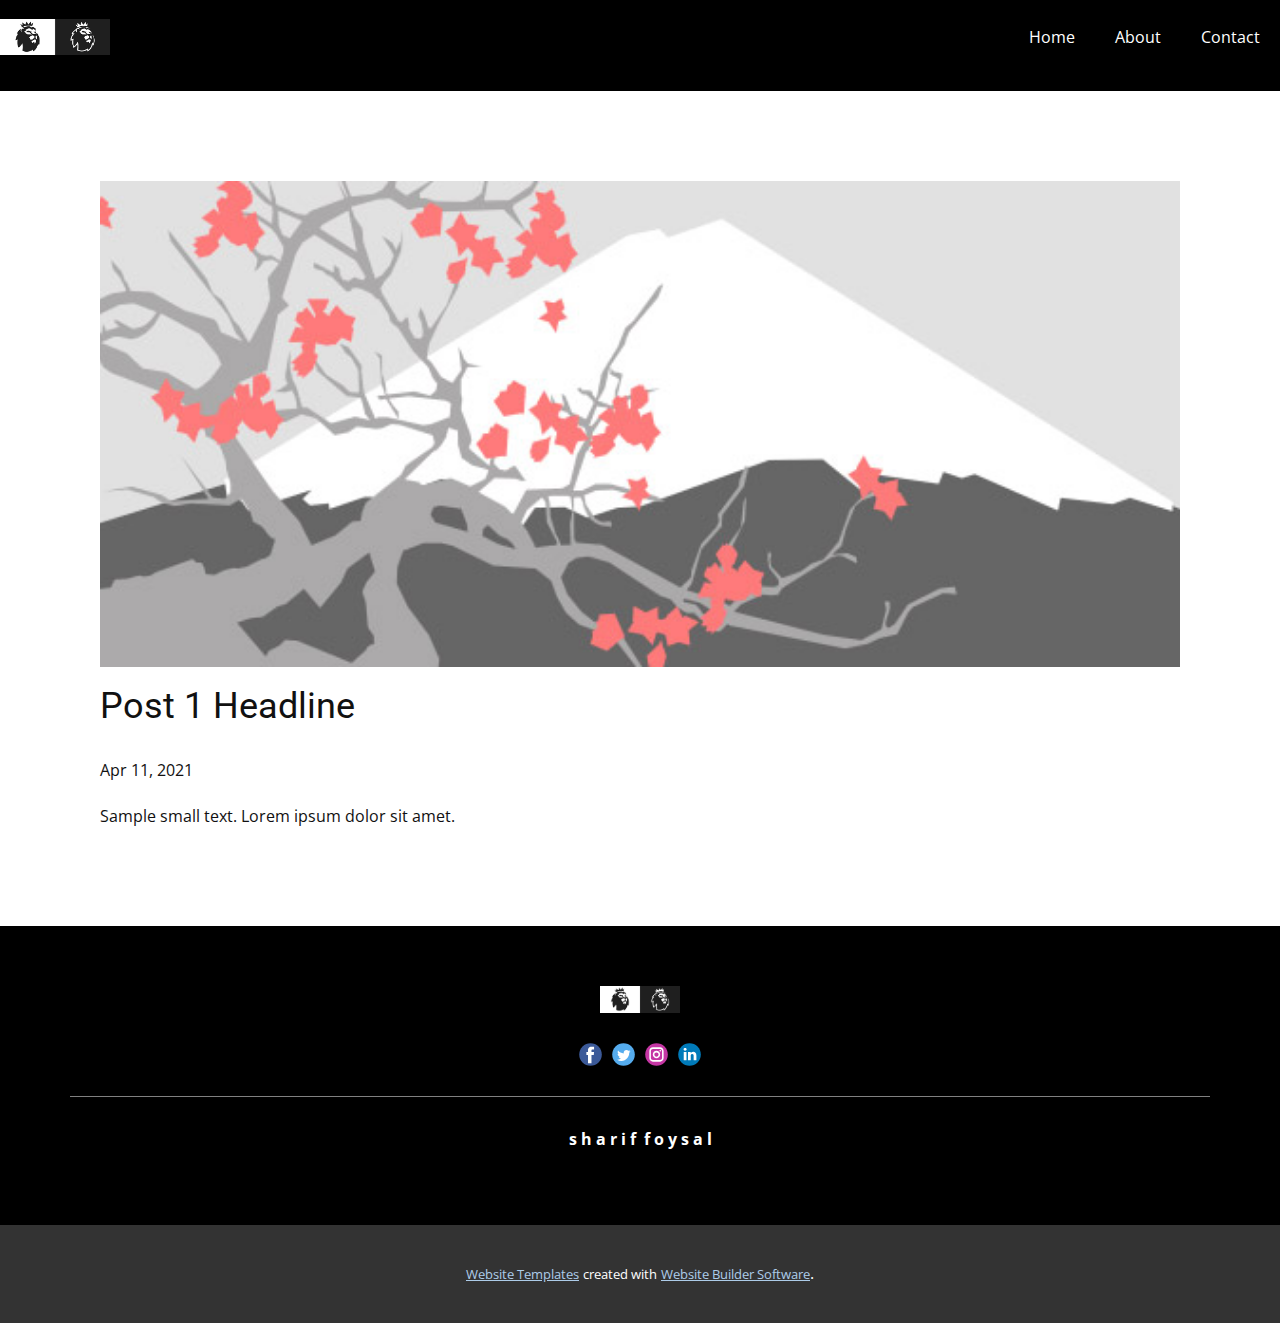
<file: blog/post.html>
<!doctype html>
<html style="font-size: 16px;"><head>
    <meta name="viewport" content="width=device-width, initial-scale=1.0">
    <meta charset="utf-8">
    <meta name="keywords" content="Post 1 Headline">
    <meta name="description" content="">
    <meta name="page_type" content="np-template-header-footer-from-plugin">
    <title>Post 1 Headline</title>
    <link rel="stylesheet" href="../nicepage.css" media="screen">
<link rel="stylesheet" href="../Post-Template.css" media="screen">
    <script class="u-script" type="text/javascript" src="../jquery.js" defer=""></script>
    <script class="u-script" type="text/javascript" src="../nicepage.js" defer=""></script>
    <meta name="generator" content="Nicepage 3.11.0, nicepage.com">
    <link id="u-theme-google-font" rel="stylesheet" href="https://fonts.googleapis.com/css?family=Roboto:100,100i,300,300i,400,400i,500,500i,700,700i,900,900i|Open+Sans:300,300i,400,400i,600,600i,700,700i,800,800i">
    
    
    <script type="application/ld+json">{
		"@context": "http://schema.org",
		"@type": "Organization",
		"name": "",
		"url": "index.html",
		"logo": "images/images.png",
		"sameAs": []
}</script>
    <meta property="og:title" content="Post Template">
    <meta property="og:type" content="website">
    <meta name="theme-color" content="#478ac9">
    <link rel="canonical" href="../index.html">
    <meta property="og:url" content="index.html">
  </head>
  <body class="u-body"><header class="u-black u-clearfix u-header u-header" id="sec-d60a"><a href="https://nicepage.com" class="u-image u-logo u-image-1" data-image-width="389" data-image-height="129">
        <img src="../images/images.png" class="u-logo-image u-logo-image-1" data-image-width="109.5653">
      </a><nav class="u-menu u-menu-dropdown u-offcanvas u-menu-1">
        <div class="menu-collapse" style="font-size: 1rem; letter-spacing: 0px;">
          <a class="u-button-style u-custom-left-right-menu-spacing u-custom-padding-bottom u-custom-top-bottom-menu-spacing u-nav-link u-text-active-palette-1-base u-text-hover-palette-2-base" href="#">
            <svg><use xmlns:xlink="http://www.w3.org/1999/xlink" xlink:href="#menu-hamburger"></use></svg>
            <svg version="1.1" xmlns="http://www.w3.org/2000/svg" xmlns:xlink="http://www.w3.org/1999/xlink"><defs><symbol id="menu-hamburger" viewBox="0 0 16 16" style="width: 16px; height: 16px;"><rect y="1" width="16" height="2"></rect><rect y="7" width="16" height="2"></rect><rect y="13" width="16" height="2"></rect>
</symbol>
</defs></svg>
          </a>
        </div>
        <div class="u-nav-container">
          <ul class="u-nav u-unstyled u-nav-1"><li class="u-nav-item"><a class="u-button-style u-nav-link u-text-active-palette-1-base u-text-hover-palette-2-base" href="../Home.html" style="padding: 10px 20px;">Home</a>
</li><li class="u-nav-item"><a class="u-button-style u-nav-link u-text-active-palette-1-base u-text-hover-palette-2-base" href="../About.html" style="padding: 10px 20px;">About</a>
</li><li class="u-nav-item"><a class="u-button-style u-nav-link u-text-active-palette-1-base u-text-hover-palette-2-base" href="../Contact.html" style="padding: 10px 20px;">Contact</a>
</li></ul>
        </div>
        <div class="u-nav-container-collapse">
          <div class="u-black u-container-style u-inner-container-layout u-opacity u-opacity-95 u-sidenav">
            <div class="u-sidenav-overflow">
              <div class="u-menu-close"></div>
              <ul class="u-align-center u-nav u-popupmenu-items u-unstyled u-nav-2"><li class="u-nav-item"><a class="u-button-style u-nav-link" href="../Home.html">Home</a>
</li><li class="u-nav-item"><a class="u-button-style u-nav-link" href="../About.html">About</a>
</li><li class="u-nav-item"><a class="u-button-style u-nav-link" href="../Contact.html">Contact</a>
</li></ul>
            </div>
          </div>
          <div class="u-black u-menu-overlay u-opacity u-opacity-70"></div>
        </div>
      </nav></header>
    <section class="u-align-center u-clearfix u-section-1" id="sec-f908">
      <div class="u-clearfix u-sheet u-valign-middle-md u-valign-middle-sm u-valign-middle-xs u-sheet-1"><!--post_details--><!--post_details_options_json--><!--{"source":""}--><!--/post_details_options_json--><!--blog_post-->
        <div class="u-container-style u-expanded-width u-post-details u-post-details-1">
          <div class="u-container-layout u-valign-middle u-container-layout-1"><!--blog_post_image-->
            <img alt="" class="u-blog-control u-expanded-width u-image u-image-default u-image-1" src="[data-uri]"><!--/blog_post_image--><!--blog_post_header-->
            <h2 class="u-blog-control u-text u-text-1">Post 1 Headline</h2><!--/blog_post_header--><!--blog_post_metadata-->
            <div class="u-blog-control u-metadata u-metadata-1"><!--blog_post_metadata_date-->
              <span class="u-meta-date u-meta-icon">Apr 11, 2021</span><!--/blog_post_metadata_date--><!--blog_post_metadata_category-->
              <!--/blog_post_metadata_category--><!--blog_post_metadata_comments-->
              <!--/blog_post_metadata_comments-->
            </div><!--/blog_post_metadata--><!--blog_post_content-->
            <div class="u-align-justify u-blog-control u-post-content u-text u-text-2 fr-view">
  Sample small text. Lorem ipsum dolor sit amet.
  </div><!--/blog_post_content-->
          </div>
        </div><!--/blog_post--><!--/post_details-->
      </div>
    </section>
    
    
    <footer class="u-black u-clearfix u-footer" id="sec-b1e4" data-image-width="1280" data-image-height="800"><div class="u-clearfix u-sheet u-sheet-1">
        <a href="https://nicepage.com" class="u-image u-logo u-image-1" data-image-width="389" data-image-height="129">
          <img src="../images/images.png" class="u-logo-image u-logo-image-1" data-image-width="80">
        </a>
        <div class="u-align-left u-social-icons u-spacing-10 u-social-icons-1">
          <a class="u-social-url" title="facebook" target="_blank" href=""><span class="u-icon u-icon-circle u-social-facebook u-social-icon u-icon-1"><svg class="u-svg-link" preserveAspectRatio="xMidYMin slice" viewBox="0 0 112 112" style=""><use xmlns:xlink="http://www.w3.org/1999/xlink" xlink:href="#svg-d6ef"></use></svg><svg class="u-svg-content" viewBox="0 0 112 112" x="0" y="0" id="svg-d6ef"><circle fill="currentColor" cx="56.1" cy="56.1" r="55"></circle><path fill="#FFFFFF" d="M73.5,31.6h-9.1c-1.4,0-3.6,0.8-3.6,3.9v8.5h12.6L72,58.3H60.8v40.8H43.9V58.3h-8V43.9h8v-9.2
            c0-6.7,3.1-17,17-17h12.5v13.9H73.5z"></path></svg></span>
          </a>
          <a class="u-social-url" title="twitter" target="_blank" href=""><span class="u-icon u-icon-circle u-social-icon u-social-twitter u-icon-2"><svg class="u-svg-link" preserveAspectRatio="xMidYMin slice" viewBox="0 0 112 112" style=""><use xmlns:xlink="http://www.w3.org/1999/xlink" xlink:href="#svg-dfd4"></use></svg><svg class="u-svg-content" viewBox="0 0 112 112" x="0" y="0" id="svg-dfd4"><circle fill="currentColor" class="st0" cx="56.1" cy="56.1" r="55"></circle><path fill="#FFFFFF" d="M83.8,47.3c0,0.6,0,1.2,0,1.7c0,17.7-13.5,38.2-38.2,38.2C38,87.2,31,85,25,81.2c1,0.1,2.1,0.2,3.2,0.2
            c6.3,0,12.1-2.1,16.7-5.7c-5.9-0.1-10.8-4-12.5-9.3c0.8,0.2,1.7,0.2,2.5,0.2c1.2,0,2.4-0.2,3.5-0.5c-6.1-1.2-10.8-6.7-10.8-13.1
            c0-0.1,0-0.1,0-0.2c1.8,1,3.9,1.6,6.1,1.7c-3.6-2.4-6-6.5-6-11.2c0-2.5,0.7-4.8,1.8-6.7c6.6,8.1,16.5,13.5,27.6,14
            c-0.2-1-0.3-2-0.3-3.1c0-7.4,6-13.4,13.4-13.4c3.9,0,7.3,1.6,9.8,4.2c3.1-0.6,5.9-1.7,8.5-3.3c-1,3.1-3.1,5.8-5.9,7.4
            c2.7-0.3,5.3-1,7.7-2.1C88.7,43,86.4,45.4,83.8,47.3z"></path></svg></span>
          </a>
          <a class="u-social-url" title="instagram" target="_blank" href=""><span class="u-icon u-icon-circle u-social-icon u-social-instagram u-icon-3"><svg class="u-svg-link" preserveAspectRatio="xMidYMin slice" viewBox="0 0 112 112" style=""><use xmlns:xlink="http://www.w3.org/1999/xlink" xlink:href="#svg-337c"></use></svg><svg class="u-svg-content" viewBox="0 0 112 112" x="0" y="0" id="svg-337c"><circle fill="currentColor" cx="56.1" cy="56.1" r="55"></circle><path fill="#FFFFFF" d="M55.9,38.2c-9.9,0-17.9,8-17.9,17.9C38,66,46,74,55.9,74c9.9,0,17.9-8,17.9-17.9C73.8,46.2,65.8,38.2,55.9,38.2
            z M55.9,66.4c-5.7,0-10.3-4.6-10.3-10.3c-0.1-5.7,4.6-10.3,10.3-10.3c5.7,0,10.3,4.6,10.3,10.3C66.2,61.8,61.6,66.4,55.9,66.4z"></path><path fill="#FFFFFF" d="M74.3,33.5c-2.3,0-4.2,1.9-4.2,4.2s1.9,4.2,4.2,4.2s4.2-1.9,4.2-4.2S76.6,33.5,74.3,33.5z"></path><path fill="#FFFFFF" d="M73.1,21.3H38.6c-9.7,0-17.5,7.9-17.5,17.5v34.5c0,9.7,7.9,17.6,17.5,17.6h34.5c9.7,0,17.5-7.9,17.5-17.5V38.8
            C90.6,29.1,82.7,21.3,73.1,21.3z M83,73.3c0,5.5-4.5,9.9-9.9,9.9H38.6c-5.5,0-9.9-4.5-9.9-9.9V38.8c0-5.5,4.5-9.9,9.9-9.9h34.5
            c5.5,0,9.9,4.5,9.9,9.9V73.3z"></path></svg></span>
          </a>
          <a class="u-social-url" title="linkedin" target="_blank" href=""><span class="u-icon u-icon-circle u-social-icon u-social-linkedin u-icon-4"><svg class="u-svg-link" preserveAspectRatio="xMidYMin slice" viewBox="0 0 112 112" style=""><use xmlns:xlink="http://www.w3.org/1999/xlink" xlink:href="#svg-7d15"></use></svg><svg class="u-svg-content" viewBox="0 0 112 112" x="0" y="0" id="svg-7d15"><circle fill="currentColor" cx="56.1" cy="56.1" r="55"></circle><path fill="#FFFFFF" d="M41.3,83.7H27.9V43.4h13.4V83.7z M34.6,37.9L34.6,37.9c-4.6,0-7.5-3.1-7.5-7c0-4,3-7,7.6-7s7.4,3,7.5,7
            C42.2,34.8,39.2,37.9,34.6,37.9z M89.6,83.7H76.2V62.2c0-5.4-1.9-9.1-6.8-9.1c-3.7,0-5.9,2.5-6.9,4.9c-0.4,0.9-0.4,2.1-0.4,3.3v22.5
            H48.7c0,0,0.2-36.5,0-40.3h13.4v5.7c1.8-2.7,5-6.7,12.1-6.7c8.8,0,15.4,5.8,15.4,18.1V83.7z"></path></svg></span>
          </a>
        </div>
        <div class="u-border-1 u-border-white u-expanded-width u-line u-line-horizontal u-opacity u-opacity-50 u-line-1"></div>
        <p class="u-align-center u-text u-text-1">s h a r i f&nbsp; f o y s a l</p>
      </div></footer>
    <section class="u-backlink u-clearfix u-grey-80">
      <a class="u-link" href="https://nicepage.com/website-templates" target="_blank">
        <span>Website Templates</span>
      </a>
      <p class="u-text">
        <span>created with</span>
      </p>
      <a class="u-link" href="https://nicepage.com/" target="_blank">
        <span>Website Builder Software</span>
      </a>. 
    </section>
  
</body></html>
</file>
